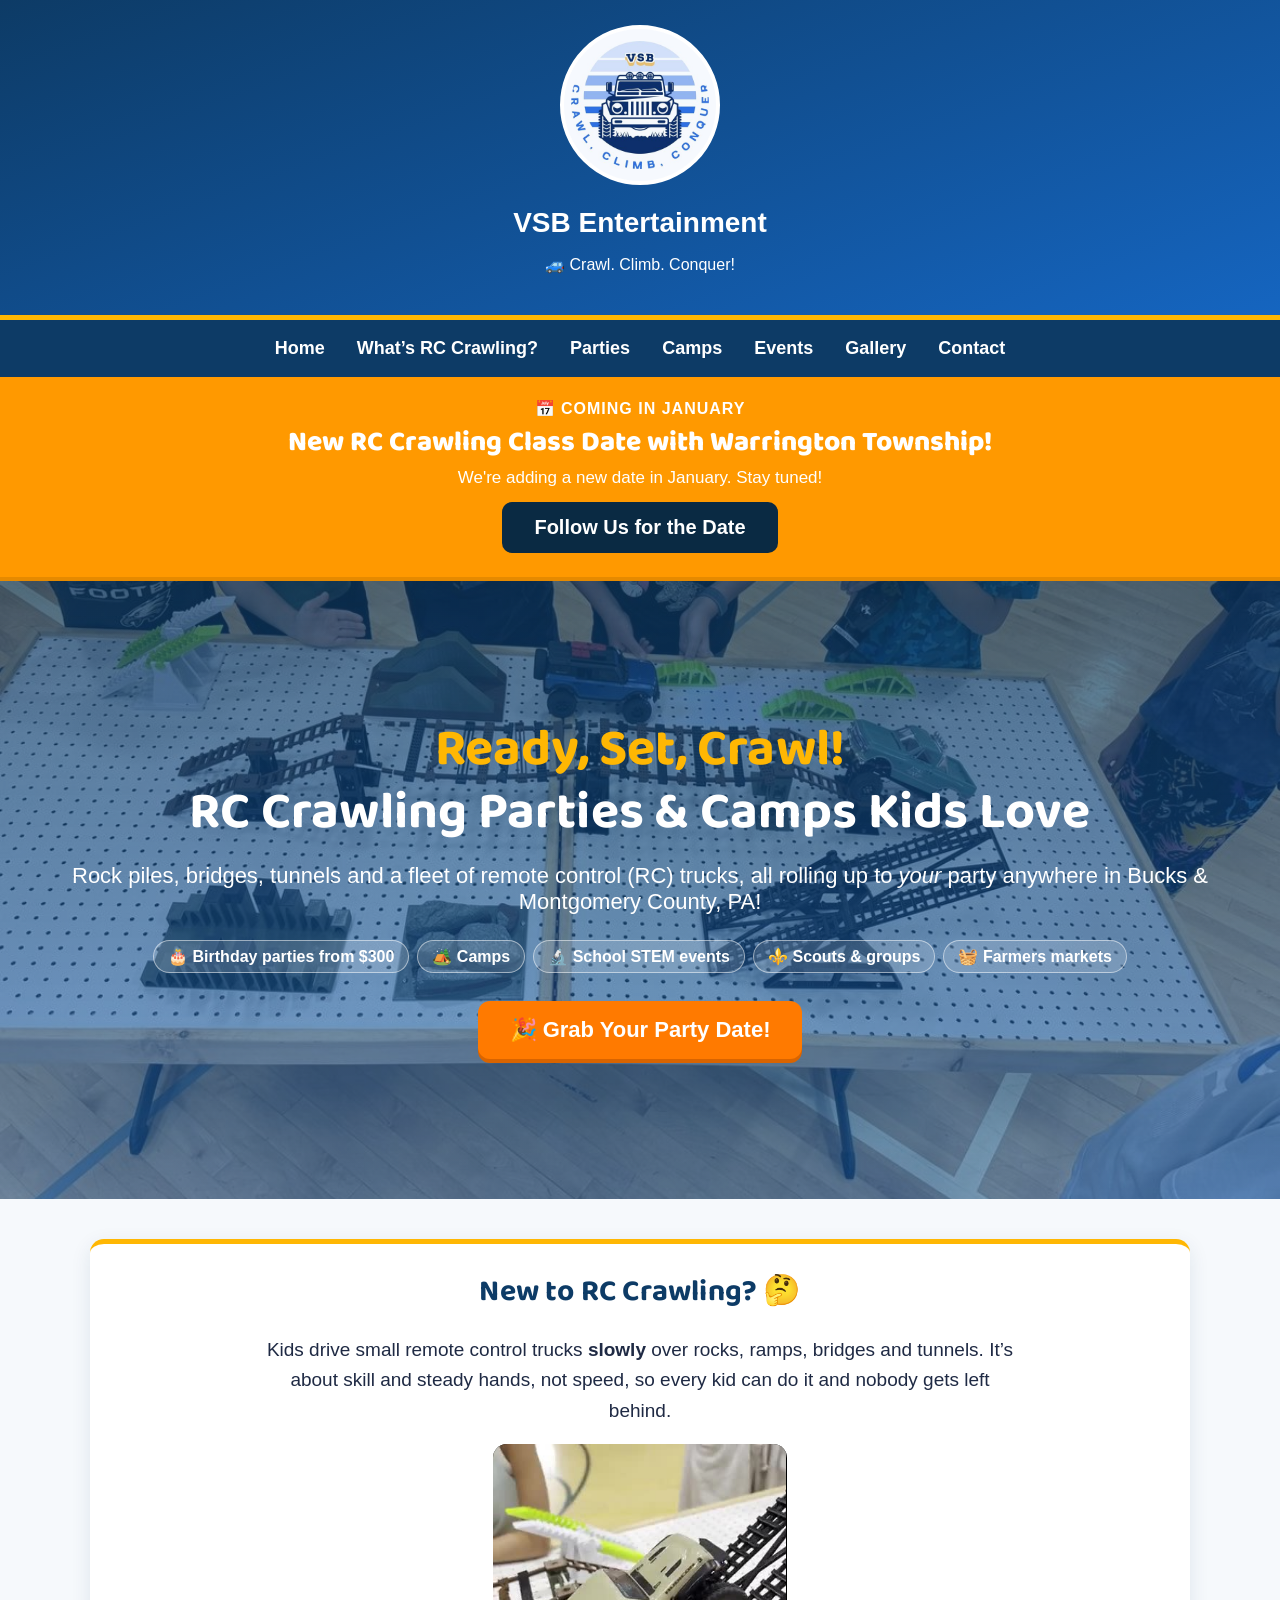
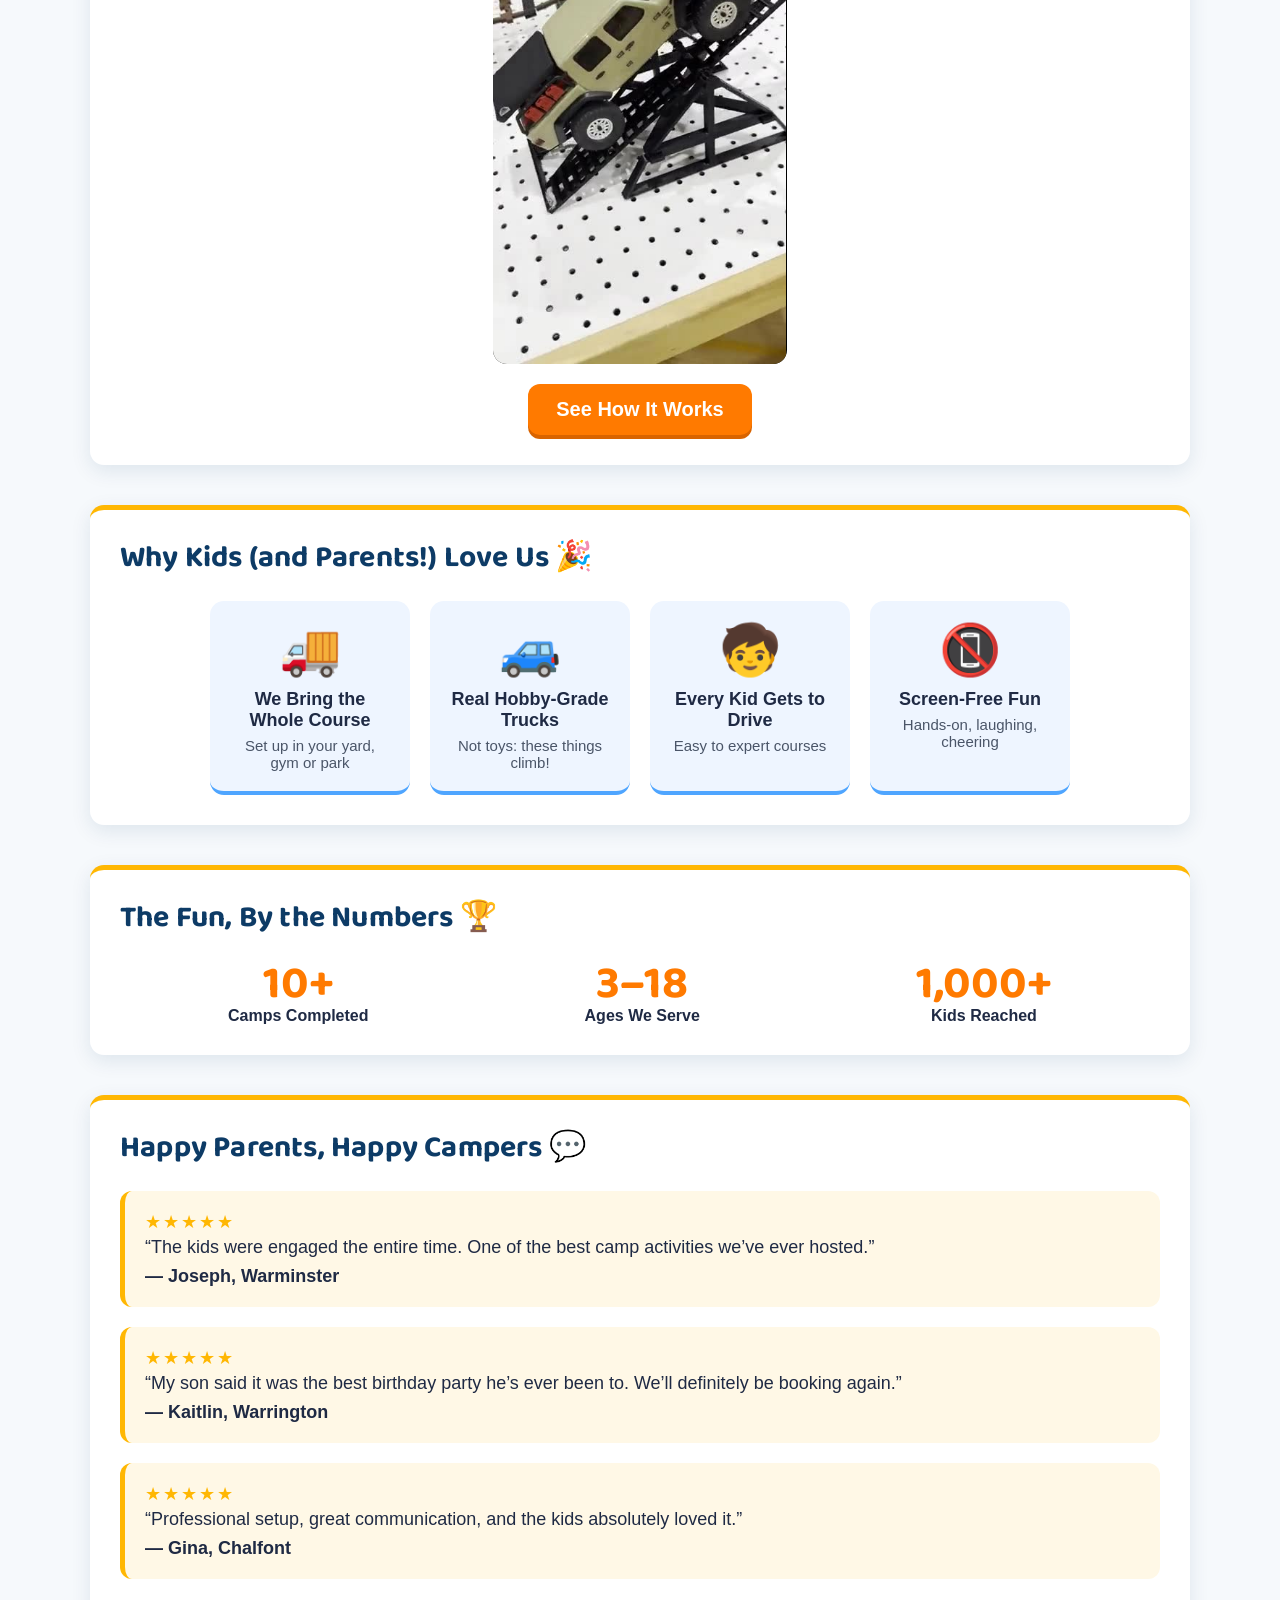
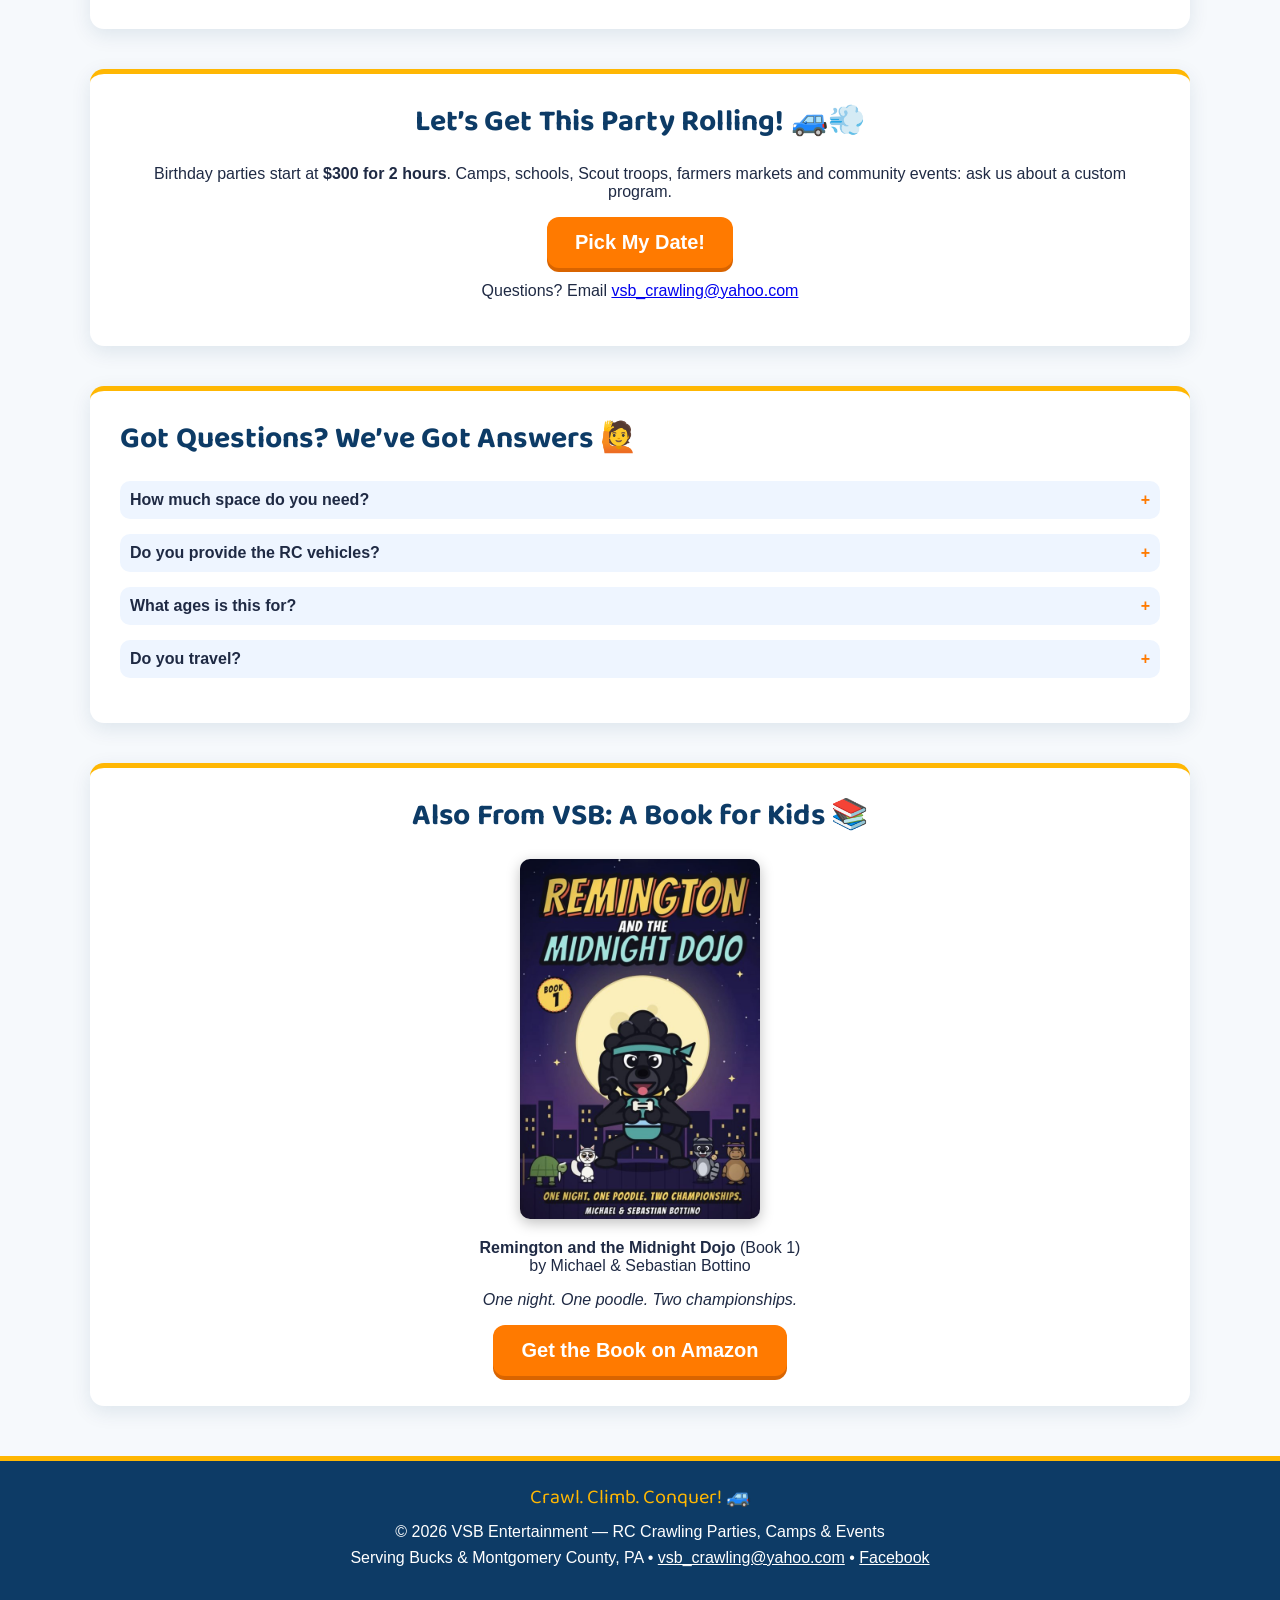
<file: index.html>
<!DOCTYPE html>
<html lang="en">
<head>
  <meta charset="UTF-8" />
  <meta name="viewport" content="width=device-width, initial-scale=1.0" />
  <title>RC Crawling Birthday Parties & Camps in Bucks County, PA | VSB Entertainment</title>
  <meta name="description" content="Mobile remote control (RC) crawling birthday parties, summer camp programs and school STEM events in Bucks & Montgomery County, PA. We bring the trucks and obstacle courses. Parties from $300." />
  <link rel="canonical" href="https://vsbcrawling.github.io/" />
  <link rel="icon" href="logo-192.png" />
  <meta property="og:type" content="website" />
  <meta property="og:site_name" content="VSB Entertainment" />
  <meta property="og:title" content="RC Crawling Birthday Parties & Camps in Bucks County, PA | VSB Entertainment" />
  <meta property="og:description" content="Mobile remote control (RC) crawling birthday parties, summer camp programs and school STEM events in Bucks & Montgomery County, PA. We bring the trucks and obstacle courses. Parties from $300." />
  <meta property="og:url" content="https://vsbcrawling.github.io/" />
  <meta property="og:image" content="https://vsbcrawling.github.io/og-image.jpg" />
  <meta name="twitter:card" content="summary_large_image" />

  <style>
    :root {
      --dark-blue: #0a2a43;
      --mid-blue: #0f4c75;
      --light-blue: #3282b8;
      --sand: #d9c29c;
      --white: #f5f5f5;
      --grit: #222;
    }

    body {
      margin: 0;
      font-family: Arial, sans-serif;
      background: var(--white);
      color: var(--grit);
      scroll-behavior: smooth;
    }

    header {
      text-align: center;
      padding: 25px;
      background: var(--dark-blue);
      color: white;
      border-bottom: 6px solid var(--light-blue);
      animation: fadeIn 1.2s ease;
    }

    header img {
      width: 200px;
      margin-bottom: 10px;
    }

    nav {
      background: var(--mid-blue);
      padding: 12px;
      text-align: center;
      border-bottom: 4px solid var(--sand);
    }

    nav a {
      color: white;
      margin: 0 18px;
      text-decoration: none;
      font-weight: bold;
      font-size: 18px;
      transition: 0.3s;
    }

    nav a:hover {
      color: var(--sand);
    }

    /* HERO */
    .hero {
      background: linear-gradient(rgba(10,42,67,0.78), rgba(10,42,67,0.78)), url("og-image.jpg") center / cover no-repeat, #0a2a43;
      padding: 140px 20px;
      text-align: center;
      color: white;
      animation: fadeInUp 1.2s ease;
    }

    .hero h1 {
      font-size: 48px;
      margin-bottom: 10px;
    }

    .hero p {
      font-size: 22px;
      margin-bottom: 25px;
    }

    .hero a {
      background: var(--light-blue);
      padding: 16px 32px;
      color: white;
      font-size: 22px;
      font-weight: bold;
      border-radius: 10px;
      text-decoration: none;
      border: 3px solid var(--mid-blue);
      transition: 0.2s;
    }

    .hero a:hover {
      background: var(--mid-blue);
      transform: scale(1.05);
    }

    /* SECTION */
    .section {
      max-width: 1100px;
      margin: 40px auto;
      background: white;
      padding: 30px;
      border-radius: 8px;
      box-shadow: 0 0 10px rgba(0,0,0,0.15);
      border-left: 6px solid var(--light-blue);
      animation: fadeIn 1s ease;
    }

    .section h2 {
      margin-top: 0;
      color: var(--mid-blue);
    }

    /* ICON FEATURES */
    .features {
      display: flex;
      gap: 20px;
      flex-wrap: wrap;
      justify-content: center;
      text-align: center;
    }

    .feature-box {
      width: 200px;
      padding: 20px;
      background: #f0f8ff;
      border-radius: 10px;
      border: 2px solid var(--light-blue);
      animation: fadeInUp 1s ease;
      font-size: 18px;
    }

    .feature-box span {
      font-size: 50px;
      display: block;
      margin-bottom: 10px;
    }

    /* STATS */
    .stats {
      display: flex;
      justify-content: space-around;
      text-align: center;
      margin-top: 20px;
    }

    .stat {
      font-size: 32px;
      font-weight: bold;
      color: var(--mid-blue);
    }

    .stat-label {
      font-size: 16px;
      color: var(--grit);
    }

    /* TESTIMONIALS */
    .testimonial {
      background: #f0f8ff;
      padding: 20px;
      border-radius: 10px;
      margin-bottom: 20px;
      border-left: 5px solid var(--mid-blue);
      animation: fadeIn 1s ease;
    }

    /* FAQ */
    .faq-item {
      margin-bottom: 15px;
    }

    .faq-question {
      font-weight: bold;
      cursor: pointer;
      padding: 10px;
      background: #e8f4ff;
      border-radius: 6px;
    }

    .faq-answer {
      display: none;
      padding: 10px;
      border-left: 4px solid var(--mid-blue);
      margin-top: 5px;
      background: #f9f9f9;
    }

    /* FLOATING BUTTON */
    .floating-book {
      position: fixed;
      bottom: 25px;
      right: 25px;
      background: var(--light-blue);
      color: white;
      padding: 16px 26px;
      font-size: 20px;
      font-weight: bold;
      border-radius: 50px;
      text-decoration: none;
      box-shadow: 0 0 12px rgba(0,0,0,0.3);
      border: 3px solid var(--mid-blue);
      transition: transform 0.2s, background 0.2s;
      z-index: 9999;
    }

    .floating-book:hover {
      background: var(--mid-blue);
      transform: scale(1.08);
    }

    footer {
      background: var(--dark-blue);
      color: white;
      text-align: center;
      padding: 20px;
      margin-top: 50px;
      border-top: 4px solid var(--light-blue);
    }

    /* ANIMATIONS */
    @keyframes fadeIn {
      from { opacity: 0; }
      to { opacity: 1; }
    }

    @keyframes fadeInUp {
      from { opacity: 0; transform: translateY(30px); }
      to { opacity: 1; transform: translateY(0); }
    }

    /* Mobile + shared fixes */
    *, *::before, *::after { box-sizing: border-box; }
    img { max-width: 100%; height: auto; }
    .cta-btn {
      display: inline-block; background: #ff9900; color: #fff; padding: 14px 28px;
      font-size: 20px; font-weight: bold; border-radius: 10px; text-decoration: none;
    }
    .cta-btn:hover { background: #e68a00; }
    @media (max-width: 600px) {
      header { padding: 14px 12px; }
      header img { width: 110px !important; height: auto; margin-bottom: 4px; }
      header h1 { font-size: 26px; margin: 6px 0; }
      nav { padding: 8px 4px; display: flex; flex-wrap: wrap; justify-content: center; }
      nav a { margin: 4px 10px; font-size: 16px; }
      .hero { padding: 48px 16px !important; }
      .hero h1 { font-size: 32px !important; }
      .hero p { font-size: 18px !important; }
      .section { margin: 20px 12px !important; padding: 20px 16px !important; }
      .stats { flex-wrap: wrap; gap: 16px; }
      .floating-book { bottom: 14px !important; right: 14px !important; padding: 12px 18px !important; font-size: 17px !important; }
      .calendar td { height: 52px !important; padding: 4px !important; font-size: 14px !important; }
      .calendar th { padding: 6px 2px !important; font-size: 13px !important; }
      .banner-cta { font-size: 17px !important; padding: 14px 12px !important; }
      .vsb-announcement { margin: 20px 12px !important; padding: 20px 14px !important; }
      .vsb-announcement h2 { font-size: 1.5rem !important; }
      .vsb-announcement p { font-size: 1.05rem !important; }
      .booking-container { margin: 12px !important; padding: 18px !important; }
    }
    @media (prefers-reduced-motion: reduce) {
      * { animation: none !important; transition: none !important; }
    }
    .class-banner {
      background: #ff9900; color: #fff; text-align: center; padding: 22px 16px 24px;
      border-bottom: 4px solid #e68a00;
    }
    .class-banner p { margin: 0 0 8px; }
    .class-banner-kicker { font-size: 16px; font-weight: bold; text-transform: uppercase; letter-spacing: 1px; }
    .class-banner-title { font-family: 'Baloo 2', sans-serif; font-size: 28px; font-weight: 800; line-height: 1.2; }
    .class-banner-sub { font-size: 17px; }
    .class-banner-btn {
      display: inline-block; margin-top: 6px; background: #0a2a43; color: #fff; padding: 14px 32px;
      font-size: 20px; font-weight: bold; border-radius: 10px; text-decoration: none;
    }
    .class-banner-btn:hover { background: #0f4c75; }
    @media (max-width: 600px) {
      .class-banner-title { font-size: 23px; }
      .class-banner-btn { display: block; max-width: 320px; margin: 8px auto 0; }
    }
    .home-video { display: block; width: auto; max-width: 100%; max-height: 520px; margin: 0 auto 20px; border-radius: 14px; background: #000; }
  </style>
  <link rel="preconnect" href="https://fonts.googleapis.com" />
  <link rel="preconnect" href="https://fonts.gstatic.com" crossorigin />
  <link rel="stylesheet" href="https://fonts.googleapis.com/css2?family=Baloo+2:wght@700;800&display=swap" />
  <link rel="stylesheet" href="fun.css" />
</head>

<body>

<header>
  <img src="logo.jpg" width="200" height="185" alt="VSB Entertainment Logo">
  <p style="font-size:28px;font-weight:bold;margin:8px 0;">VSB Entertainment</p>
  <p>🚙 Crawl. Climb. Conquer!</p>
</header>

<nav>
  <a href="index.html">Home</a>
  <a href="what-is-rc-crawling.html">What’s RC Crawling?</a>
  <a href="parties.html">Parties</a>
  <a href="camps.html">Camps</a>
  <a href="events.html">Events</a>
  <a href="gallery.html">Gallery</a>
  <a href="contact.html">Contact</a>
</nav>

<!-- JANUARY WARRINGTON CLASS ANNOUNCEMENT -->
<div id="janWarrington" class="class-banner">
  <p class="class-banner-kicker">📅 Coming in January</p>
  <p class="class-banner-title">New RC Crawling Class Date with Warrington Township!</p>
  <p class="class-banner-sub">We're adding a new date in January. Stay tuned!</p>
  <a class="class-banner-btn" href="https://www.facebook.com/share/1KHKme5Yqi/" target="_blank" rel="noopener">Follow Us for the Date</a>
</div>

<!-- HERO -->
<div class="hero">
  <h1><span class="pop">Ready, Set, Crawl!</span><br>RC Crawling Parties &amp; Camps Kids Love</h1>
  <p>Rock piles, bridges, tunnels and a fleet of remote control (RC) trucks, all rolling up to <em>your</em> party anywhere in Bucks &amp; Montgomery County, PA!</p>
  <ul class="tags">
    <li>🎂 Birthday parties from $300</li>
    <li>🏕️ Camps</li>
    <li>🔬 School STEM events</li>
    <li>⚜️ Scouts &amp; groups</li>
    <li>🧺 Farmers markets</li>
  </ul>
  <a href="booking.html">🎉 Grab Your Party Date!</a>
</div>

<!-- NEW TO RC CRAWLING -->
<div class="section" style="text-align:center;">
  <h2>New to RC Crawling? 🤔</h2>
  <p style="font-size:19px;line-height:1.6;max-width:760px;margin:0 auto 18px;">
    Kids drive small remote control trucks <strong>slowly</strong> over rocks, ramps, bridges and tunnels.
    It’s about skill and steady hands, not speed, so every kid can do it and nobody gets left behind.
  </p>
  <video class="home-video" src="media/crawler-bridge.mp4" poster="media/crawler-bridge.jpg" autoplay muted loop playsinline preload="metadata" aria-label="RC crawler truck climbing a bridge obstacle"></video>
  <a class="cta-btn" href="what-is-rc-crawling.html">See How It Works</a>
</div>

<!-- FEATURES -->
<div class="section">
  <h2>Why Kids (and Parents!) Love Us 🎉</h2>

  <div class="features">
    <div class="feature-box">
      <span>🚚</span>
      We Bring the Whole Course
      <small>Set up in your yard, gym or park</small>
    </div>
    <div class="feature-box">
      <span>🚙</span>
      Real Hobby-Grade Trucks
      <small>Not toys: these things climb!</small>
    </div>
    <div class="feature-box">
      <span>🧒</span>
      Every Kid Gets to Drive
      <small>Easy to expert courses</small>
    </div>
    <div class="feature-box">
      <span>📵</span>
      Screen-Free Fun
      <small>Hands-on, laughing, cheering</small>
    </div>
  </div>
</div>

<!-- STATS -->
<div class="section">
  <h2>The Fun, By the Numbers 🏆</h2>

  <div class="stats">
    <div>
      <div class="stat">10+</div>
      <div class="stat-label">Camps Completed</div>
    </div>
    <div>
      <div class="stat">3–18</div>
      <div class="stat-label">Ages We Serve</div>
    </div>
    <div>
      <div class="stat">1,000+</div>
      <div class="stat-label">Kids Reached</div>
    </div>
  </div>
</div>

<!-- TESTIMONIALS -->
<div class="section">
  <h2>Happy Parents, Happy Campers 💬</h2>

  <div class="testimonial">
    “The kids were engaged the entire time. One of the best camp activities we’ve ever hosted.”
    <div style="margin-top:8px;font-weight:bold;">— Joseph, Warminster</div>
  </div>

  <div class="testimonial">
    “My son said it was the best birthday party he’s ever been to. We’ll definitely be booking again.”
    <div style="margin-top:8px;font-weight:bold;">— Kaitlin, Warrington</div>
  </div>

  <div class="testimonial">
    “Professional setup, great communication, and the kids absolutely loved it.”
    <div style="margin-top:8px;font-weight:bold;">— Gina, Chalfont</div>
  </div>
</div>

<div class="section" style="text-align:center;">
  <h2>Let’s Get This Party Rolling! 🚙💨</h2>
  <p>Birthday parties start at <strong>$300 for 2 hours</strong>. Camps, schools, Scout troops, farmers markets and community events: ask us about a custom program.</p>
  <a class="cta-btn" href="booking.html">Pick My Date!</a>
  <p style="margin-top:14px;">Questions? Email <a href="mailto:vsb_crawling@yahoo.com">vsb_crawling@yahoo.com</a></p>
</div>

<!-- FAQ -->
<div class="section">
  <h2>Got Questions? We’ve Got Answers 🙋</h2>

  <div class="faq-item">
    <div class="faq-question">How much space do you need?</div>
    <div class="faq-answer">A driveway, gym, field, or open indoor space works great.</div>
  </div>

  <div class="faq-item">
    <div class="faq-question">Do you provide the RC vehicles?</div>
    <div class="faq-answer">Yes — we bring multiple high-quality RC crawlers for all skill levels.</div>
  </div>

  <div class="faq-item">
    <div class="faq-question">What ages is this for?</div>
    <div class="faq-answer">We work with kids ages 3–18. Courses run from easy to expert, so every age gets to drive.</div>
  </div>

  <div class="faq-item">
    <div class="faq-question">Do you travel?</div>
    <div class="faq-answer">Yes — we serve Bucks & Montgomery County and surrounding areas.</div>
  </div>
</div>

<!-- BOOK -->
<div class="section" style="text-align:center;">
  <h2>Also From VSB: A Book for Kids 📚</h2>
  <a href="https://a.co/d/0ehJCFwD" target="_blank" rel="noopener">
    <img src="remington-book-cover.jpg" alt="Cover of Remington and the Midnight Dojo, Book 1, by Michael and Sebastian Bottino" width="600" height="900" loading="lazy" style="width:100%;max-width:240px;height:auto;border-radius:10px;box-shadow:0 4px 14px rgba(0,0,0,0.25);">
  </a>
  <p><strong>Remington and the Midnight Dojo</strong> (Book 1)<br>
  by Michael &amp; Sebastian Bottino</p>
  <p><em>One night. One poodle. Two championships.</em></p>
  <a class="cta-btn" href="https://a.co/d/0ehJCFwD" target="_blank" rel="noopener">Get the Book on Amazon</a>
</div>

<!-- FLOATING BUTTON -->
<a class="floating-book" href="booking.html">🚙 Book the Fun!</a>
<script>
  // Show the floating Book button only after the visitor scrolls past the top of the page (so it never covers the opening text)
  (function () {
    var b = document.querySelector(".floating-book");
    if (!b) return;
    function upd() { b.classList.toggle("fb-hide", window.scrollY < 250); }
    upd(); window.addEventListener("scroll", upd, { passive: true });
  })();
</script>

<footer>
  <span class="tagline">Crawl. Climb. Conquer! 🚙</span>
  © 2026 VSB Entertainment — RC Crawling Parties, Camps &amp; Events<br>
  Serving Bucks &amp; Montgomery County, PA • <a href="mailto:vsb_crawling@yahoo.com" style="color:white;">vsb_crawling@yahoo.com</a> • <a href="https://www.facebook.com/share/1KHKme5Yqi/" target="_blank" rel="noopener" style="color:white;">Facebook</a>
</footer>

<script>
  // FAQ toggle
  document.querySelectorAll('.faq-question').forEach(q => {
    q.addEventListener('click', () => {
      const answer = q.nextElementSibling;
      answer.style.display = answer.style.display === 'block' ? 'none' : 'block';
    });
  });
</script>
<script type="application/ld+json">
{
  "@context": "https://schema.org",
  "@type": "LocalBusiness",
  "name": "VSB Entertainment",
  "alternateName": "VSB RC Crawling",
  "description": "Mobile RC crawling birthday parties, summer camp programs, and school STEM events.",
  "url": "https://vsbcrawling.github.io/",
  "logo": "https://vsbcrawling.github.io/logo.jpg",
  "image": "https://vsbcrawling.github.io/og-image.jpg",
  "email": "vsb_crawling@yahoo.com",
  "priceRange": "$300+",
  "address": { "@type": "PostalAddress", "addressRegion": "PA", "addressCountry": "US" },
  "areaServed": [
    { "@type": "AdministrativeArea", "name": "Bucks County, PA" },
    { "@type": "AdministrativeArea", "name": "Montgomery County, PA" }
  ],
  "sameAs": ["https://www.facebook.com/profile.php?id=61555052742708"]
}
</script>

<script data-goatcounter="https://vsbcrawling.goatcounter.com/count" async src="//gc.zgo.at/count.js"></script>
</body>
</html>
</file>
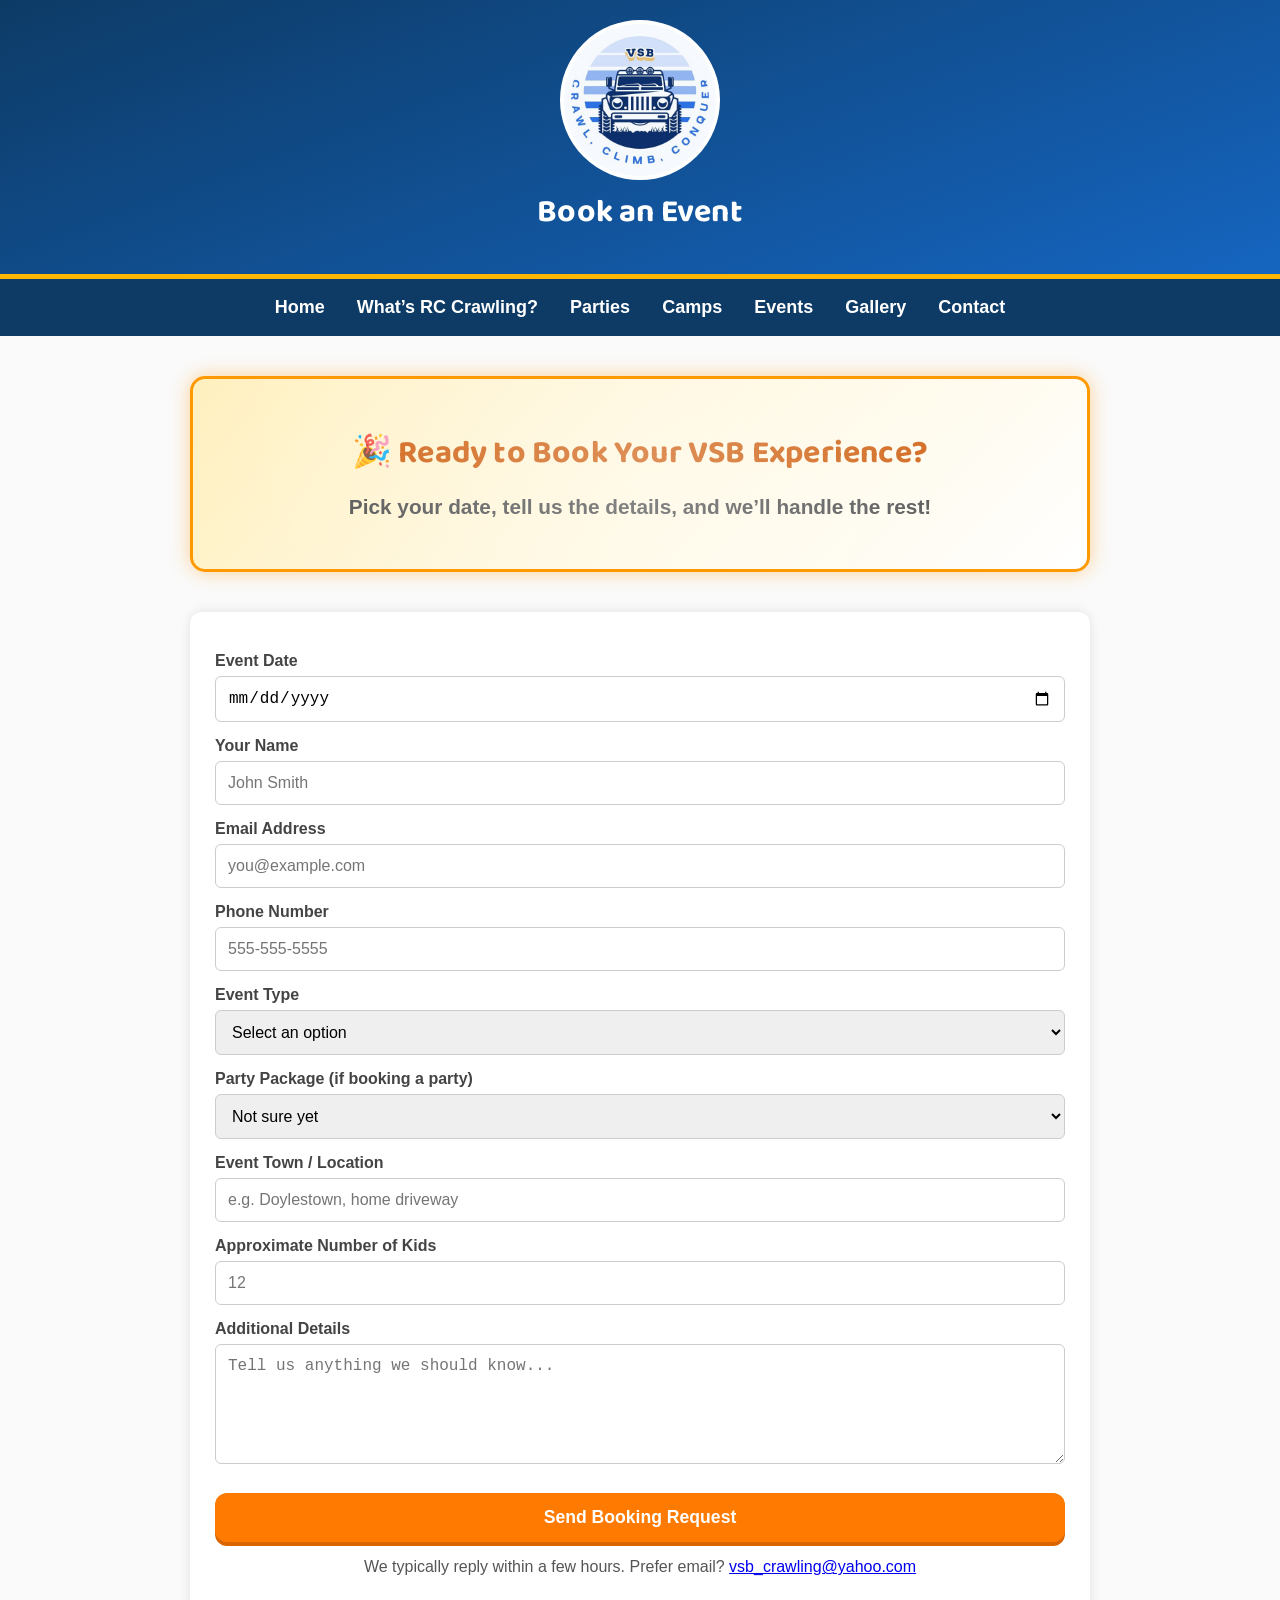
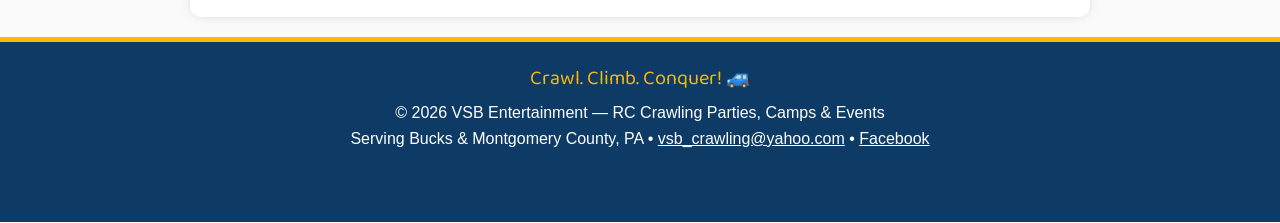
<file: booking.html>
<!DOCTYPE html>
<html lang="en">
<head>
  <meta charset="UTF-8">
  <meta name="viewport" content="width=device-width, initial-scale=1.0">
  <title>Book an RC Crawling Party or Camp | VSB Entertainment</title>
  <meta name="description" content="Request a date for an RC crawling birthday party, camp, school or community event in Bucks & Montgomery County, PA. We usually reply within a few hours." />
  <link rel="canonical" href="https://vsbcrawling.github.io/booking.html" />
  <link rel="icon" href="logo-192.png" />
  <meta property="og:type" content="website" />
  <meta property="og:site_name" content="VSB Entertainment" />
  <meta property="og:title" content="Book an RC Crawling Party or Camp | VSB Entertainment" />
  <meta property="og:description" content="Request a date for an RC crawling birthday party, camp, school or community event in Bucks & Montgomery County, PA. We usually reply within a few hours." />
  <meta property="og:url" content="https://vsbcrawling.github.io/booking.html" />
  <meta property="og:image" content="https://vsbcrawling.github.io/og-image.jpg" />
  <meta name="twitter:card" content="summary_large_image" />

  
  <style>
    body {
      font-family: Arial, sans-serif;
      margin: 0;
      background: #fafafa;
    }

    header {
      text-align: center;
      padding: 20px 0;
      background: #0a2a43;
      color: white;
      border-bottom: 6px solid #3282b8;
    }

    .logo {
      height: 90px;
      margin-bottom: 10px;
    }

    nav {
      background: #0f4c75;
      padding: 12px;
      text-align: center;
      border-bottom: 4px solid #d9c29c;
    }

    nav a {
      color: white;
      margin: 0 18px;
      text-decoration: none;
      font-weight: bold;
      font-size: 18px;
    }

    nav a:hover {
      color: #d9c29c;
    }

    h1 {
      color: #ffffff;
      margin-top: 0;
    }

    .booking-container {
      max-width: 900px;
      margin: 20px auto;
      padding: 25px;
      background: #fff;
      border-radius: 12px;
      box-shadow: 0 0 12px rgba(0,0,0,0.1);
    }

    label {
      font-weight: bold;
      display: block;
      margin-top: 15px;
      color: #444;
    }

    input, select, textarea {
      width: 100%;
      padding: 12px;
      margin-top: 6px;
      border: 1px solid #ccc;
      border-radius: 6px;
      font-size: 1rem;
    }

    textarea {
      height: 120px;
    }

    .submit-btn {
      margin-top: 25px;
      background: #ff9900;
      color: white;
      padding: 14px 20px;
      border: none;
      border-radius: 8px;
      font-size: 1.1rem;
      cursor: pointer;
      width: 100%;
      font-weight: bold;
    }

    .submit-btn:hover {
      background: #e68a00;
    }

    /* Spotlight Announcement */
    .vsb-announcement {
      position: relative;
      margin: 40px auto;
      padding: 30px;
      max-width: 900px;
      background: linear-gradient(135deg, #ffefba, #ffffff);
      border: 3px solid #ff9900;
      border-radius: 15px;
      text-align: center;
      box-shadow: 0 0 20px rgba(255, 153, 0, 0.4);
      animation: pulseGlow 3s infinite ease-in-out;
      overflow: hidden;
    }

    .vsb-announcement h2 {
      font-size: 2rem;
      margin-bottom: 10px;
      color: #cc5500;
      font-weight: 700;
    }

    .vsb-announcement p {
      font-size: 1.3rem;
      color: #444;
      font-weight: 600;
    }

    .vsb-announcement.spotlight::before {
      content: "";
      position: absolute;
      top: -50%;
      left: -50%;
      width: 200%;
      height: 200%;
      background: radial-gradient(
        circle at center,
        rgba(255, 255, 255, 0.35) 0%,
        rgba(255, 255, 255, 0) 60%
      );
      transform: rotate(0deg);
      animation: spotlightSweep 12s infinite linear;
      pointer-events: none;
    }

    @keyframes spotlightSweep {
      0% { transform: rotate(0deg); }
      100% { transform: rotate(360deg); }
    }

    @keyframes pulseGlow {
      0% { box-shadow: 0 0 15px rgba(255, 153, 0, 0.3); }
      50% { box-shadow: 0 0 30px rgba(255, 153, 0, 0.6); }
      100% { box-shadow: 0 0 15px rgba(255, 153, 0, 0.3); }
    }

    /* Mobile + shared fixes */
    *, *::before, *::after { box-sizing: border-box; }
    img { max-width: 100%; height: auto; }
    .cta-btn {
      display: inline-block; background: #ff9900; color: #fff; padding: 14px 28px;
      font-size: 20px; font-weight: bold; border-radius: 10px; text-decoration: none;
    }
    .cta-btn:hover { background: #e68a00; }
    @media (max-width: 600px) {
      header { padding: 14px 12px; }
      header img { width: 110px !important; height: auto; margin-bottom: 4px; }
      header h1 { font-size: 26px; margin: 6px 0; }
      nav { padding: 8px 4px; display: flex; flex-wrap: wrap; justify-content: center; }
      nav a { margin: 4px 10px; font-size: 16px; }
      .hero { padding: 48px 16px !important; }
      .hero h1 { font-size: 32px !important; }
      .hero p { font-size: 18px !important; }
      .section { margin: 20px 12px !important; padding: 20px 16px !important; }
      .stats { flex-wrap: wrap; gap: 16px; }
      .floating-book { bottom: 14px !important; right: 14px !important; padding: 12px 18px !important; font-size: 17px !important; }
      .calendar td { height: 52px !important; padding: 4px !important; font-size: 14px !important; }
      .calendar th { padding: 6px 2px !important; font-size: 13px !important; }
      .banner-cta { font-size: 17px !important; padding: 14px 12px !important; }
      .vsb-announcement { margin: 20px 12px !important; padding: 20px 14px !important; }
      .vsb-announcement h2 { font-size: 1.5rem !important; }
      .vsb-announcement p { font-size: 1.05rem !important; }
      .booking-container { margin: 12px !important; padding: 18px !important; }
    }
    @media (prefers-reduced-motion: reduce) {
      * { animation: none !important; transition: none !important; }
    }
  </style>
  <link rel="preconnect" href="https://fonts.googleapis.com" />
  <link rel="preconnect" href="https://fonts.gstatic.com" crossorigin />
  <link rel="stylesheet" href="https://fonts.googleapis.com/css2?family=Baloo+2:wght@700;800&display=swap" />
  <link rel="stylesheet" href="fun.css" />
</head>

<body>

  <header>
    <img src="logo.jpg" width="200" height="185" alt="VSB Logo" class="logo">
    <h1>Book an Event</h1>
  </header>

  <nav>
  <a href="index.html">Home</a>
  <a href="what-is-rc-crawling.html">What’s RC Crawling?</a>
  <a href="parties.html">Parties</a>
  <a href="camps.html">Camps</a>
  <a href="events.html">Events</a>
  <a href="gallery.html">Gallery</a>
  <a href="contact.html">Contact</a>
</nav>

  <!-- Spotlight Banner -->
  <div class="vsb-announcement spotlight">
    <h2>🎉 Ready to Book Your VSB Experience?</h2>
    <p>Pick your date, tell us the details, and we’ll handle the rest!</p>
  </div>

  <div class="booking-container">
    <!-- Opens the visitor's email app with the booking filled in, addressed to the business
         (GitHub Pages can't receive forms, and FormSubmit's activation email never reached Yahoo) -->
    <form id="bookingForm">

      <label for="eventDate">Event Date</label>
      <input type="date" id="eventDate" name="eventDate" required>

      <label for="name">Your Name</label>
      <input type="text" id="name" name="name" autocomplete="name" placeholder="John Smith" required>

      <label for="email">Email Address</label>
      <input type="email" id="email" name="email" autocomplete="email" placeholder="you@example.com" required>

      <label for="phone">Phone Number</label>
      <input type="tel" id="phone" name="phone" autocomplete="tel" placeholder="555-555-5555" required>

      <label for="eventType">Event Type</label>
      <select id="eventType" name="eventType" required>
        <option value="">Select an option</option>
        <option>Birthday Party</option>
        <option>Camp Program</option>
        <option>School Event</option>
        <option>Scout Troop / Youth Group</option>
        <option>Community Event</option>
        <option>Farmers Market</option>
        <option>Corporate Event</option>
        <option>Private Rental</option>
      </select>

      <label for="package">Party Package (if booking a party)</label>
      <select id="package" name="package">
        <option value="">Not sure yet</option>
        <option>Trail Crawler (2 hrs, $300)</option>
        <option>Rock Climber (2.5 hrs, $370)</option>
        <option>Summit King (3 hrs, $440)</option>
      </select>

      <label for="location">Event Town / Location</label>
      <input type="text" id="location" name="location" placeholder="e.g. Doylestown, home driveway" required>

      <label for="kids">Approximate Number of Kids</label>
      <input type="number" id="kids" name="kids" min="1" max="200" placeholder="12">

      <label for="details">Additional Details</label>
      <textarea id="details" name="details" placeholder="Tell us anything we should know..."></textarea>

      <button type="submit" class="submit-btn">Send Booking Request</button>
      <div id="sentNote" style="display:none;margin-top:18px;padding:16px;background:#e8f7e8;border:2px solid #4caf50;border-radius:8px;text-align:center;">
        <strong>Almost done! Your email app should now be open with your request filled in. Just press Send.</strong><br>
        If nothing opened, email us at <a href="mailto:vsb_crawling@yahoo.com">vsb_crawling@yahoo.com</a>.
      </div>
      <p style="text-align:center;color:#555;">We typically reply within a few hours. Prefer email? <a href="mailto:vsb_crawling@yahoo.com">vsb_crawling@yahoo.com</a></p>
    </form>
  </div>

<footer>
  <span class="tagline">Crawl. Climb. Conquer! 🚙</span>
  © 2026 VSB Entertainment — RC Crawling Parties, Camps &amp; Events<br>
  Serving Bucks &amp; Montgomery County, PA • <a href="mailto:vsb_crawling@yahoo.com" style="color:white;">vsb_crawling@yahoo.com</a> • <a href="https://www.facebook.com/share/1KHKme5Yqi/" target="_blank" rel="noopener" style="color:white;">Facebook</a>
</footer>

  <script>
    // Don't allow past dates
    const dateInput = document.getElementById("eventDate");
    const t = new Date();
    dateInput.min = `${t.getFullYear()}-${String(t.getMonth()+1).padStart(2,"0")}-${String(t.getDate()).padStart(2,"0")}`;

    // Auto-fill date from calendar redirect (accepts 2026-11-09 or 11/9/2026)
    const params = new URLSearchParams(window.location.search);
    const d = params.get("date");
    if (d) {
      const us = d.match(/^(\d{1,2})\/(\d{1,2})\/(\d{4})$/);
      dateInput.value = us ? `${us[3]}-${us[1].padStart(2,"0")}-${us[2].padStart(2,"0")}` : d;
    }

    // Preselect a party package when coming from the Parties page (?package=Name)
    const pkg = new URLSearchParams(location.search).get("package");
    if (pkg) {
      const opt = [...document.querySelectorAll("#package option")].find(o => o.text.startsWith(pkg));
      if (opt) {
        document.getElementById("package").value = opt.value || opt.text;
        document.getElementById("eventType").value = "Birthday Party";
      }
    }

    // Build an email with the booking details and open the visitor's email app
    document.getElementById("bookingForm").addEventListener("submit", (e) => {
      e.preventDefault();
      const f = e.target;
      const v = (id) => (f.querySelector("#" + id).value || "").trim();
      const body = [
        "Hi VSB! I'd like to book an event.",
        "",
        "Event date: " + v("eventDate"),
        "Event type: " + v("eventType"),
        "Package: " + (v("package") || "not sure yet"),
        "Location: " + v("location"),
        "Number of kids: " + (v("kids") || "not sure yet"),
        "",
        "Name: " + v("name"),
        "Email: " + v("email"),
        "Phone: " + v("phone"),
        "",
        "Details: " + (v("details") || "-")
      ].join("\n");
      const subject = "Booking request: " + v("eventType") + " on " + v("eventDate");
      window.location.href = "mailto:vsb_crawling@yahoo.com?subject=" +
        encodeURIComponent(subject) + "&body=" + encodeURIComponent(body);
      document.getElementById("sentNote").style.display = "block";
    });
  </script>

<script data-goatcounter="https://vsbcrawling.goatcounter.com/count" async src="//gc.zgo.at/count.js"></script>
</body>
</html>
</file>
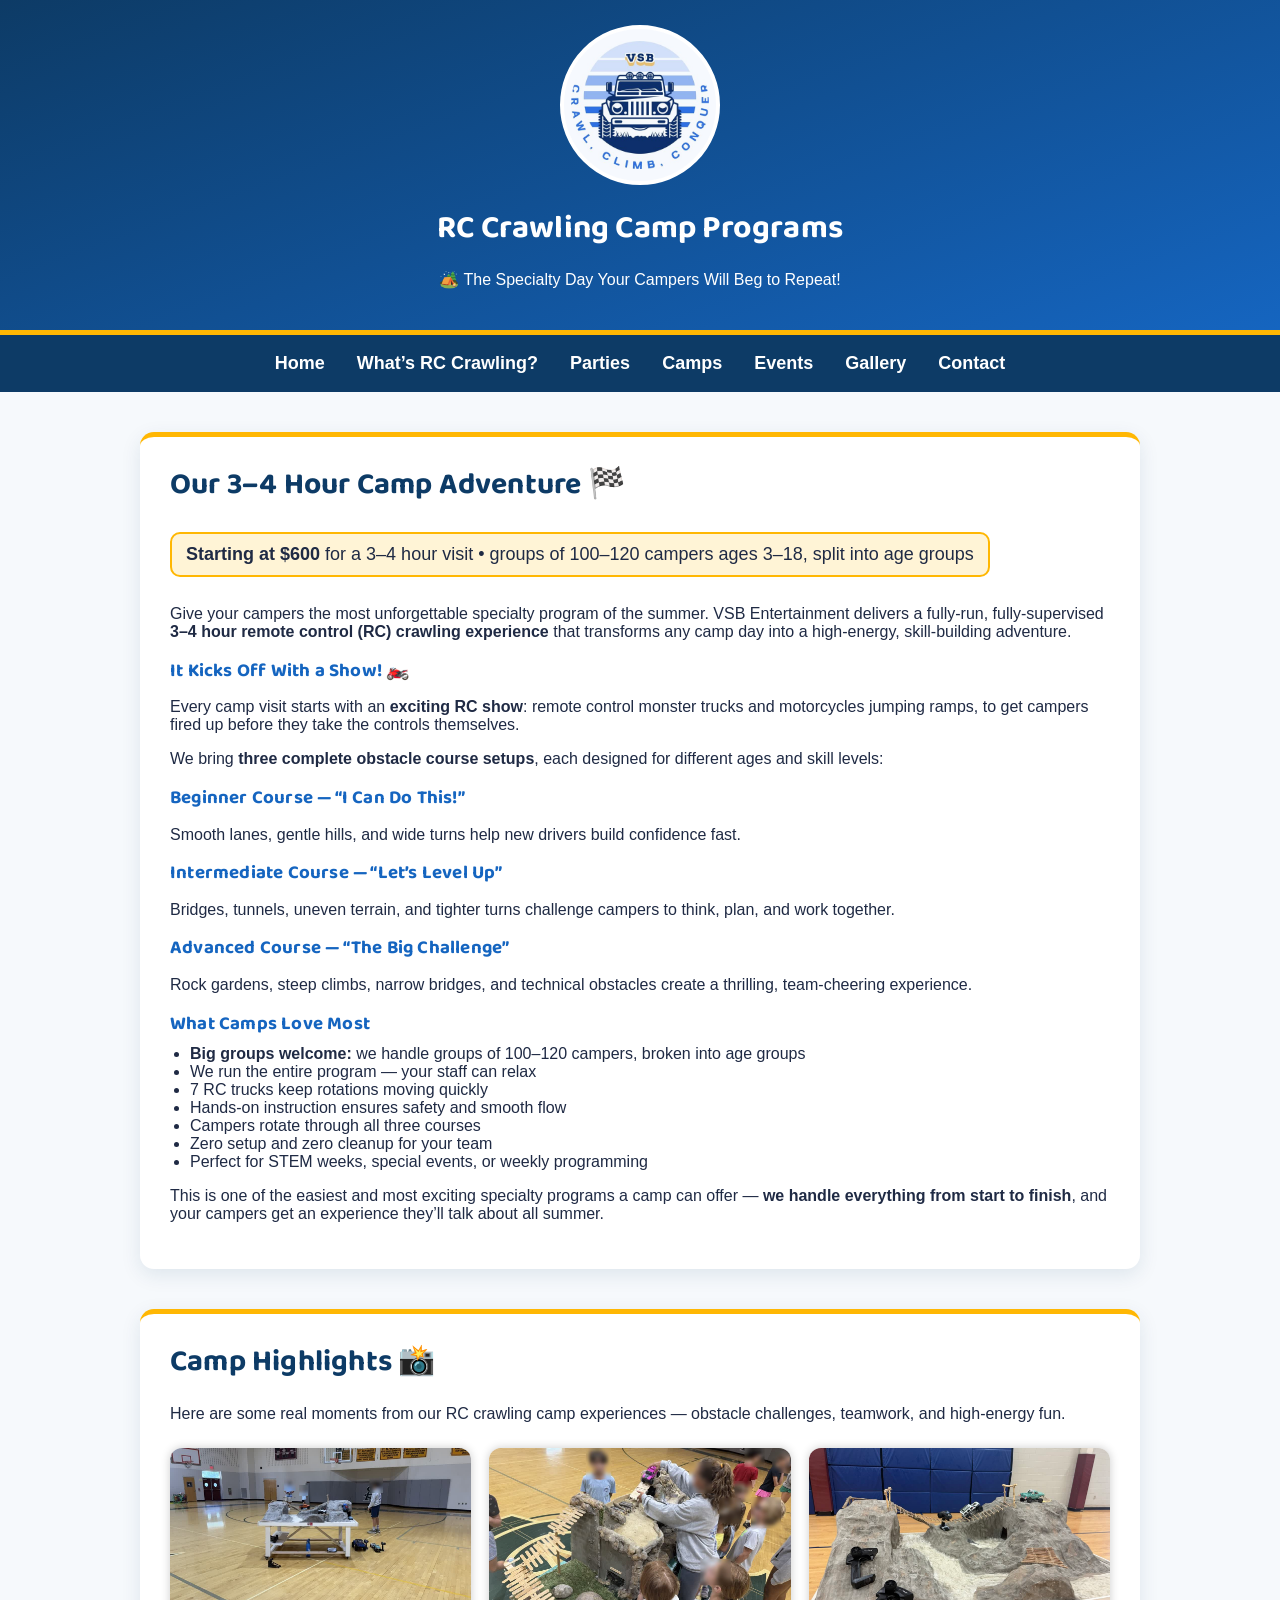
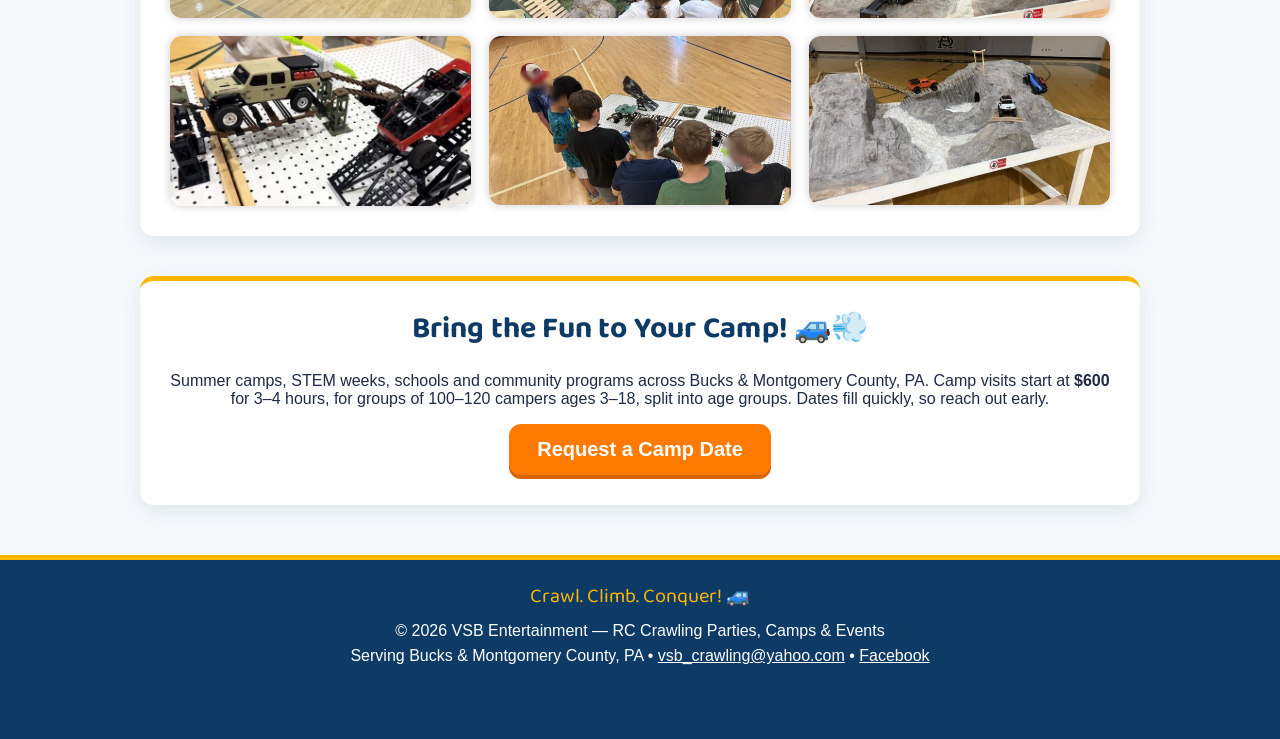
<file: camps.html>
<!DOCTYPE html>
<html lang="en">
<head>
  <meta charset="UTF-8" />
  <meta name="viewport" content="width=device-width, initial-scale=1.0" />
  <title>RC Crawling Summer Camp & STEM Programs in Bucks County, PA | VSB</title>
  <meta name="description" content="A fully run 3–4 hour RC crawling program, starting at $600, for summer camps, STEM weeks and schools: 3 obstacle courses, 7 RC trucks, zero setup for your staff. Bucks & Montgomery County, PA." />
  <link rel="canonical" href="https://vsbcrawling.github.io/camps.html" />
  <link rel="icon" href="logo-192.png" />
  <meta property="og:type" content="website" />
  <meta property="og:site_name" content="VSB Entertainment" />
  <meta property="og:title" content="RC Crawling Summer Camp & STEM Programs in Bucks County, PA | VSB" />
  <meta property="og:description" content="A fully run 3–4 hour RC crawling program, starting at $600, for summer camps, STEM weeks and schools: 3 obstacle courses, 7 RC trucks, zero setup for your staff. Bucks & Montgomery County, PA." />
  <meta property="og:url" content="https://vsbcrawling.github.io/camps.html" />
  <meta property="og:image" content="https://vsbcrawling.github.io/og-image.jpg" />
  <meta name="twitter:card" content="summary_large_image" />

  <style>
    :root {
      --dark-blue: #0a2a43;
      --mid-blue: #0f4c75;
      --light-blue: #3282b8;
      --sand: #d9c29c;
      --white: #f5f5f5;
      --grit: #222;
    }

    body {
      margin: 0;
      font-family: Arial, sans-serif;
      background: var(--white);
      color: var(--grit);
    }

    header {
      text-align: center;
      padding: 25px;
      background: var(--dark-blue);
      color: white;
      border-bottom: 6px solid var(--light-blue);
    }

    nav {
      background: var(--mid-blue);
      padding: 12px;
      text-align: center;
      border-bottom: 4px solid var(--sand);
    }

    nav a {
      color: white;
      margin: 0 18px;
      text-decoration: none;
      font-weight: bold;
      font-size: 18px;
    }

    nav a:hover {
      color: var(--sand);
    }

    .section {
      max-width: 1000px;
      margin: 40px auto;
      background: white;
      padding: 30px;
      border-radius: 8px;
      box-shadow: 0 0 10px rgba(0,0,0,0.15);
      border-left: 6px solid var(--light-blue);
    }

    .section h2 {
      margin-top: 0;
      color: var(--mid-blue);
    }

    .section h3 {
      color: var(--mid-blue);
      margin-bottom: 8px;
    }

    ul {
      margin-top: 10px;
      padding-left: 20px;
    }

    /* Camp Highlights Grid */
    .camp-grid {
      display: grid;
      grid-template-columns: repeat(auto-fit, minmax(250px, 1fr));
      gap: 18px;
      margin-top: 25px;
    }

    .camp-grid img {
      width: 100%;
      border-radius: 10px;
      box-shadow: 0 0 10px rgba(0,0,0,0.2);
      cursor: pointer;
      transition: transform 0.2s;
    }

    .camp-grid img:hover {
      transform: scale(1.03);
    }

    /* Lightbox */
    #lightbox {
      display: none;
      position: fixed;
      z-index: 9999;
      top: 0;
      left: 0;
      width: 100%;
      height: 100%;
      background: rgba(0,0,0,0.85);
      justify-content: center;
      align-items: center;
    }

    #lightbox img {
      max-width: 90%;
      max-height: 90%;
      border-radius: 10px;
      box-shadow: 0 0 20px rgba(255,255,255,0.3);
    }

    footer {
      background: var(--dark-blue);
      color: white;
      text-align: center;
      padding: 20px;
      margin-top: 50px;
      border-top: 4px solid var(--light-blue);
    }


    .floating-book {
      position: fixed; bottom: 25px; right: 25px; background: var(--light-blue); color: white;
      padding: 16px 26px; font-size: 20px; font-weight: bold; border-radius: 50px; text-decoration: none;
      box-shadow: 0 0 12px rgba(0,0,0,0.3); border: 3px solid var(--mid-blue); z-index: 9999;
    }
    .floating-book:hover { background: var(--mid-blue); }
    /* Mobile + shared fixes */
    *, *::before, *::after { box-sizing: border-box; }
    img { max-width: 100%; height: auto; }
    .cta-btn {
      display: inline-block; background: #ff9900; color: #fff; padding: 14px 28px;
      font-size: 20px; font-weight: bold; border-radius: 10px; text-decoration: none;
    }
    .cta-btn:hover { background: #e68a00; }
    @media (max-width: 600px) {
      header { padding: 14px 12px; }
      header img { width: 110px !important; height: auto; margin-bottom: 4px; }
      header h1 { font-size: 26px; margin: 6px 0; }
      nav { padding: 8px 4px; display: flex; flex-wrap: wrap; justify-content: center; }
      nav a { margin: 4px 10px; font-size: 16px; }
      .hero { padding: 48px 16px !important; }
      .hero h1 { font-size: 32px !important; }
      .hero p { font-size: 18px !important; }
      .section { margin: 20px 12px !important; padding: 20px 16px !important; }
      .stats { flex-wrap: wrap; gap: 16px; }
      .floating-book { bottom: 14px !important; right: 14px !important; padding: 12px 18px !important; font-size: 17px !important; }
      .calendar td { height: 52px !important; padding: 4px !important; font-size: 14px !important; }
      .calendar th { padding: 6px 2px !important; font-size: 13px !important; }
      .banner-cta { font-size: 17px !important; padding: 14px 12px !important; }
      .vsb-announcement { margin: 20px 12px !important; padding: 20px 14px !important; }
      .vsb-announcement h2 { font-size: 1.5rem !important; }
      .vsb-announcement p { font-size: 1.05rem !important; }
      .booking-container { margin: 12px !important; padding: 18px !important; }
    }
    @media (prefers-reduced-motion: reduce) {
      * { animation: none !important; transition: none !important; }
    }
    .camp-price { display:inline-block; background:#fff4d6; border:2px solid #ffb703; border-radius:10px; padding:10px 14px; font-size:18px; margin:4px 0 12px; }
  </style>
  <link rel="preconnect" href="https://fonts.googleapis.com" />
  <link rel="preconnect" href="https://fonts.gstatic.com" crossorigin />
  <link rel="stylesheet" href="https://fonts.googleapis.com/css2?family=Baloo+2:wght@700;800&display=swap" />
  <link rel="stylesheet" href="fun.css" />
</head>

<body>

<header>
  <img src="logo.jpg" width="200" height="185" alt="VSB Entertainment Logo" style="width:150px;">
  <h1>RC Crawling Camp Programs</h1>
  <p>🏕️ The Specialty Day Your Campers Will Beg to Repeat!</p>
</header>

<nav>
  <a href="index.html">Home</a>
  <a href="what-is-rc-crawling.html">What’s RC Crawling?</a>
  <a href="parties.html">Parties</a>
  <a href="camps.html">Camps</a>
  <a href="events.html">Events</a>
  <a href="gallery.html">Gallery</a>
  <a href="contact.html">Contact</a>
</nav>

<div class="section">
  <h2>Our 3–4 Hour Camp Adventure 🏁</h2>
  <p class="camp-price"><strong>Starting at $600</strong> for a 3–4 hour visit • groups of 100–120 campers <span style="white-space:nowrap;">ages 3–18</span>, split into age groups</p>
  <p>
    Give your campers the most unforgettable specialty program of the summer. 
    VSB Entertainment delivers a fully‑run, fully‑supervised 
    <strong>3–4 hour remote control (RC) crawling experience</strong> that transforms any camp day into a 
    high‑energy, skill‑building adventure.
  </p>

  <h3>It Kicks Off With a Show! 🏍️</h3>
  <p>
    Every camp visit starts with an <strong>exciting RC show</strong>: remote control monster trucks and
    motorcycles jumping ramps, to get campers fired up before they take the controls themselves.
  </p>
  <p>
    We bring <strong>three complete obstacle course setups</strong>, each designed for 
    different ages and skill levels:
  </p>

  <h3>Beginner Course — “I Can Do This!”</h3>
  <p>
    Smooth lanes, gentle hills, and wide turns help new drivers build confidence fast.
  </p>

  <h3>Intermediate Course — “Let’s Level Up”</h3>
  <p>
    Bridges, tunnels, uneven terrain, and tighter turns challenge campers to think, plan, 
    and work together.
  </p>

  <h3>Advanced Course — “The Big Challenge”</h3>
  <p>
    Rock gardens, steep climbs, narrow bridges, and technical obstacles create a thrilling, 
    team‑cheering experience.
  </p>

  <h3>What Camps Love Most</h3>
  <ul>
    <li><strong>Big groups welcome:</strong> we handle groups of 100–120 campers, broken into age groups</li>
    <li>We run the entire program — your staff can relax</li>
    <li>7 RC trucks keep rotations moving quickly</li>
    <li>Hands‑on instruction ensures safety and smooth flow</li>
    <li>Campers rotate through all three courses</li>
    <li>Zero setup and zero cleanup for your team</li>
    <li>Perfect for STEM weeks, special events, or weekly programming</li>
  </ul>

  <p>
    This is one of the easiest and most exciting specialty programs a camp can offer — 
    <strong>we handle everything from start to finish</strong>, and your campers get an 
    experience they’ll talk about all summer.
  </p>
</div>

<!-- CAMP HIGHLIGHTS GRID -->
<div class="section">
  <h2>Camp Highlights 📸</h2>
  <p>Here are some real moments from our RC crawling camp experiences — obstacle challenges, teamwork, and high‑energy fun.</p>

  <div class="camp-grid">
    <img src="media/course-school-gym.jpg" alt="Full RC crawling obstacle course set up in a school gym" loading="lazy" decoding="async" onclick="openLightbox(this.src)">
    <img src="media/kids-castle-course.jpg" alt="Kids driving an RC crawler up the castle obstacle course (faces blurred)" loading="lazy" decoding="async" onclick="openLightbox(this.src)">
    <img src="media/course-mountain-bridges.jpg" alt="Mountain course with rope bridges, RC trucks and controllers" loading="lazy" decoding="async" onclick="openLightbox(this.src)">
    <img src="422B57DE-A2F4-4555-865F-F19A4B077EF4_4_5005_c.jpeg" alt="RC crawlers on the pegboard ramp and bridge course" loading="lazy" decoding="async" onclick="openLightbox(this.src)">
    <img src="media/kids-pegboard-course.jpg" alt="Campers driving RC crawlers on the pegboard obstacle course" loading="lazy" decoding="async" onclick="openLightbox(this.src)">
    <img src="7E16D234-F942-4194-84F8-322DEDD753B5_4_5005_c.jpeg" alt="Rock mountain obstacle course with RC crawlers" loading="lazy" decoding="async" onclick="openLightbox(this.src)">
  </div>
</div>

<div class="section" style="text-align:center;">
  <h2>Bring the Fun to Your Camp! 🚙💨</h2>
  <p>Summer camps, STEM weeks, schools and community programs across Bucks &amp; Montgomery County, PA. Camp visits start at <strong>$600</strong> for 3–4 hours, for groups of 100–120 campers <span style="white-space:nowrap;">ages 3–18</span>, split into age groups. Dates fill quickly, so reach out early.</p>
  <a class="cta-btn" href="booking.html">Request a Camp Date</a>
</div>

<a class="floating-book" href="booking.html">🚙 Book the Fun!</a>
<script>
  // Show the floating Book button only after the visitor scrolls past the top of the page (so it never covers the opening text)
  (function () {
    var b = document.querySelector(".floating-book");
    if (!b) return;
    function upd() { b.classList.toggle("fb-hide", window.scrollY < 250); }
    upd(); window.addEventListener("scroll", upd, { passive: true });
  })();
</script>

<!-- LIGHTBOX -->
<div id="lightbox" onclick="closeLightbox()">
  <img id="lightbox-img" alt="Enlarged camp photo">
</div>

<footer>
  <span class="tagline">Crawl. Climb. Conquer! 🚙</span>
  © 2026 VSB Entertainment — RC Crawling Parties, Camps &amp; Events<br>
  Serving Bucks &amp; Montgomery County, PA • <a href="mailto:vsb_crawling@yahoo.com" style="color:white;">vsb_crawling@yahoo.com</a> • <a href="https://www.facebook.com/share/1KHKme5Yqi/" target="_blank" rel="noopener" style="color:white;">Facebook</a>
</footer>

<script>
function openLightbox(src) {
  document.getElementById("lightbox-img").src = src;
  document.getElementById("lightbox").style.display = "flex";
}

function closeLightbox() {
  document.getElementById("lightbox").style.display = "none";
}
</script>

<script data-goatcounter="https://vsbcrawling.goatcounter.com/count" async src="//gc.zgo.at/count.js"></script>
</body>
</html>
</file>
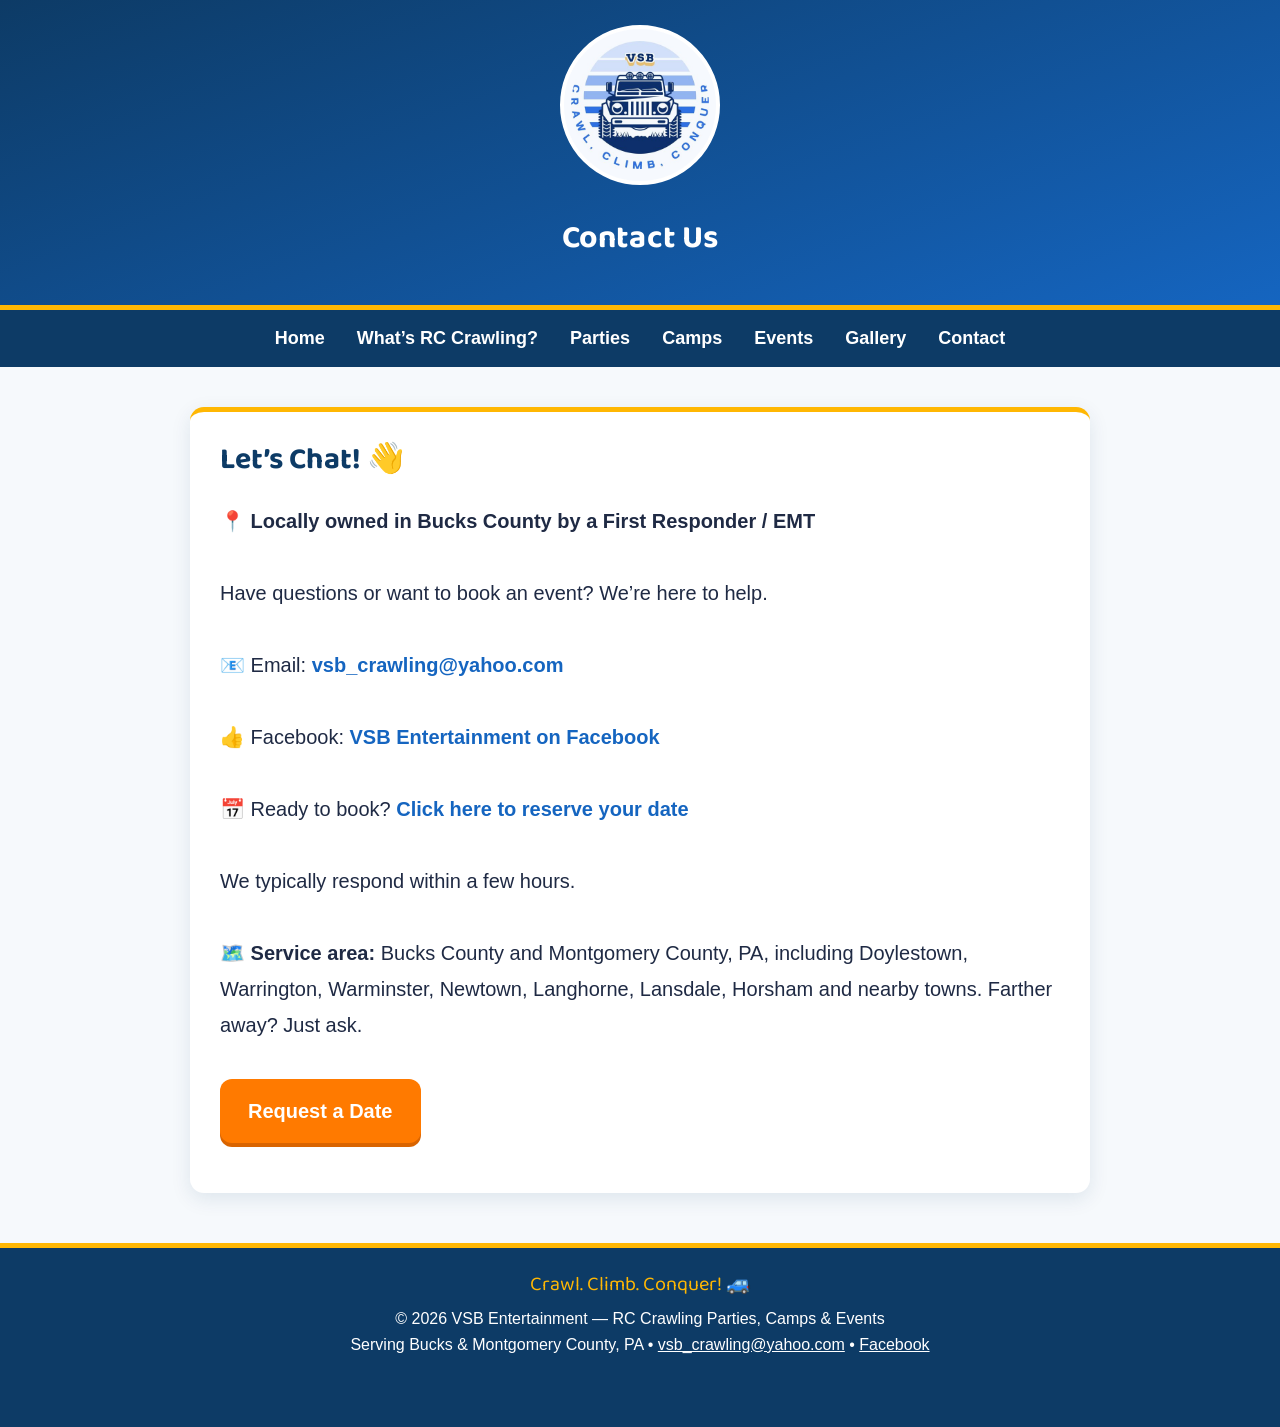
<file: contact.html>
<!DOCTYPE html>
<html lang="en">
<head>
  <meta charset="UTF-8" />
  <meta name="viewport" content="width=device-width, initial-scale=1.0" />
  <title>Contact VSB Entertainment | RC Crawling Parties in Bucks County, PA</title>
  <meta name="description" content="Questions about an RC crawling party, camp or school event? Email VSB Entertainment, locally owned in Bucks County, PA by a first responder / EMT." />
  <link rel="canonical" href="https://vsbcrawling.github.io/contact.html" />
  <link rel="icon" href="logo-192.png" />
  <meta property="og:type" content="website" />
  <meta property="og:site_name" content="VSB Entertainment" />
  <meta property="og:title" content="Contact VSB Entertainment | RC Crawling Parties in Bucks County, PA" />
  <meta property="og:description" content="Questions about an RC crawling party, camp or school event? Email VSB Entertainment, locally owned in Bucks County, PA by a first responder / EMT." />
  <meta property="og:url" content="https://vsbcrawling.github.io/contact.html" />
  <meta property="og:image" content="https://vsbcrawling.github.io/og-image.jpg" />
  <meta name="twitter:card" content="summary_large_image" />

  <style>
    :root {
      --dark-blue: #0a2a43;
      --mid-blue: #0f4c75;
      --light-blue: #3282b8;
      --sand: #d9c29c;
      --white: #f5f5f5;
      --grit: #222;
    }

    body {
      margin: 0;
      font-family: Arial, sans-serif;
      background: var(--white);
      color: var(--grit);
    }

    header {
      text-align: center;
      padding: 25px;
      background: var(--dark-blue);
      color: white;
      border-bottom: 6px solid var(--light-blue);
    }

    header img {
      width: 180px;
      margin-bottom: 10px;
    }

    /* NAVIGATION */
    nav {
      background: var(--mid-blue);
      padding: 12px;
      text-align: center;
      border-bottom: 4px solid var(--sand);
    }

    nav a {
      color: white;
      margin: 0 18px;
      text-decoration: none;
      font-weight: bold;
      font-size: 18px;
      transition: 0.3s;
    }

    nav a:hover {
      color: var(--sand);
    }

    /* CONTACT SECTION */
    .section {
      max-width: 900px;
      margin: 40px auto;
      background: white;
      padding: 30px;
      border-radius: 8px;
      box-shadow: 0 0 10px rgba(0,0,0,0.15);
      border-left: 6px solid var(--light-blue);
    }

    .section h2 {
      margin-top: 0;
      color: var(--mid-blue);
    }

    .contact-info {
      font-size: 20px;
      line-height: 1.8;
    }

    .contact-info a {
      color: var(--mid-blue);
      font-weight: bold;
      text-decoration: none;
    }

    .contact-info a:hover {
      text-decoration: underline;
    }

    /* FLOATING BOOK NOW BUTTON */
    .floating-book {
      position: fixed;
      bottom: 25px;
      right: 25px;
      background: var(--light-blue);
      color: white;
      padding: 16px 26px;
      font-size: 20px;
      font-weight: bold;
      border-radius: 50px;
      text-decoration: none;
      box-shadow: 0 0 12px rgba(0,0,0,0.3);
      border: 3px solid var(--mid-blue);
      transition: transform 0.2s, background 0.2s;
      z-index: 9999;
    }

    .floating-book:hover {
      background: var(--mid-blue);
      transform: scale(1.08);
    }

    footer {
      background: var(--dark-blue);
      color: white;
      text-align: center;
      padding: 20px;
      margin-top: 50px;
      border-top: 4px solid var(--light-blue);
    }

    /* Mobile + shared fixes */
    *, *::before, *::after { box-sizing: border-box; }
    img { max-width: 100%; height: auto; }
    .cta-btn {
      display: inline-block; background: #ff9900; color: #fff; padding: 14px 28px;
      font-size: 20px; font-weight: bold; border-radius: 10px; text-decoration: none;
    }
    .cta-btn:hover { background: #e68a00; }
    @media (max-width: 600px) {
      header { padding: 14px 12px; }
      header img { width: 110px !important; height: auto; margin-bottom: 4px; }
      header h1 { font-size: 26px; margin: 6px 0; }
      nav { padding: 8px 4px; display: flex; flex-wrap: wrap; justify-content: center; }
      nav a { margin: 4px 10px; font-size: 16px; }
      .hero { padding: 48px 16px !important; }
      .hero h1 { font-size: 32px !important; }
      .hero p { font-size: 18px !important; }
      .section { margin: 20px 12px !important; padding: 20px 16px !important; }
      .stats { flex-wrap: wrap; gap: 16px; }
      .floating-book { bottom: 14px !important; right: 14px !important; padding: 12px 18px !important; font-size: 17px !important; }
      .calendar td { height: 52px !important; padding: 4px !important; font-size: 14px !important; }
      .calendar th { padding: 6px 2px !important; font-size: 13px !important; }
      .banner-cta { font-size: 17px !important; padding: 14px 12px !important; }
      .vsb-announcement { margin: 20px 12px !important; padding: 20px 14px !important; }
      .vsb-announcement h2 { font-size: 1.5rem !important; }
      .vsb-announcement p { font-size: 1.05rem !important; }
      .booking-container { margin: 12px !important; padding: 18px !important; }
    }
    @media (prefers-reduced-motion: reduce) {
      * { animation: none !important; transition: none !important; }
    }
  </style>
  <link rel="preconnect" href="https://fonts.googleapis.com" />
  <link rel="preconnect" href="https://fonts.gstatic.com" crossorigin />
  <link rel="stylesheet" href="https://fonts.googleapis.com/css2?family=Baloo+2:wght@700;800&display=swap" />
  <link rel="stylesheet" href="fun.css" />
</head>

<body>

<header>
  <img src="logo.jpg" width="200" height="185" alt="VSB Entertainment Logo">
  <h1>Contact Us</h1>
</header>

<nav>
  <a href="index.html">Home</a>
  <a href="what-is-rc-crawling.html">What’s RC Crawling?</a>
  <a href="parties.html">Parties</a>
  <a href="camps.html">Camps</a>
  <a href="events.html">Events</a>
  <a href="gallery.html">Gallery</a>
  <a href="contact.html">Contact</a>
</nav>

<div class="section">
  <h2>Let’s Chat! 👋</h2>
  <p class="contact-info">

    📍 <strong>Locally owned in Bucks County by a First Responder / EMT</strong><br><br>

    Have questions or want to book an event? We’re here to help.<br><br>

    📧 Email:  
    <a href="mailto:vsb_crawling@yahoo.com">vsb_crawling@yahoo.com</a><br><br>

    👍 Facebook:  
    <a href="https://www.facebook.com/share/1KHKme5Yqi/" target="_blank" rel="noopener">VSB Entertainment on Facebook</a><br><br>

    📅 Ready to book?  
    <a href="booking.html">Click here to reserve your date</a><br><br>

    We typically respond within a few hours.<br><br>

    🗺️ <strong>Service area:</strong> Bucks County and Montgomery County, PA, including Doylestown, Warrington, Warminster, Newtown, Langhorne, Lansdale, Horsham and nearby towns. Farther away? Just ask.<br><br>

    <a class="cta-btn" href="booking.html">Request a Date</a>
  </p>
</div>

<!-- FLOATING BOOK NOW BUTTON -->
<a class="floating-book" href="booking.html">🚙 Book the Fun!</a>
<script>
  // Show the floating Book button only after the visitor scrolls past the top of the page (so it never covers the opening text)
  (function () {
    var b = document.querySelector(".floating-book");
    if (!b) return;
    function upd() { b.classList.toggle("fb-hide", window.scrollY < 250); }
    upd(); window.addEventListener("scroll", upd, { passive: true });
  })();
</script>

<footer>
  <span class="tagline">Crawl. Climb. Conquer! 🚙</span>
  © 2026 VSB Entertainment — RC Crawling Parties, Camps &amp; Events<br>
  Serving Bucks &amp; Montgomery County, PA • <a href="mailto:vsb_crawling@yahoo.com" style="color:white;">vsb_crawling@yahoo.com</a> • <a href="https://www.facebook.com/share/1KHKme5Yqi/" target="_blank" rel="noopener" style="color:white;">Facebook</a>
</footer>

<script data-goatcounter="https://vsbcrawling.goatcounter.com/count" async src="//gc.zgo.at/count.js"></script>
</body>
</html>
</file>
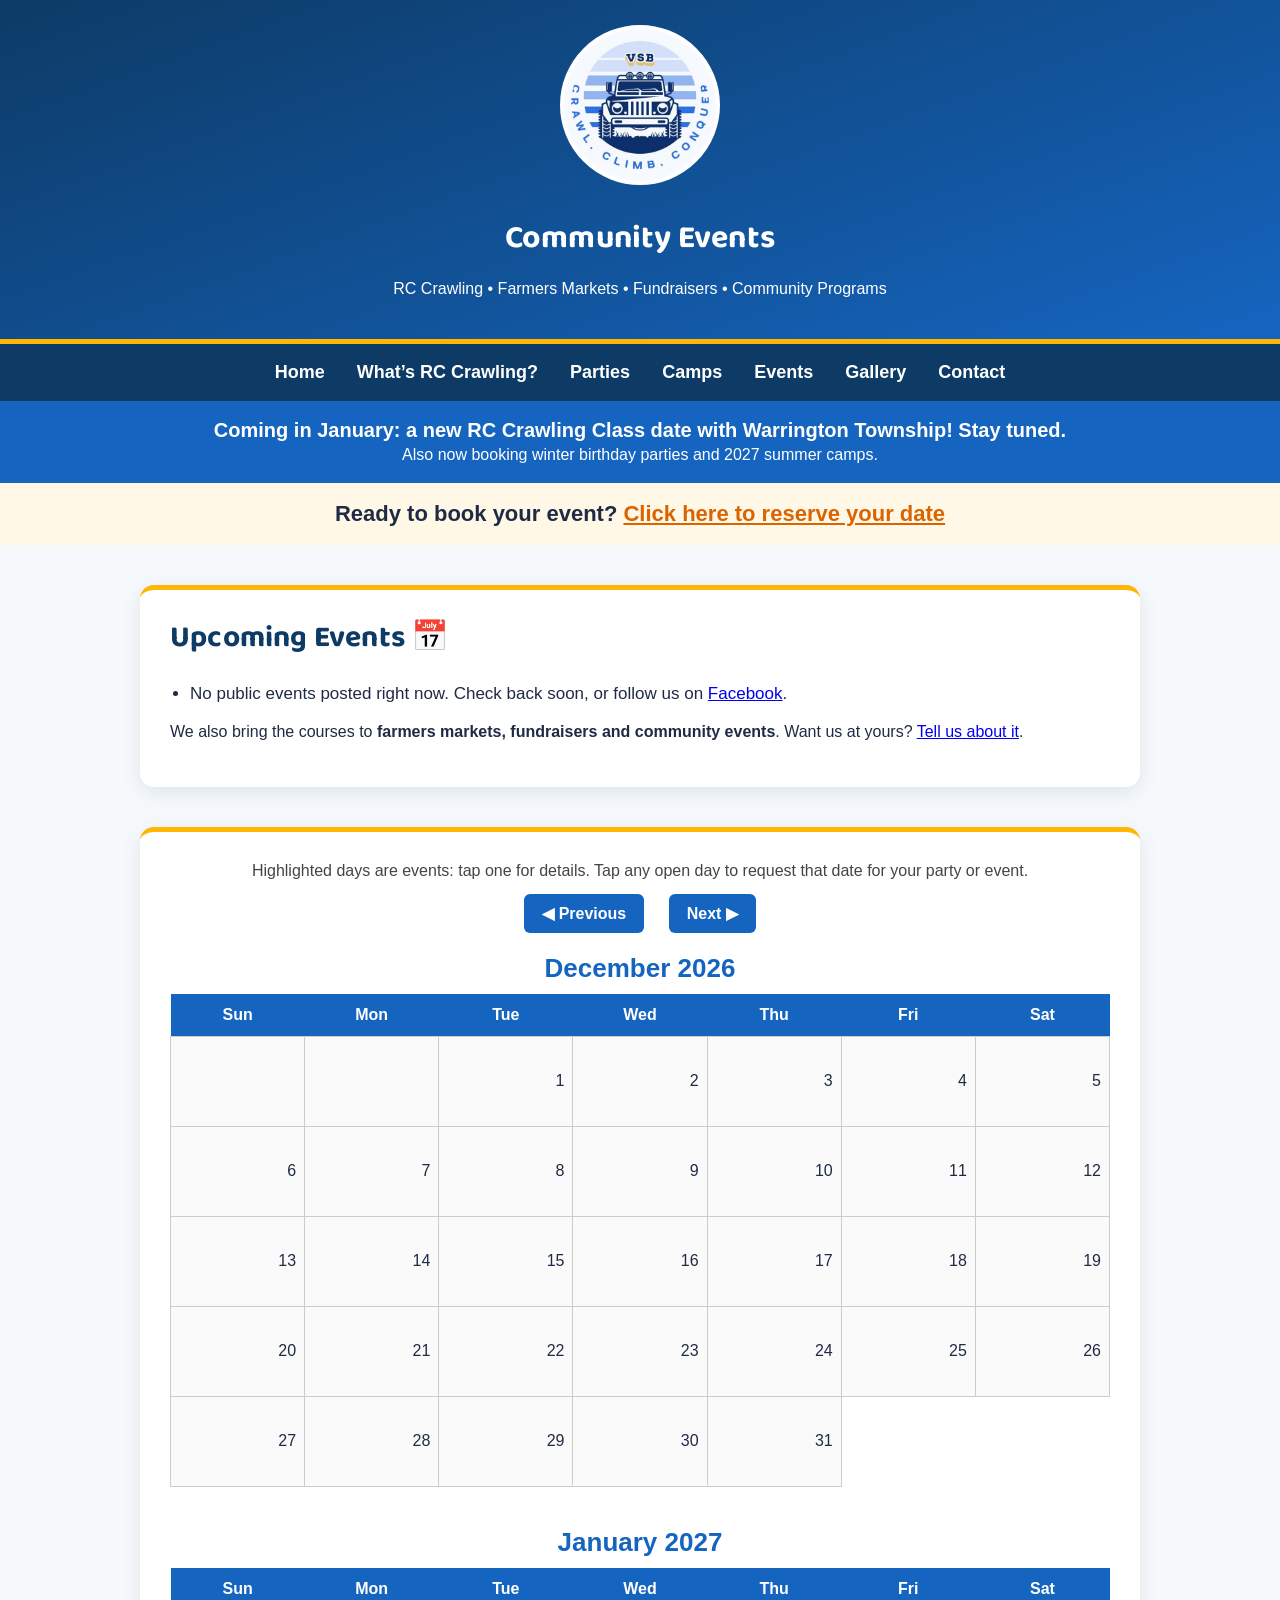
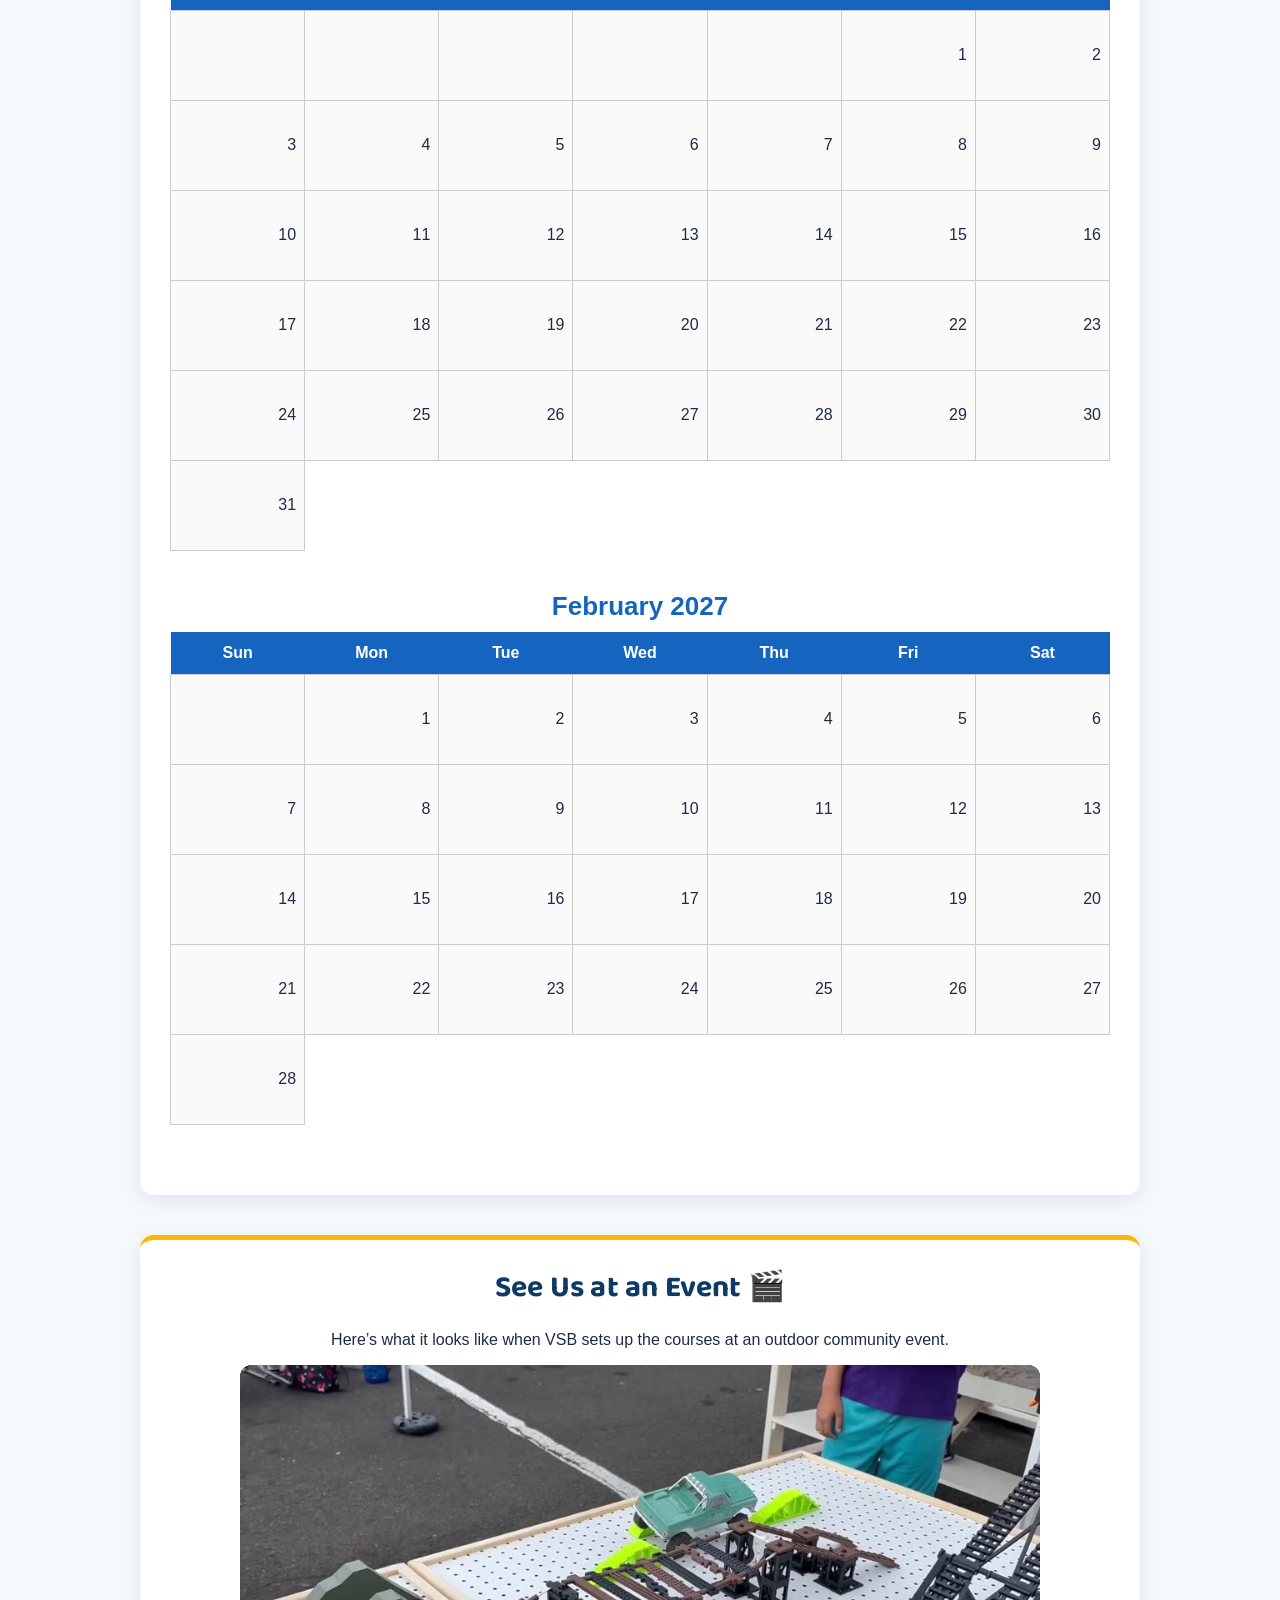
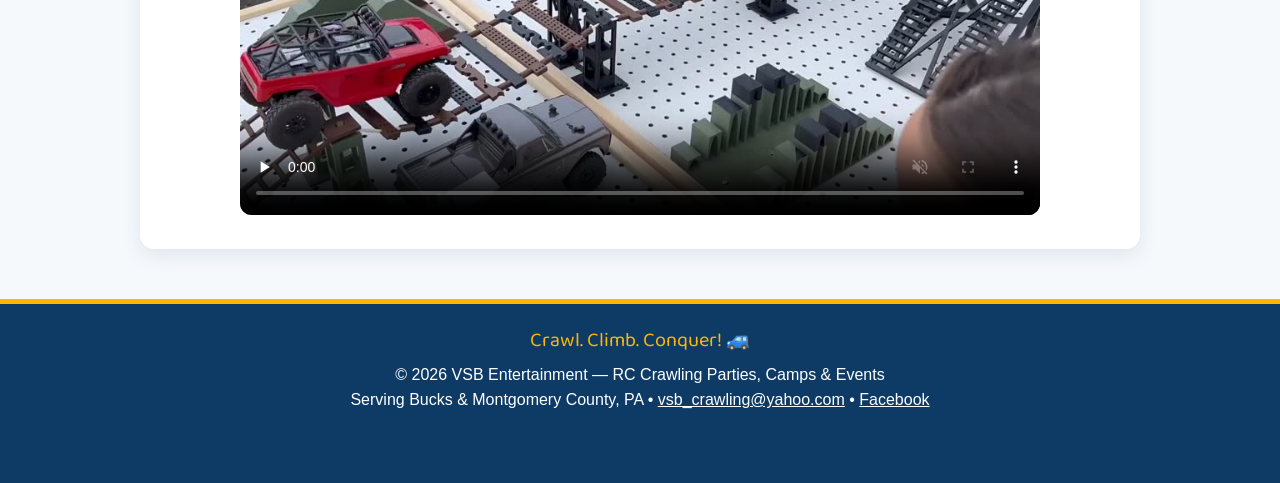
<file: events.html>
<!DOCTYPE html>
<html lang="en">
<head>
  <meta charset="UTF-8" />
  <meta name="viewport" content="width=device-width, initial-scale=1.0" />
  <title>RC Crawling Events Calendar & Availability | VSB Entertainment</title>
  <meta name="description" content="See upcoming VSB Entertainment RC crawling events and check open dates for birthday parties, camps, school and community events in Bucks County, PA." />
  <link rel="canonical" href="https://vsbcrawling.github.io/events.html" />
  <link rel="icon" href="logo-192.png" />
  <meta property="og:type" content="website" />
  <meta property="og:site_name" content="VSB Entertainment" />
  <meta property="og:title" content="RC Crawling Events Calendar & Availability | VSB Entertainment" />
  <meta property="og:description" content="See upcoming VSB Entertainment RC crawling events and check open dates for birthday parties, camps, school and community events in Bucks County, PA." />
  <meta property="og:url" content="https://vsbcrawling.github.io/events.html" />
  <meta property="og:image" content="https://vsbcrawling.github.io/og-image.jpg" />
  <meta name="twitter:card" content="summary_large_image" />

  <style>
    :root {
      --dark-blue: #0a2a43;
      --mid-blue: #0f4c75;
      --light-blue: #3282b8;
      --sand: #d9c29c;
      --white: #f5f5f5;
      --grit: #222;
      --event-bg: #ffdd9b;
      --event-border: #e6a84a;
    }

    body {
      margin: 0;
      font-family: Arial, sans-serif;
      background: var(--white);
      color: var(--grit);
    }

    header {
      text-align: center;
      padding: 25px;
      background: var(--dark-blue);
      color: white;
      border-bottom: 6px solid var(--light-blue);
    }

    header img {
      width: 180px;
      margin-bottom: 10px;
    }

    nav {
      background: var(--mid-blue);
      padding: 12px;
      text-align: center;
      border-bottom: 4px solid var(--sand);
    }

    nav a {
      color: white;
      margin: 0 18px;
      text-decoration: none;
      font-weight: bold;
      font-size: 18px;
    }

    nav a:hover {
      color: var(--sand);
    }

    .banner-cta a { color: #fff; }
    .banner-cta {
      background: var(--light-blue);
      color: white;
      padding: 18px;
      text-align: center;
      font-size: 22px;
      font-weight: bold;
      border-bottom: 4px solid var(--mid-blue);
    }

    .section {
      max-width: 1000px;
      margin: 40px auto;
      background: white;
      padding: 30px;
      border-radius: 8px;
      box-shadow: 0 0 10px rgba(0,0,0,0.15);
      border-left: 6px solid var(--light-blue);
    }

    .section h2 {
      margin-top: 0;
      color: var(--mid-blue);
    }

    /* Month Header */
    .month-header {
      text-align: center;
      font-size: 26px;
      font-weight: bold;
      margin-bottom: 10px;
      color: var(--mid-blue);
    }

    /* Navigation Buttons */
    .nav-buttons {
      text-align: center;
      margin-bottom: 20px;
    }

    .nav-buttons button {
      background: var(--mid-blue);
      color: white;
      border: none;
      padding: 10px 18px;
      margin: 0 10px;
      font-size: 16px;
      border-radius: 6px;
      cursor: pointer;
      font-weight: bold;
    }

    .nav-buttons button:hover {
      background: var(--light-blue);
    }

    /* Calendar */
    .calendar {
      width: 100%;
      border-collapse: collapse;
      margin-bottom: 40px;
    }

    .calendar th {
      background: var(--mid-blue);
      color: white;
      padding: 12px;
      font-size: 16px;
    }

    .calendar td {
      width: 14.28%;
      height: 90px;
      border: 1px solid #ccc;
      text-align: right;
      padding: 8px;
      font-size: 16px;
      background: #fafafa;
      cursor: pointer;
      position: relative;
    }

    .calendar td:hover {
      background: #e8f4ff;
    }

    .event-day {
      background: var(--event-bg) !important;
      border: 2px solid var(--event-border);
      font-weight: bold;
      color: #000;
    }

    /* Tooltip */
    .tooltip {
      position: absolute;
      top: -40px;
      left: 50%;
      transform: translateX(-50%);
      background: var(--mid-blue);
      color: white;
      padding: 6px 10px;
      border-radius: 6px;
      font-size: 14px;
      white-space: nowrap;
      display: none;
      z-index: 10;
    }

    .event-day:hover .tooltip {
      display: block;
    }


    /* Floating Book Button */
    .floating-book {
      position: fixed;
      bottom: 25px;
      right: 25px;
      background: var(--light-blue);
      color: white;
      padding: 16px 26px;
      font-size: 20px;
      font-weight: bold;
      border-radius: 50px;
      text-decoration: none;
      box-shadow: 0 0 12px rgba(0,0,0,0.3);
      border: 3px solid var(--mid-blue);
      transition: transform 0.2s, background 0.2s;
      z-index: 9999;
    }

    .floating-book:hover {
      background: var(--mid-blue);
      transform: scale(1.08);
    }

    footer {
      background: var(--dark-blue);
      color: white;
      text-align: center;
      padding: 20px;
      margin-top: 50px;
      border-top: 4px solid var(--light-blue);
    }

    /* Popup */
    .event-popup {
      position: fixed;
      top: 50%;
      left: 50%;
      transform: translate(-50%, -50%);
      background: white;
      padding: 25px;
      border-radius: 10px;
      box-shadow: 0 0 15px rgba(0,0,0,0.3);
      z-index: 99999;
      display: none;
      width: 300px;
      text-align: center;
    }

    .event-popup h3 {
      margin-top: 0;
      color: var(--mid-blue);
    }

    .event-popup button {
      margin-top: 15px;
      padding: 10px 18px;
      background: var(--mid-blue);
      color: white;
      border: none;
      border-radius: 6px;
      cursor: pointer;
    }

    /* Mobile + shared fixes */
    *, *::before, *::after { box-sizing: border-box; }
    img { max-width: 100%; height: auto; }
    .cta-btn {
      display: inline-block; background: #ff9900; color: #fff; padding: 14px 28px;
      font-size: 20px; font-weight: bold; border-radius: 10px; text-decoration: none;
    }
    .cta-btn:hover { background: #e68a00; }
    @media (max-width: 600px) {
      header { padding: 14px 12px; }
      header img { width: 110px !important; height: auto; margin-bottom: 4px; }
      header h1 { font-size: 26px; margin: 6px 0; }
      nav { padding: 8px 4px; display: flex; flex-wrap: wrap; justify-content: center; }
      nav a { margin: 4px 10px; font-size: 16px; }
      .hero { padding: 48px 16px !important; }
      .hero h1 { font-size: 32px !important; }
      .hero p { font-size: 18px !important; }
      .section { margin: 20px 12px !important; padding: 20px 16px !important; }
      .stats { flex-wrap: wrap; gap: 16px; }
      .floating-book { bottom: 14px !important; right: 14px !important; padding: 12px 18px !important; font-size: 17px !important; }
      .calendar td { height: 52px !important; padding: 4px !important; font-size: 14px !important; }
      .calendar th { padding: 6px 2px !important; font-size: 13px !important; }
      .banner-cta a { color: #fff; }
    .banner-cta { font-size: 17px !important; padding: 14px 12px !important; }
      .vsb-announcement { margin: 20px 12px !important; padding: 20px 14px !important; }
      .vsb-announcement h2 { font-size: 1.5rem !important; }
      .vsb-announcement p { font-size: 1.05rem !important; }
      .booking-container { margin: 12px !important; padding: 18px !important; }
    }
    @media (prefers-reduced-motion: reduce) {
      * { animation: none !important; transition: none !important; }
    }
    .upcoming ul { padding-left: 20px; margin: 10px 0 14px; }
    .upcoming li { margin-bottom: 10px; line-height: 1.5; font-size: 17px; }
    .cal-hint { text-align: center; color: #444; font-size: 16px; margin: 0 0 14px; }
  </style>
  <link rel="preconnect" href="https://fonts.googleapis.com" />
  <link rel="preconnect" href="https://fonts.gstatic.com" crossorigin />
  <link rel="stylesheet" href="https://fonts.googleapis.com/css2?family=Baloo+2:wght@700;800&display=swap" />
  <link rel="stylesheet" href="fun.css" />
</head>

<body>

<header>
  <img src="logo.jpg" width="200" height="185" alt="VSB Entertainment Logo">
  <h1>Community Events</h1>
  <p>RC Crawling • Farmers Markets • Fundraisers • Community Programs</p>
</header>

<nav>
  <a href="index.html">Home</a>
  <a href="what-is-rc-crawling.html">What’s RC Crawling?</a>
  <a href="parties.html">Parties</a>
  <a href="camps.html">Camps</a>
  <a href="events.html">Events</a>
  <a href="gallery.html">Gallery</a>
  <a href="contact.html">Contact</a>
</nav>

<!-- ⭐ NEW UPCOMING EVENTS BANNER -->
<div id="warringtonBanner" class="banner-cta" style="
  background: #3282b8;
  color: white;
  padding: 18px;
  text-align: center;
  font-size: 20px;
  font-weight: bold;
  border-bottom: 4px solid #0f4c75;
">
  Coming in January: a new RC Crawling Class date with Warrington Township! Stay tuned.<br>
  <span style="font-size:16px;font-weight:normal;">Also now booking winter birthday parties and 2027 summer camps.</span>
</div>

<div class="banner-cta">
  Ready to book your event?  
  <a href="booking.html">Click here to reserve your date</a>
</div>

<div class="section upcoming">
  <h2>Upcoming Events 📅</h2>
  <ul id="upcomingList"></ul>
  <p>We also bring the courses to <strong>farmers markets, fundraisers and community events</strong>. Want us at yours? <a href="booking.html">Tell us about it</a>.</p>
</div>

<div class="section">

  <p class="cal-hint">Highlighted days are events: tap one for details. Tap any open day to request that date for your party or event.</p>

  <div class="nav-buttons">
    <button onclick="prevWindow()">◀ Previous</button>
    <button onclick="nextWindow()">Next ▶</button>
  </div>

  <div id="calendarContainer"></div>

</div>

<div class="section" style="text-align:center;">
  <h2>See Us at an Event 🎬</h2>
  <p>Here’s what it looks like when VSB sets up the courses at an outdoor community event.</p>
  <video src="media/outdoor-event.mp4" poster="media/outdoor-event.jpg" controls muted playsinline preload="none"
    style="width:100%;max-width:800px;aspect-ratio:16/9;border-radius:12px;background:#000;"
    aria-label="Kids driving RC crawlers on the VSB courses at an outdoor community event"></video>
</div>

<a class="floating-book" href="booking.html">🚙 Book the Fun!</a>
<script>
  // Show the floating Book button only after the visitor scrolls past the top of the page (so it never covers the opening text)
  (function () {
    var b = document.querySelector(".floating-book");
    if (!b) return;
    function upd() { b.classList.toggle("fb-hide", window.scrollY < 250); }
    upd(); window.addEventListener("scroll", upd, { passive: true });
  })();
</script>

<footer>
  <span class="tagline">Crawl. Climb. Conquer! 🚙</span>
  © 2026 VSB Entertainment — RC Crawling Parties, Camps &amp; Events<br>
  Serving Bucks &amp; Montgomery County, PA • <a href="mailto:vsb_crawling@yahoo.com" style="color:white;">vsb_crawling@yahoo.com</a> • <a href="https://www.facebook.com/share/1KHKme5Yqi/" target="_blank" rel="noopener" style="color:white;">Facebook</a>
</footer>

<div class="event-popup" id="eventPopup">
  <h3 id="popupTitle"></h3>
  <p id="popupDesc"></p>
  <p><a id="popupLink" href="#" target="_blank" rel="noopener" style="display:none;font-weight:bold;">Sign up for this class</a></p>
  <button onclick="closePopup()">Close</button>
</div>

<script>
  const events = [
    {
      date: "2026-08-04",
      title: "Day Camp",
      description: "Full-day camp event"
    },
    {
      date: "2026-11-19",
      title: "RC Crawling Class with Warrington Township",
      description: "In Warrington, PA. Register through Warrington Township Parks & Rec.",
      link: "https://warringtonpa.myrec.com/info/activities/program_details.aspx?ProgramID=30160"
    }
  ];

  let windowStart = new Date();

  const selectedDateSpan = document.getElementById("selectedDate");
  const calendarContainer = document.getElementById("calendarContainer");

  function buildMonth(year, month) {
    const wrapper = document.createElement("div");

    const header = document.createElement("div");
    header.className = "month-header";
    header.textContent = new Date(year, month).toLocaleString("default", {
      month: "long",
      year: "numeric"
    });

    const table = document.createElement("table");
    table.className = "calendar";

    table.innerHTML = `
      <thead>
        <tr>
          <th>Sun</th><th>Mon</th><th>Tue</th><th>Wed</th>
          <th>Thu</th><th>Fri</th><th>Sat</th>
        </tr>
      </thead>
      <tbody></tbody>
    `;

    const body = table.querySelector("tbody");

    const firstDay = new Date(year, month, 1).getDay();
    const totalDays = new Date(year, month + 1, 0).getDate();

    let row = document.createElement("tr");

    for (let i = 0; i < firstDay; i++) {
      row.appendChild(document.createElement("td"));
    }

    for (let day = 1; day <= totalDays; day++) {
      const cell = document.createElement("td");
      cell.textContent = day;

      const dateStr = `${year}-${String(month+1).padStart(2,"0")}-${String(day).padStart(2,"0")}`;
      const event = events.find(e => e.date === dateStr);

      if (event) {
        cell.classList.add("event-day");

        const tooltip = document.createElement("div");
        tooltip.className = "tooltip";
        tooltip.textContent = event.title;
        cell.appendChild(tooltip);

        cell.onclick = () => openPopup(event);
      } else {
        cell.onclick = () => {
          const fullDate = `${month + 1}/${day}/${year}`;
          if (selectedDateSpan) selectedDateSpan.textContent = fullDate;
          window.location.href = `booking.html?date=${encodeURIComponent(dateStr)}`;
        };
      }

      row.appendChild(cell);

      if ((firstDay + day) % 7 === 0) {
        body.appendChild(row);
        row = document.createElement("tr");
      }
    }

    body.appendChild(row);

    wrapper.appendChild(header);
    wrapper.appendChild(table);

    return wrapper;
  }

  function renderWindow() {
    calendarContainer.innerHTML = "";

    const startYear = windowStart.getFullYear();
    const startMonth = windowStart.getMonth();

    for (let i = 0; i < 3; i++) {
      const monthDate = new Date(startYear, startMonth + i);
      calendarContainer.appendChild(
        buildMonth(monthDate.getFullYear(), monthDate.getMonth())
      );
    }
  }

  function prevWindow() {
    windowStart.setMonth(windowStart.getMonth() - 3);
    renderWindow();
  }

  function nextWindow() {
    windowStart.setMonth(windowStart.getMonth() + 3);
    renderWindow();
  }

  function openPopup(event) {
    document.getElementById("popupTitle").innerText = event.title;
    document.getElementById("popupDesc").innerText = event.description;
    const link = document.getElementById("popupLink");
    if (event.link) { link.href = event.link; link.style.display = "inline"; } else { link.style.display = "none"; }
    document.getElementById("eventPopup").style.display = "block";
  }

  function closePopup() {
    document.getElementById("eventPopup").style.display = "none";
  }

  renderWindow();

  // Upcoming events list (only future events)
  (function () {
    const today = new Date(); today.setHours(0,0,0,0);
    const toDate = (d) => { const [y,m,dd] = d.split("-").map(Number); return new Date(y, m-1, dd); };
    const list = document.getElementById("upcomingList");
    const upcoming = events.filter(e => toDate(e.date) >= today).sort((a,b) => a.date.localeCompare(b.date));
    if (!upcoming.length) {
      list.innerHTML = '<li>No public events posted right now. Check back soon, or follow us on <a href="https://www.facebook.com/share/1KHKme5Yqi/" target="_blank" rel="noopener">Facebook</a>.</li>';
    }
    upcoming.forEach(e => {
      const li = document.createElement("li");
      const when = document.createElement("strong");
      when.textContent = toDate(e.date).toLocaleDateString("en-US", { weekday: "long", month: "long", day: "numeric" }) + ": ";
      li.appendChild(when);
      li.appendChild(document.createTextNode(e.title + ". " + e.description + " "));
      if (e.link) {
        const a = document.createElement("a");
        a.href = e.link; a.target = "_blank"; a.rel = "noopener"; a.textContent = "Sign up";
        li.appendChild(a);
      }
      list.appendChild(li);
    });
  })();
</script>

<script data-goatcounter="https://vsbcrawling.goatcounter.com/count" async src="//gc.zgo.at/count.js"></script>
</body>
</html>
</file>
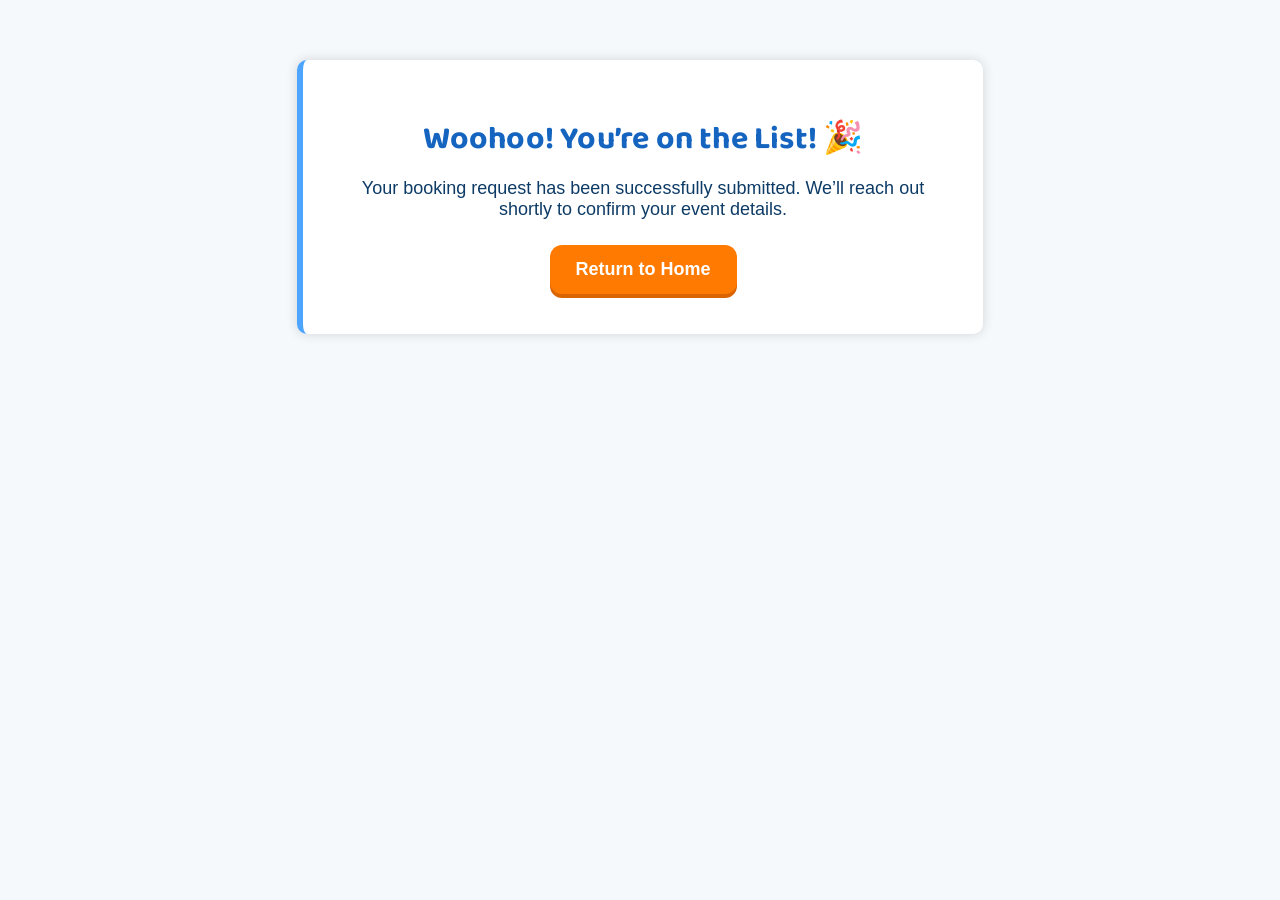
<file: file.html>
<!DOCTYPE html>
<html lang="en">
<head>
  <meta charset="UTF-8" />
  <meta name="viewport" content="width=device-width, initial-scale=1.0" />
  <meta name="robots" content="noindex" />
  <title>Success | VSB Entertainment</title>

  <style>
    :root {
      --dark-blue: #0a2a43;
      --mid-blue: #0f4c75;
      --light-blue: #3282b8;
      --white: #f5f5f5;
    }

    body {
      margin: 0;
      font-family: Arial, sans-serif;
      background: var(--white);
      text-align: center;
      padding: 60px 20px;
      color: var(--dark-blue);
    }

    .box {
      max-width: 600px;
      margin: auto;
      background: white;
      padding: 40px;
      border-radius: 10px;
      box-shadow: 0 0 12px rgba(0,0,0,0.15);
      border-left: 6px solid var(--light-blue);
    }

    h1 {
      color: var(--mid-blue);
      margin-bottom: 10px;
    }

    p {
      font-size: 18px;
      margin-bottom: 25px;
    }

    a {
      display: inline-block;
      background: var(--light-blue);
      color: white;
      padding: 14px 26px;
      font-size: 18px;
      font-weight: bold;
      border-radius: 8px;
      text-decoration: none;
      border: 3px solid var(--mid-blue);
      transition: background 0.2s, transform 0.2s;
    }

    a:hover {
      background: var(--mid-blue);
      transform: scale(1.05);
    }
  </style>
  <link rel="preconnect" href="https://fonts.googleapis.com" />
  <link rel="preconnect" href="https://fonts.gstatic.com" crossorigin />
  <link rel="stylesheet" href="https://fonts.googleapis.com/css2?family=Baloo+2:wght@700;800&display=swap" />
  <link rel="stylesheet" href="fun.css" />
</head>

<body>

<div class="box">
  <h1>Woohoo! You’re on the List! 🎉</h1>
  <p>Your booking request has been successfully submitted.  
     We’ll reach out shortly to confirm your event details.</p>

  <a href="index.html">Return to Home</a>
</div>

<script data-goatcounter="https://vsbcrawling.goatcounter.com/count" async src="//gc.zgo.at/count.js"></script>
</body>
</html>
</file>
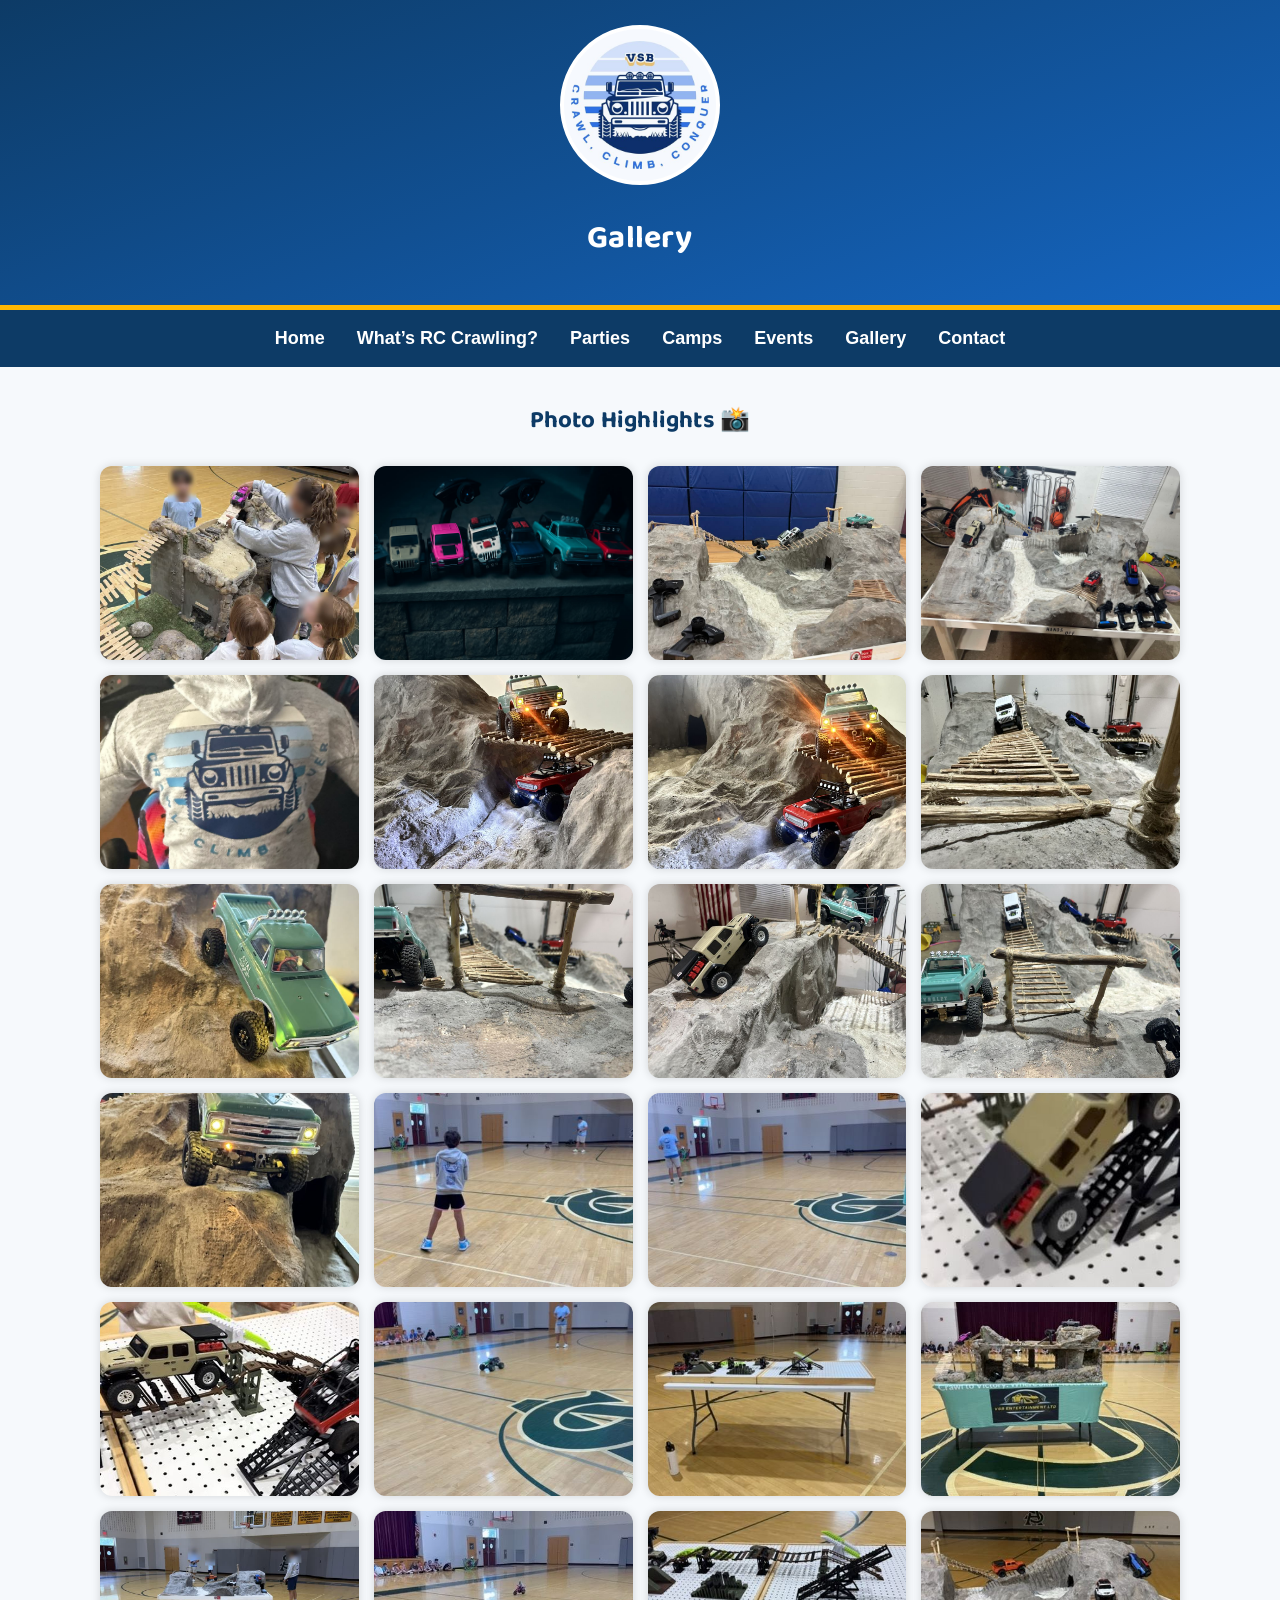
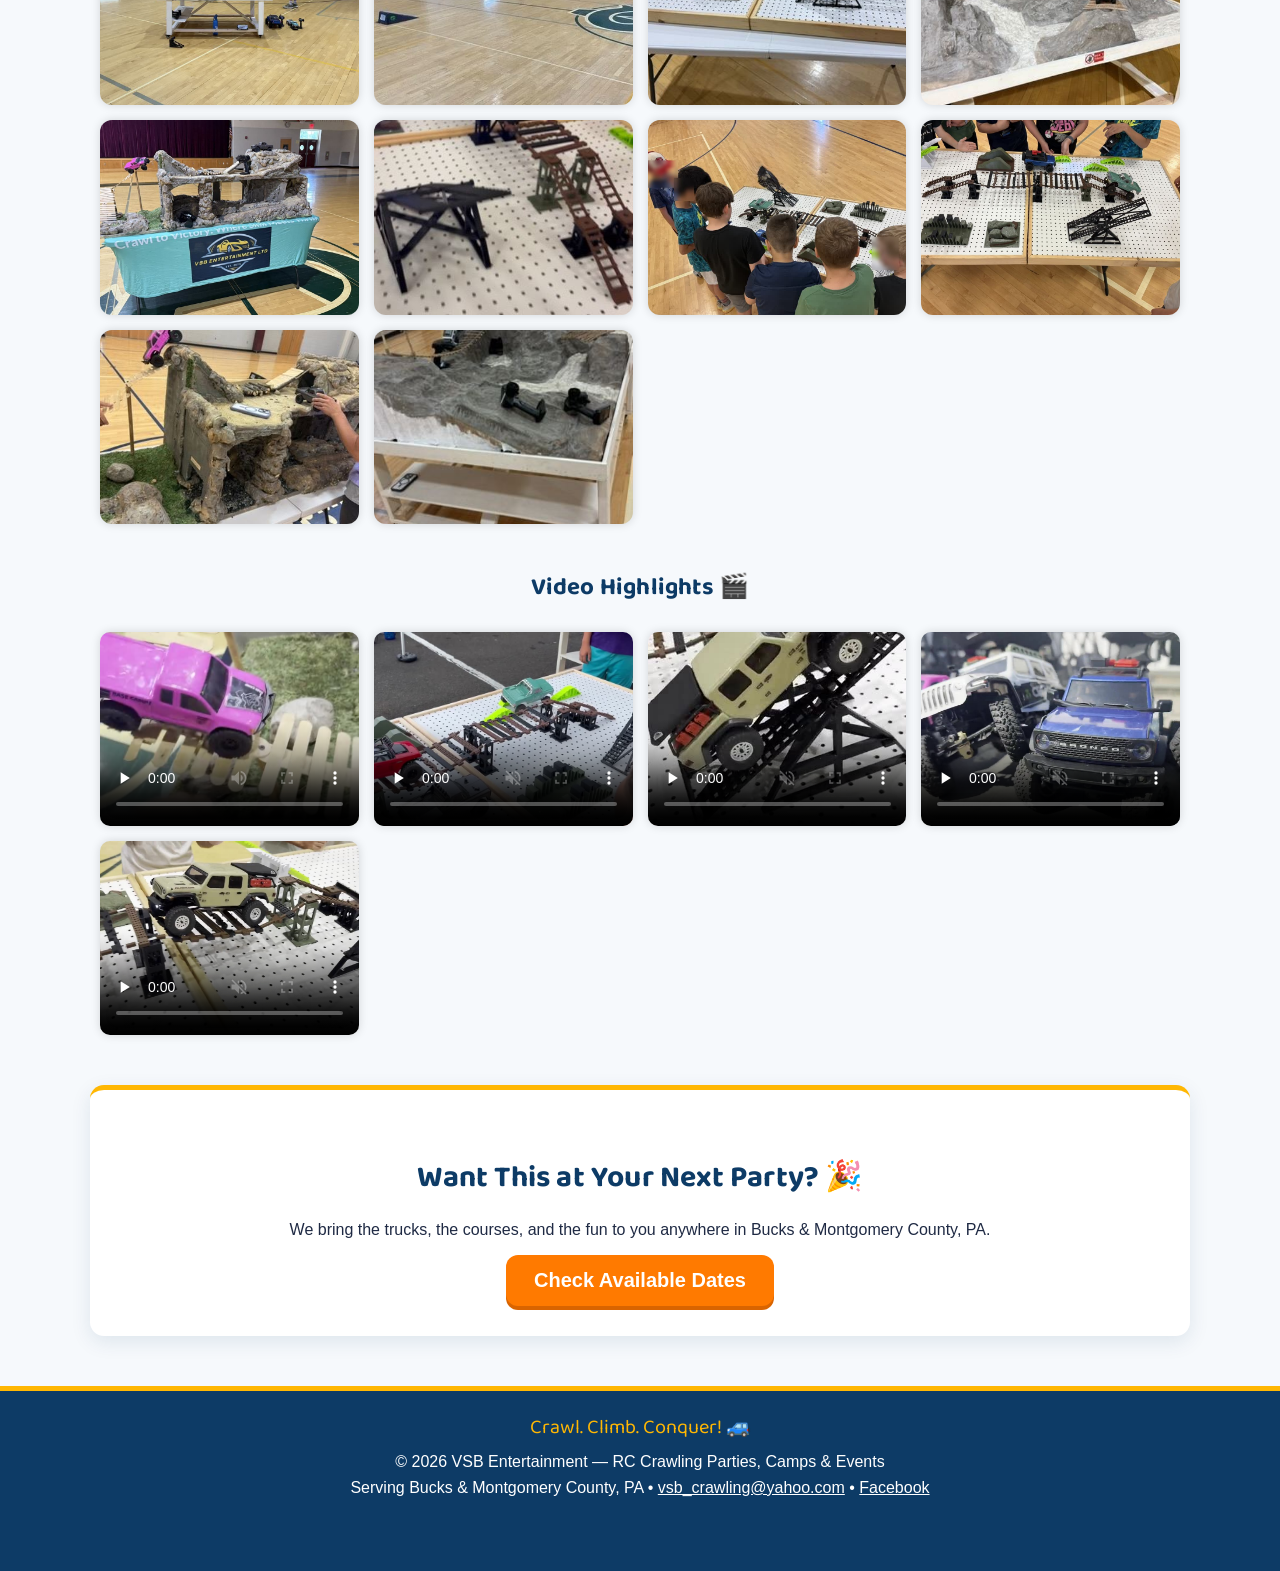
<file: gallery.html>
<!DOCTYPE html>
<html lang="en">
<head>
  <meta charset="UTF-8" />
  <meta name="viewport" content="width=device-width, initial-scale=1.0" />
  <title>Photos & Videos of RC Crawling Parties and Camps | VSB Entertainment</title>
  <meta name="description" content="Photos and videos from VSB Entertainment RC crawling birthday parties, camps and community events in Bucks & Montgomery County, PA." />
  <link rel="canonical" href="https://vsbcrawling.github.io/gallery.html" />
  <link rel="icon" href="logo-192.png" />
  <meta property="og:type" content="website" />
  <meta property="og:site_name" content="VSB Entertainment" />
  <meta property="og:title" content="Photos & Videos of RC Crawling Parties and Camps | VSB Entertainment" />
  <meta property="og:description" content="Photos and videos from VSB Entertainment RC crawling birthday parties, camps and community events in Bucks & Montgomery County, PA." />
  <meta property="og:url" content="https://vsbcrawling.github.io/gallery.html" />
  <meta property="og:image" content="https://vsbcrawling.github.io/og-image.jpg" />
  <meta name="twitter:card" content="summary_large_image" />

  <style>
    :root {
      --dark-blue: #0a2a43;
      --mid-blue: #0f4c75;
      --light-blue: #3282b8;
      --sand: #d9c29c;
      --white: #f5f5f5;
      --grit: #222;
    }

    body {
      margin: 0;
      font-family: Arial, sans-serif;
      background: var(--white);
      color: var(--grit);
    }

    header {
      text-align: center;
      padding: 25px;
      background: var(--dark-blue);
      color: white;
      border-bottom: 6px solid var(--light-blue);
    }

    header img {
      width: 180px;
      margin-bottom: 10px;
    }

    /* NAVIGATION */
    nav {
      background: var(--mid-blue);
      padding: 12px;
      text-align: center;
      border-bottom: 4px solid var(--sand);
    }

    nav a {
      color: white;
      margin: 0 18px;
      text-decoration: none;
      font-weight: bold;
      font-size: 18px;
      transition: 0.3s;
    }

    nav a:hover {
      color: var(--sand);
    }

    h2 {
      text-align: center;
      color: var(--mid-blue);
      margin-top: 40px;
    }

    /* GRID */
    .gallery-grid {
      max-width: 1100px;
      margin: 20px auto;
      display: grid;
      grid-template-columns: repeat(auto-fit, minmax(250px, 1fr));
      gap: 15px;
      padding: 10px;
    }

    .gallery-grid img,
    .gallery-grid video,
    .video-frame {
      width: 100%;
      border-radius: 10px;
      object-fit: cover;
      cursor: pointer;
      box-shadow: 0 0 10px rgba(0,0,0,0.15);
      transition: transform 0.2s;
    }

    .gallery-grid img, .gallery-grid video { aspect-ratio: 4 / 3; height: auto; background: #e9eef5; }

    .gallery-grid img:hover,
    .gallery-grid video:hover,
    .video-frame:hover {
      transform: scale(1.03);
    }

    /* FACEBOOK VIDEO WRAPPER */
    .video-frame {
      overflow: hidden;
      background: #000;
      height: 380px;
      position: relative;
    }

    .video-frame iframe {
      width: 100%;
      height: 100%;
      border: none;
    }

    /* LIGHTBOX */
    .lightbox {
      display: none;
      position: fixed;
      top: 0;
      left: 0;
      width: 100%;
      height: 100%;
      background: rgba(0,0,0,0.85);
      justify-content: center;
      align-items: center;
      z-index: 9999;
    }

    .lightbox img {
      max-width: 90%;
      max-height: 90%;
      border-radius: 10px;
    }


    .floating-book {
      position: fixed; bottom: 25px; right: 25px; background: var(--light-blue); color: white;
      padding: 16px 26px; font-size: 20px; font-weight: bold; border-radius: 50px; text-decoration: none;
      box-shadow: 0 0 12px rgba(0,0,0,0.3); border: 3px solid var(--mid-blue); z-index: 9999;
    }
    .floating-book:hover { background: var(--mid-blue); }

    .section {
      max-width: 1100px; margin: 40px auto; background: white; padding: 30px; border-radius: 8px;
      box-shadow: 0 0 10px rgba(0,0,0,0.15); border-left: 6px solid var(--light-blue);
    }
    footer {
      background: var(--dark-blue); color: white; text-align: center; padding: 20px;
      margin-top: 50px; border-top: 4px solid var(--light-blue);
    }
    /* Mobile + shared fixes */
    *, *::before, *::after { box-sizing: border-box; }
    img { max-width: 100%; height: auto; }
    .cta-btn {
      display: inline-block; background: #ff9900; color: #fff; padding: 14px 28px;
      font-size: 20px; font-weight: bold; border-radius: 10px; text-decoration: none;
    }
    .cta-btn:hover { background: #e68a00; }
    @media (max-width: 600px) {
      header { padding: 14px 12px; }
      header img { width: 110px !important; height: auto; margin-bottom: 4px; }
      header h1 { font-size: 26px; margin: 6px 0; }
      nav { padding: 8px 4px; display: flex; flex-wrap: wrap; justify-content: center; }
      nav a { margin: 4px 10px; font-size: 16px; }
      .hero { padding: 48px 16px !important; }
      .hero h1 { font-size: 32px !important; }
      .hero p { font-size: 18px !important; }
      .section { margin: 20px 12px !important; padding: 20px 16px !important; }
      .stats { flex-wrap: wrap; gap: 16px; }
      .floating-book { bottom: 14px !important; right: 14px !important; padding: 12px 18px !important; font-size: 17px !important; }
      .calendar td { height: 52px !important; padding: 4px !important; font-size: 14px !important; }
      .calendar th { padding: 6px 2px !important; font-size: 13px !important; }
      .banner-cta { font-size: 17px !important; padding: 14px 12px !important; }
      .vsb-announcement { margin: 20px 12px !important; padding: 20px 14px !important; }
      .vsb-announcement h2 { font-size: 1.5rem !important; }
      .vsb-announcement p { font-size: 1.05rem !important; }
      .booking-container { margin: 12px !important; padding: 18px !important; }
    }
    @media (prefers-reduced-motion: reduce) {
      * { animation: none !important; transition: none !important; }
    }
  </style>
  <link rel="preconnect" href="https://fonts.googleapis.com" />
  <link rel="preconnect" href="https://fonts.gstatic.com" crossorigin />
  <link rel="stylesheet" href="https://fonts.googleapis.com/css2?family=Baloo+2:wght@700;800&display=swap" />
  <link rel="stylesheet" href="fun.css" />
</head>

<body>

<header>
  <img src="logo.jpg" width="200" height="185" alt="VSB Entertainment Logo">
  <h1>Gallery</h1>
</header>

<nav>
  <a href="index.html">Home</a>
  <a href="what-is-rc-crawling.html">What’s RC Crawling?</a>
  <a href="parties.html">Parties</a>
  <a href="camps.html">Camps</a>
  <a href="events.html">Events</a>
  <a href="gallery.html">Gallery</a>
  <a href="contact.html">Contact</a>
</nav>

<!-- PHOTO HIGHLIGHTS -->
<h2>Photo Highlights 📸</h2>
<div class="gallery-grid">
  <img src="media/kids-castle-course.jpg" alt="Kids driving an RC crawler up the castle obstacle course at a school event (faces blurred)" loading="lazy" decoding="async">
  <img src="media/truck-lineup.jpg" alt="The VSB fleet of RC crawler trucks with their controllers" loading="lazy" decoding="async">
  <img src="media/course-mountain-bridges.jpg" alt="Mountain course with rope bridges, trucks and controllers" loading="lazy" decoding="async">
  <img src="media/course-mountain-workshop.jpg" alt="Mountain course loaded with trucks and controllers" loading="lazy" decoding="async">
  <img src="media/crawl-climb-conquer-hoodie.jpg" alt="Crawl, Climb, Conquer hoodie on an RC crawler driver figure" loading="lazy" decoding="async">

  <!-- YOUR REAL PHOTOS -->
  <img src="3929579B-512C-46A6-9B74-412F7A333D4A_1_105_c.jpeg" alt="RC crawling party or camp in Bucks County, PA — photo 1" loading="lazy" decoding="async">
  <img src="3A57AD8C-6D25-4BF1-9F01-AA49A20C0992_1_105_c.jpeg" alt="RC crawling party or camp in Bucks County, PA — photo 2" loading="lazy" decoding="async">
  <img src="4E145386-AC50-43E1-A0F8-29946A24F11E_1_105_c.jpeg" alt="RC crawling party or camp in Bucks County, PA — photo 3" loading="lazy" decoding="async">
  <img src="5FEA16BE-2D5D-413C-934A-AE21018E661B_1_105_c.jpeg" alt="RC crawling party or camp in Bucks County, PA — photo 4" loading="lazy" decoding="async">
  <img src="7C94C11C-6F04-4226-9F9D-58C56FEDADBB_1_105_c.jpeg" alt="RC crawling party or camp in Bucks County, PA — photo 5" loading="lazy" decoding="async">
  <img src="A7729E0D-DC30-439B-A3A1-C9D8180F343D_1_105_c.jpeg" alt="RC crawling party or camp in Bucks County, PA — photo 6" loading="lazy" decoding="async">
  <img src="D2FF63CB-E43E-4ED8-935A-9A49DE167456_1_105_c.jpeg" alt="RC crawling party or camp in Bucks County, PA — photo 7" loading="lazy" decoding="async">
  <img src="E0293986-FC80-4DB4-9A0C-42446DF37901_1_105_c.jpeg" alt="RC crawling party or camp in Bucks County, PA — photo 8" loading="lazy" decoding="async">
  <img src="05F6E8CA-CB3A-4DBC-BC70-E9CD91392181_4_5005_c.jpeg" alt="RC crawling party or camp in Bucks County, PA — photo 9" loading="lazy" decoding="async">
  <img src="80BC006E-2D27-4BD6-81DC-3A6FFD432FB8_4_5005_c.jpeg" alt="RC crawling party or camp in Bucks County, PA — photo 10" loading="lazy" decoding="async">
  <img src="5F3720D6-0C67-4555-8C24-62F5F0CAD38B_4_5005_c.jpeg" alt="RC crawling party or camp in Bucks County, PA — photo 11" loading="lazy" decoding="async">
  <img src="422B57DE-A2F4-4555-865F-F19A4B077EF4_4_5005_c.jpeg" alt="RC crawling party or camp in Bucks County, PA — photo 12" loading="lazy" decoding="async">
  <img src="9FEEE576-1179-417F-B18C-1D727875861D_4_5005_c.jpeg" alt="RC crawling party or camp in Bucks County, PA — photo 13" loading="lazy" decoding="async">
  <img src="C94615F6-04F3-40D9-BB69-B7B2906C6C6B_4_5005_c.jpeg" alt="RC crawling party or camp in Bucks County, PA — photo 14" loading="lazy" decoding="async">
  <img src="70405DE1-D34A-4C09-954F-E9755BB1EB19_4_5005_c.jpeg" alt="RC crawling party or camp in Bucks County, PA — photo 15" loading="lazy" decoding="async">
  <img src="media/course-school-gym.jpg" alt="RC crawling party or camp in Bucks County, PA — photo 16" loading="lazy" decoding="async">
  <img src="561A3747-6D0B-4FB1-B121-62EF8AFEA0F9_4_5005_c.jpeg" alt="RC crawling party or camp in Bucks County, PA — photo 17" loading="lazy" decoding="async">
  <img src="0A75F426-D95E-49DA-B3DE-6D157D89C6F4_4_5005_c.jpeg" alt="RC crawling party or camp in Bucks County, PA — photo 18" loading="lazy" decoding="async">
  <img src="7E16D234-F942-4194-84F8-322DEDD753B5_4_5005_c.jpeg" alt="RC crawling party or camp in Bucks County, PA — photo 19" loading="lazy" decoding="async">
  <img src="262B77C6-F81A-4C99-BE4C-E00391E13DC5_1_105_c.jpeg" alt="RC crawling party or camp in Bucks County, PA — photo 20" loading="lazy" decoding="async">
  <img src="AD35B29D-6677-41A3-8C31-692A121CEC32_4_5005_c.jpeg" alt="RC crawling party or camp in Bucks County, PA — photo 21" loading="lazy" decoding="async">
  <img src="media/kids-pegboard-course.jpg" alt="RC crawling party or camp in Bucks County, PA — photo 22" loading="lazy" decoding="async">
  <img src="239D93CB-EBBB-4593-8467-E8A84AAC5EB1_1_105_c.jpeg" alt="RC crawling party or camp in Bucks County, PA — photo 23" loading="lazy" decoding="async">
  <img src="BD8D3E20-C850-45D7-98B1-108C4EB1D92E_4_5005_c.jpeg" alt="RC crawling party or camp in Bucks County, PA — photo 24" loading="lazy" decoding="async">
  <img src="D2B6DF92-2B65-492A-8288-36EEE8F4B9B3_4_5005_c.jpeg" alt="RC crawling party or camp in Bucks County, PA — photo 25" loading="lazy" decoding="async">

</div>

<!-- VIDEO HIGHLIGHTS -->
<h2>Video Highlights 🎬</h2>
<div class="gallery-grid">

  <video src="media/pink-crawler-course.mp4" poster="media/pink-crawler-course.jpg" controls playsinline preload="none" aria-label="Pink RC crawler climbing the ladder, bridge and rock course, with music"></video>
  <video src="media/outdoor-event.mp4" poster="media/outdoor-event.jpg" controls muted playsinline preload="none" aria-label="Kids driving RC crawlers on the VSB courses at an outdoor community event"></video>
  <video src="media/crawler-bridge.mp4" poster="media/crawler-bridge.jpg" controls muted playsinline preload="none" aria-label="RC crawler climbing a bridge obstacle"></video>
  <video src="media/truck-lineup.mp4" poster="media/truck-lineup-poster.jpg" controls muted playsinline preload="none" aria-label="The VSB fleet of RC crawler trucks"></video>
  <video src="media/crawler-ramp.mp4" poster="media/crawler-ramp.jpg" controls muted playsinline preload="none" aria-label="RC crawler on the ramp and rail course"></video>

</div>

<div class="section" style="text-align:center;">
  <h2>Want This at Your Next Party? 🎉</h2>
  <p>We bring the trucks, the courses, and the fun to you anywhere in Bucks &amp; Montgomery County, PA.</p>
  <a class="cta-btn" href="booking.html">Check Available Dates</a>
</div>

<footer>
  <span class="tagline">Crawl. Climb. Conquer! 🚙</span>
  © 2026 VSB Entertainment — RC Crawling Parties, Camps &amp; Events<br>
  Serving Bucks &amp; Montgomery County, PA • <a href="mailto:vsb_crawling@yahoo.com" style="color:white;">vsb_crawling@yahoo.com</a> • <a href="https://www.facebook.com/share/1KHKme5Yqi/" target="_blank" rel="noopener" style="color:white;">Facebook</a>
</footer>

<a class="floating-book" href="booking.html">🚙 Book the Fun!</a>
<script>
  // Show the floating Book button only after the visitor scrolls past the top of the page (so it never covers the opening text)
  (function () {
    var b = document.querySelector(".floating-book");
    if (!b) return;
    function upd() { b.classList.toggle("fb-hide", window.scrollY < 250); }
    upd(); window.addEventListener("scroll", upd, { passive: true });
  })();
</script>

<!-- LIGHTBOX -->
<div class="lightbox" id="lightbox">
  <img id="lightbox-img" alt="Enlarged photo">
</div>

<script>
  // Lightbox for images
  const lightbox = document.getElementById('lightbox');
  const lightboxImg = document.getElementById('lightbox-img');

  document.querySelectorAll('.gallery-grid img').forEach(img => {
    img.addEventListener('click', () => {
      lightboxImg.src = img.src;
      lightbox.style.display = 'flex';
    });
  });

  lightbox.addEventListener('click', () => {
    lightbox.style.display = 'none';
  });
</script>

<script data-goatcounter="https://vsbcrawling.goatcounter.com/count" async src="//gc.zgo.at/count.js"></script>
</body>
</html>
</file>
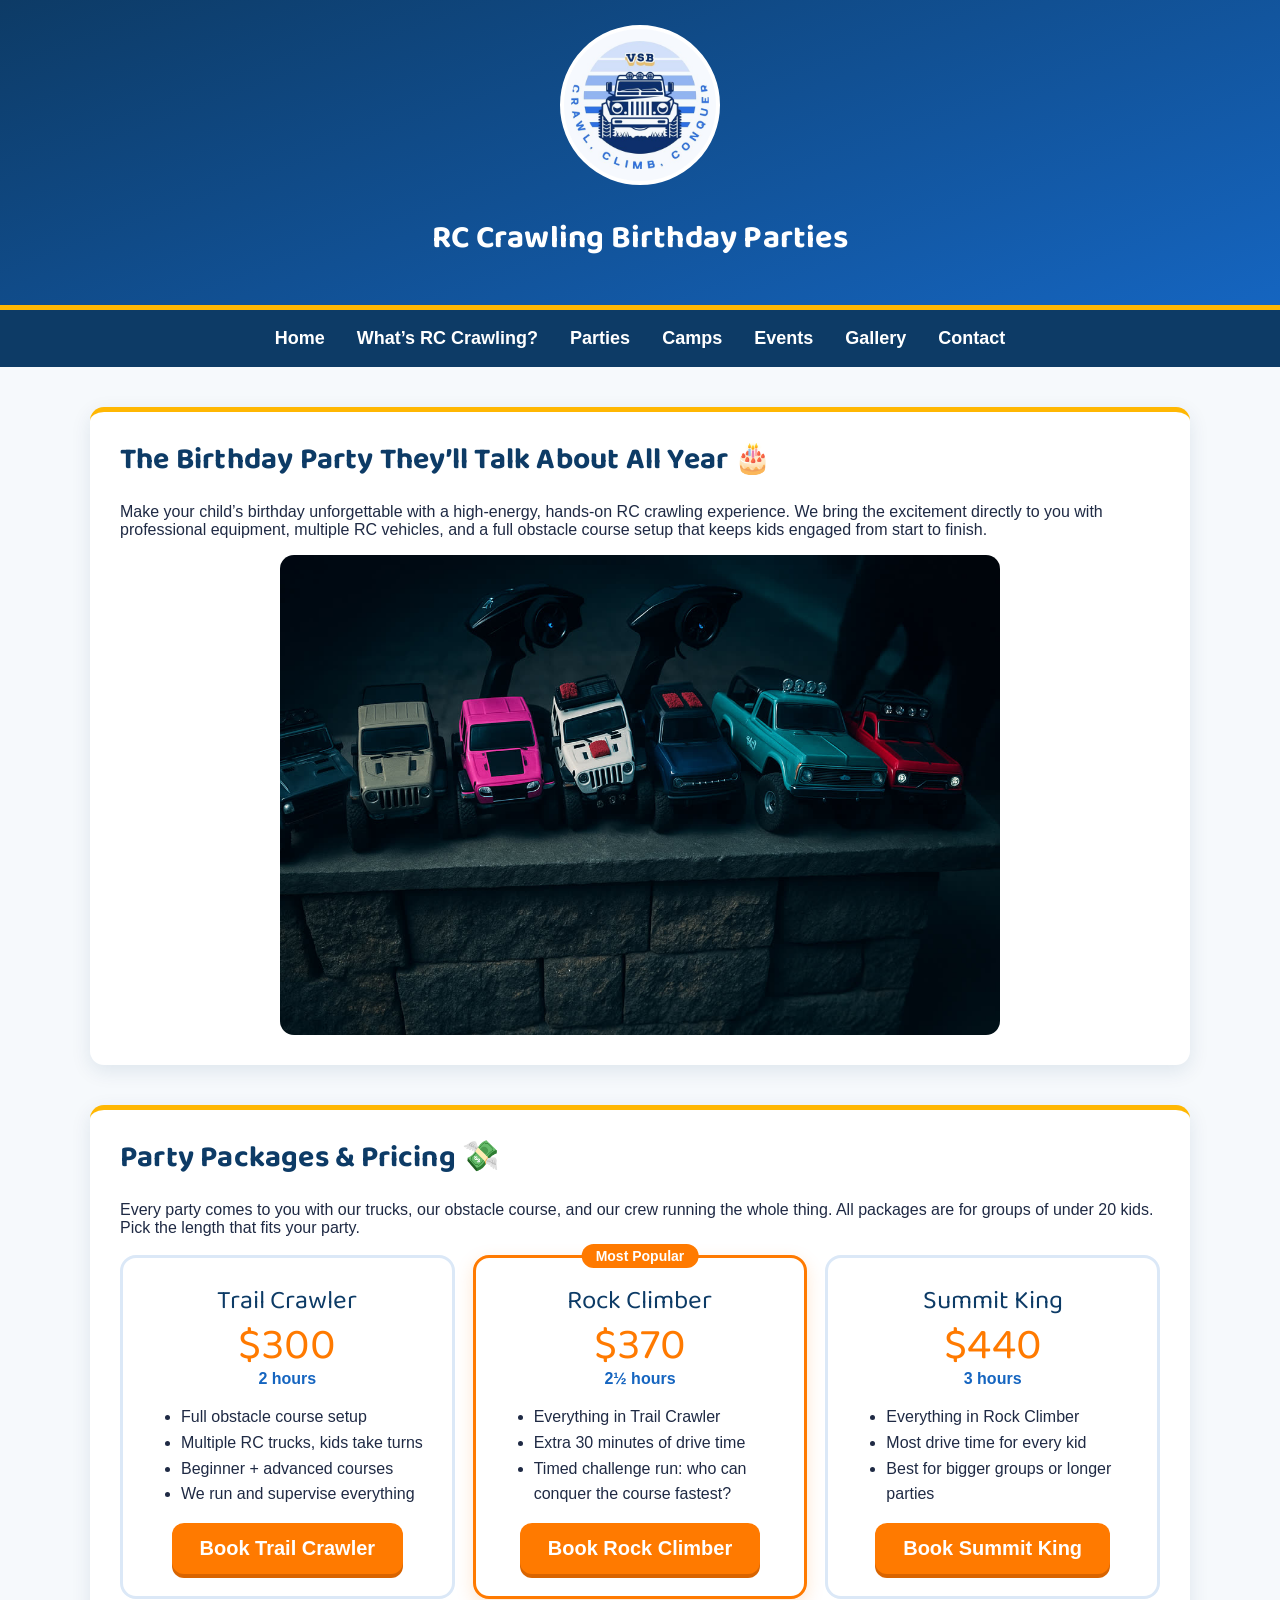
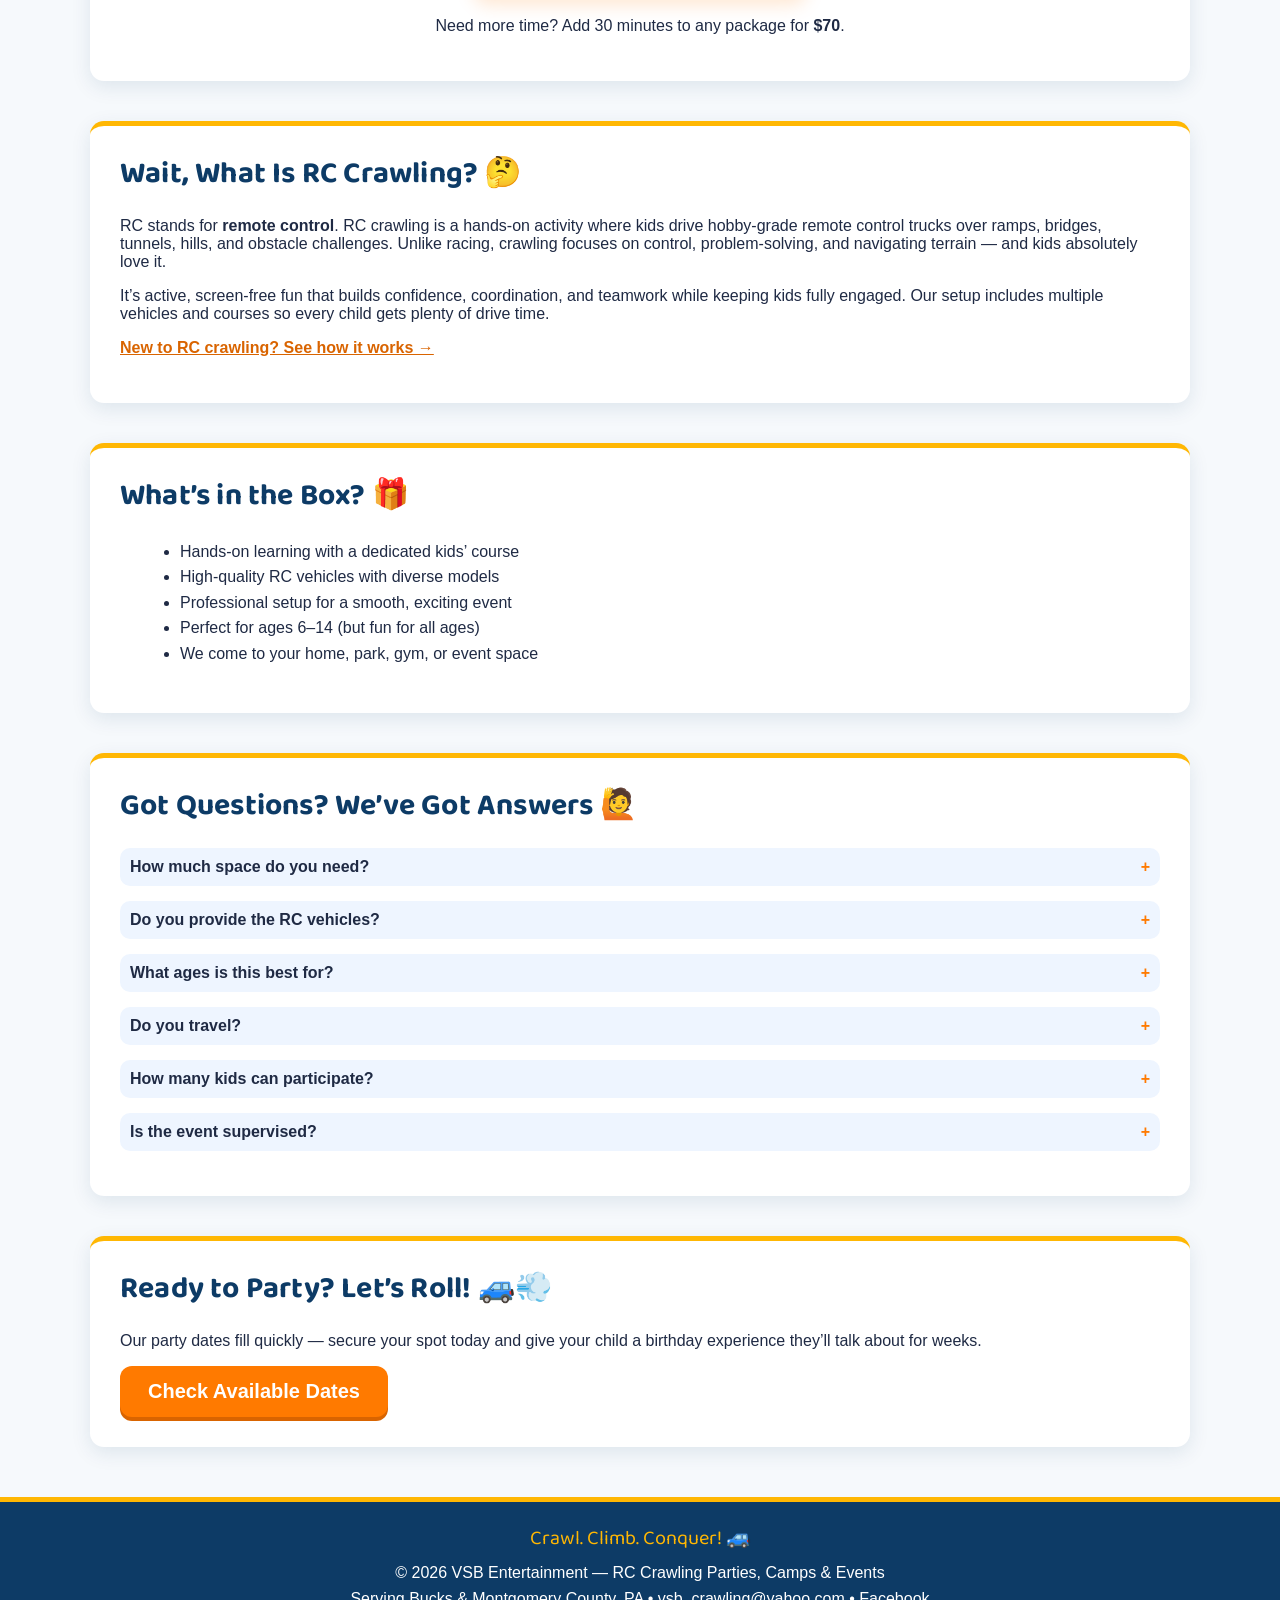
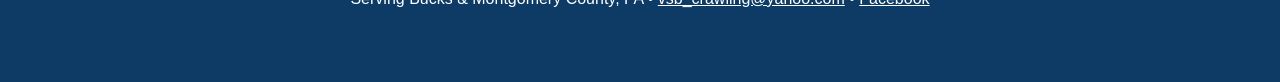
<file: parties.html>
<!DOCTYPE html>
<html lang="en">
<head>
  <meta charset="UTF-8" />
  <meta name="viewport" content="width=device-width, initial-scale=1.0" />
  <title>RC Crawling Birthday Parties in Bucks & Montgomery County, PA | VSB</title>
  <meta name="description" content="A 2-hour RC crawling birthday party at your home, park or gym. Multiple RC trucks, full obstacle course, ages 6-14. Packages from $300. Serving Bucks & Montgomery County, PA." />
  <link rel="canonical" href="https://vsbcrawling.github.io/parties.html" />
  <link rel="icon" href="logo-192.png" />
  <meta property="og:type" content="website" />
  <meta property="og:site_name" content="VSB Entertainment" />
  <meta property="og:title" content="RC Crawling Birthday Parties in Bucks & Montgomery County, PA | VSB" />
  <meta property="og:description" content="A 2-hour RC crawling birthday party at your home, park or gym. Multiple RC trucks, full obstacle course, ages 6-14. Packages from $300. Serving Bucks & Montgomery County, PA." />
  <meta property="og:url" content="https://vsbcrawling.github.io/parties.html" />
  <meta property="og:image" content="https://vsbcrawling.github.io/og-image.jpg" />
  <meta name="twitter:card" content="summary_large_image" />

  <style>
    :root {
      --dark-blue: #0a2a43;
      --mid-blue: #0f4c75;
      --light-blue: #3282b8;
      --sand: #d9c29c;
      --white: #f5f5f5;
      --grit: #222;
    }

    body {
      margin: 0;
      font-family: Arial, sans-serif;
      background: var(--white);
      color: var(--grit);
    }

    header {
      text-align: center;
      padding: 25px;
      background: var(--dark-blue);
      color: white;
      border-bottom: 6px solid var(--light-blue);
    }

    header img {
      width: 180px;
      margin-bottom: 10px;
    }

    nav {
      background: var(--mid-blue);
      padding: 12px;
      text-align: center;
      border-bottom: 4px solid var(--sand);
    }

    nav a {
      color: white;
      margin: 0 18px;
      text-decoration: none;
      font-weight: bold;
      font-size: 18px;
      transition: 0.3s;
    }

    nav a:hover {
      color: var(--sand);
    }

    .section {
      max-width: 1100px;
      margin: 40px auto;
      background: white;
      padding: 30px;
      border-radius: 8px;
      box-shadow: 0 0 10px rgba(0,0,0,0.15);
      border-left: 6px solid var(--light-blue);
    }

    .section h2 {
      margin-top: 0;
      color: var(--mid-blue);
    }

    ul {
      margin-left: 20px;
      line-height: 1.6;
    }

    /* FAQ */
    .faq-item {
      margin-bottom: 15px;
    }

    .faq-question {
      font-weight: bold;
      cursor: pointer;
      padding: 10px;
      background: #e8f4ff;
      border-radius: 6px;
    }

    .faq-answer {
      display: none;
      padding: 10px;
      border-left: 4px solid var(--mid-blue);
      margin-top: 5px;
      background: #f9f9f9;
    }

    /* Floating Book Now */
    .floating-book {
      position: fixed;
      bottom: 25px;
      right: 25px;
      background: var(--light-blue);
      color: white;
      padding: 16px 26px;
      font-size: 20px;
      font-weight: bold;
      border-radius: 50px;
      text-decoration: none;
      box-shadow: 0 0 12px rgba(0,0,0,0.3);
      border: 3px solid var(--mid-blue);
      transition: transform 0.2s, background 0.2s;
      z-index: 9999;
    }

    .floating-book:hover {
      background: var(--mid-blue);
      transform: scale(1.08);
    }

    footer {
      background: var(--dark-blue);
      color: white;
      text-align: center;
      padding: 20px;
      margin-top: 50px;
      border-top: 4px solid var(--light-blue);
    }

    /* Mobile + shared fixes */
    *, *::before, *::after { box-sizing: border-box; }
    img { max-width: 100%; height: auto; }
    .cta-btn {
      display: inline-block; background: #ff9900; color: #fff; padding: 14px 28px;
      font-size: 20px; font-weight: bold; border-radius: 10px; text-decoration: none;
    }
    .cta-btn:hover { background: #e68a00; }
    @media (max-width: 600px) {
      header { padding: 14px 12px; }
      header img { width: 110px !important; height: auto; margin-bottom: 4px; }
      header h1 { font-size: 26px; margin: 6px 0; }
      nav { padding: 8px 4px; display: flex; flex-wrap: wrap; justify-content: center; }
      nav a { margin: 4px 10px; font-size: 16px; }
      .hero { padding: 48px 16px !important; }
      .hero h1 { font-size: 32px !important; }
      .hero p { font-size: 18px !important; }
      .section { margin: 20px 12px !important; padding: 20px 16px !important; }
      .stats { flex-wrap: wrap; gap: 16px; }
      .floating-book { bottom: 14px !important; right: 14px !important; padding: 12px 18px !important; font-size: 17px !important; }
      .calendar td { height: 52px !important; padding: 4px !important; font-size: 14px !important; }
      .calendar th { padding: 6px 2px !important; font-size: 13px !important; }
      .banner-cta { font-size: 17px !important; padding: 14px 12px !important; }
      .vsb-announcement { margin: 20px 12px !important; padding: 20px 14px !important; }
      .vsb-announcement h2 { font-size: 1.5rem !important; }
      .vsb-announcement p { font-size: 1.05rem !important; }
      .booking-container { margin: 12px !important; padding: 18px !important; }
    }
    @media (prefers-reduced-motion: reduce) {
      * { animation: none !important; transition: none !important; }
    }
    .pkg-grid { display: grid; grid-template-columns: repeat(auto-fit, minmax(240px, 1fr)); gap: 18px; margin-top: 18px; }
    .pkg { position: relative; background: #fff; border: 3px solid #dbe8f7; border-radius: 16px; padding: 22px 18px; text-align: center; display: flex; flex-direction: column; }
    .pkg-popular { border-color: var(--orange); box-shadow: 0 6px 18px rgba(255,122,0,.18); }
    .pkg-badge { position: absolute; top: -14px; left: 50%; transform: translateX(-50%); background: var(--orange); color: #fff; font-weight: bold; font-size: 14px; padding: 4px 14px; border-radius: 999px; white-space: nowrap; }
    .pkg-name { font-family: var(--fun-font); font-size: 26px; color: var(--dark-blue); }
    .pkg-price { font-family: var(--fun-font); font-size: 44px; line-height: 1.1; color: var(--orange); }
    .pkg-meta { font-weight: bold; color: var(--mid-blue); margin-bottom: 8px; }
    .pkg ul { text-align: left; flex: 1; margin: 8px 0 16px; }
    .pkg .cta-btn { align-self: center; }
    .pkg-note { text-align: center; margin-top: 18px; }
  </style>
  <link rel="preconnect" href="https://fonts.googleapis.com" />
  <link rel="preconnect" href="https://fonts.gstatic.com" crossorigin />
  <link rel="stylesheet" href="https://fonts.googleapis.com/css2?family=Baloo+2:wght@700;800&display=swap" />
  <link rel="stylesheet" href="fun.css" />
</head>

<body>

<header>
  <img src="logo.jpg" width="200" height="185" alt="VSB Entertainment Logo">
  <h1>RC Crawling Birthday Parties</h1>
</header>

<nav>
  <a href="index.html">Home</a>
  <a href="what-is-rc-crawling.html">What’s RC Crawling?</a>
  <a href="parties.html">Parties</a>
  <a href="camps.html">Camps</a>
  <a href="events.html">Events</a>
  <a href="gallery.html">Gallery</a>
  <a href="contact.html">Contact</a>
</nav>

<!-- PARTY INTRO -->
<div class="section">
  <h2>The Birthday Party They’ll Talk About All Year 🎂</h2>
  <p>
    Make your child’s birthday unforgettable with a high‑energy, hands‑on RC crawling experience. 
    We bring the excitement directly to you with professional equipment, multiple RC vehicles, 
    and a full obstacle course setup that keeps kids engaged from start to finish.
  </p>  <img src="media/truck-lineup.jpg" alt="The VSB fleet of RC crawler trucks with their controllers" loading="lazy" decoding="async" style="display:block;width:100%;max-width:720px;margin:16px auto 0;border-radius:14px;">
</div>

<!-- PRICING -->
<div class="section">
  <h2>Party Packages &amp; Pricing 💸</h2>
  <p>Every party comes to you with our trucks, our obstacle course, and our crew running the whole thing. All packages are for groups of under 20 kids. Pick the length that fits your party.</p>

  <div class="pkg-grid">
    <div class="pkg">
      <div class="pkg-name">Trail Crawler</div>
      <div class="pkg-price">$300</div>
      <div class="pkg-meta">2 hours</div>
      <ul>
        <li>Full obstacle course setup</li>
        <li>Multiple RC trucks, kids take turns</li>
        <li>Beginner + advanced courses</li>
        <li>We run and supervise everything</li>
      </ul>
      <a class="cta-btn" href="booking.html?package=Trail%20Crawler">Book Trail Crawler</a>
    </div>

    <div class="pkg pkg-popular">
      <div class="pkg-badge">Most Popular</div>
      <div class="pkg-name">Rock Climber</div>
      <div class="pkg-price">$370</div>
      <div class="pkg-meta">2½ hours</div>
      <ul>
        <li>Everything in Trail Crawler</li>
        <li>Extra 30 minutes of drive time</li>
        <li>Timed challenge run: who can conquer the course fastest?</li>
      </ul>
      <a class="cta-btn" href="booking.html?package=Rock%20Climber">Book Rock Climber</a>
    </div>

    <div class="pkg">
      <div class="pkg-name">Summit King</div>
      <div class="pkg-price">$440</div>
      <div class="pkg-meta">3 hours</div>
      <ul>
        <li>Everything in Rock Climber</li>
        <li>Most drive time for every kid</li>
        <li>Best for bigger groups or longer parties</li>
      </ul>
      <a class="cta-btn" href="booking.html?package=Summit%20King">Book Summit King</a>
    </div>
  </div>

  <p class="pkg-note">Need more time? Add 30 minutes to any package for <strong>$70</strong>.</p>
</div>

<!-- WHAT IS RC CRAWLING -->
<div class="section">
  <h2>Wait, What Is RC Crawling? 🤔</h2>
  <p>
    RC stands for <strong>remote control</strong>. RC crawling is a hands‑on activity where kids drive
    hobby‑grade remote control trucks over ramps, bridges, tunnels, hills, and obstacle challenges. Unlike racing, crawling
    focuses on control, problem‑solving, and navigating terrain — and kids absolutely love it.
  </p>
  <p>
    It’s active, screen‑free fun that builds confidence, coordination, and teamwork while 
    keeping kids fully engaged. Our setup includes multiple vehicles and courses so every 
    child gets plenty of drive time.
  </p>
  <p><a href="what-is-rc-crawling.html" style="font-weight:bold;color:var(--orange-dark);">New to RC crawling? See how it works →</a></p>
</div>

<!-- HIGHLIGHTS -->
<div class="section">
  <h2>What’s in the Box? 🎁</h2>
  <ul>
    <li>Hands‑on learning with a dedicated kids’ course</li>
    <li>High‑quality RC vehicles with diverse models</li>
    <li>Professional setup for a smooth, exciting event</li>
    <li>Perfect for ages 6–14 (but fun for all ages)</li>
    <li>We come to your home, park, gym, or event space</li>
  </ul>
</div>

<!-- FAQ -->
<div class="section">
  <h2>Got Questions? We’ve Got Answers 🙋</h2>

  <div class="faq-item">
    <div class="faq-question">How much space do you need?</div>
    <div class="faq-answer">A driveway, gym, field, basement, or open indoor space works great.</div>
  </div>

  <div class="faq-item">
    <div class="faq-question">Do you provide the RC vehicles?</div>
    <div class="faq-answer">Yes — we bring multiple high‑quality RC crawlers for all skill levels.</div>
  </div>

  <div class="faq-item">
    <div class="faq-question">What ages is this best for?</div>
    <div class="faq-answer">Most parties are perfect for ages 6–14, but all ages can enjoy.</div>
  </div>

  <div class="faq-item">
    <div class="faq-question">Do you travel?</div>
    <div class="faq-answer">Yes — we serve Bucks & Montgomery County and surrounding areas.</div>
  </div>

  <div class="faq-item">
    <div class="faq-question">How many kids can participate?</div>
    <div class="faq-answer">Groups of under 20 kids work best, with everyone taking turns driving.</div>
  </div>

  <div class="faq-item">
    <div class="faq-question">Is the event supervised?</div>
    <div class="faq-answer">Yes — we run the entire event, guide the kids, and keep everything safe.</div>
  </div>

</div>

<!-- CALL TO ACTION -->
<div class="section">
  <h2>Ready to Party? Let’s Roll! 🚙💨</h2>
  <p>
    Our party dates fill quickly — secure your spot today and give your child a birthday 
    experience they’ll talk about for weeks.
  </p>
  <a class="cta-btn" href="booking.html">Check Available Dates</a>
</div>

<!-- FLOATING BUTTON -->
<a class="floating-book" href="booking.html">🚙 Book the Fun!</a>
<script>
  // Show the floating Book button only after the visitor scrolls past the top of the page (so it never covers the opening text)
  (function () {
    var b = document.querySelector(".floating-book");
    if (!b) return;
    function upd() { b.classList.toggle("fb-hide", window.scrollY < 250); }
    upd(); window.addEventListener("scroll", upd, { passive: true });
  })();
</script>

<footer>
  <span class="tagline">Crawl. Climb. Conquer! 🚙</span>
  © 2026 VSB Entertainment — RC Crawling Parties, Camps &amp; Events<br>
  Serving Bucks &amp; Montgomery County, PA • <a href="mailto:vsb_crawling@yahoo.com" style="color:white;">vsb_crawling@yahoo.com</a> • <a href="https://www.facebook.com/share/1KHKme5Yqi/" target="_blank" rel="noopener" style="color:white;">Facebook</a>
</footer>

<script>
  // FAQ toggle
  document.querySelectorAll('.faq-question').forEach(q => {
    q.addEventListener('click', () => {
      const answer = q.nextElementSibling;
      answer.style.display = answer.style.display === 'block' ? 'none' : 'block';
    });
  });
</script>

<script data-goatcounter="https://vsbcrawling.goatcounter.com/count" async src="//gc.zgo.at/count.js"></script>
</body>
</html>
</file>
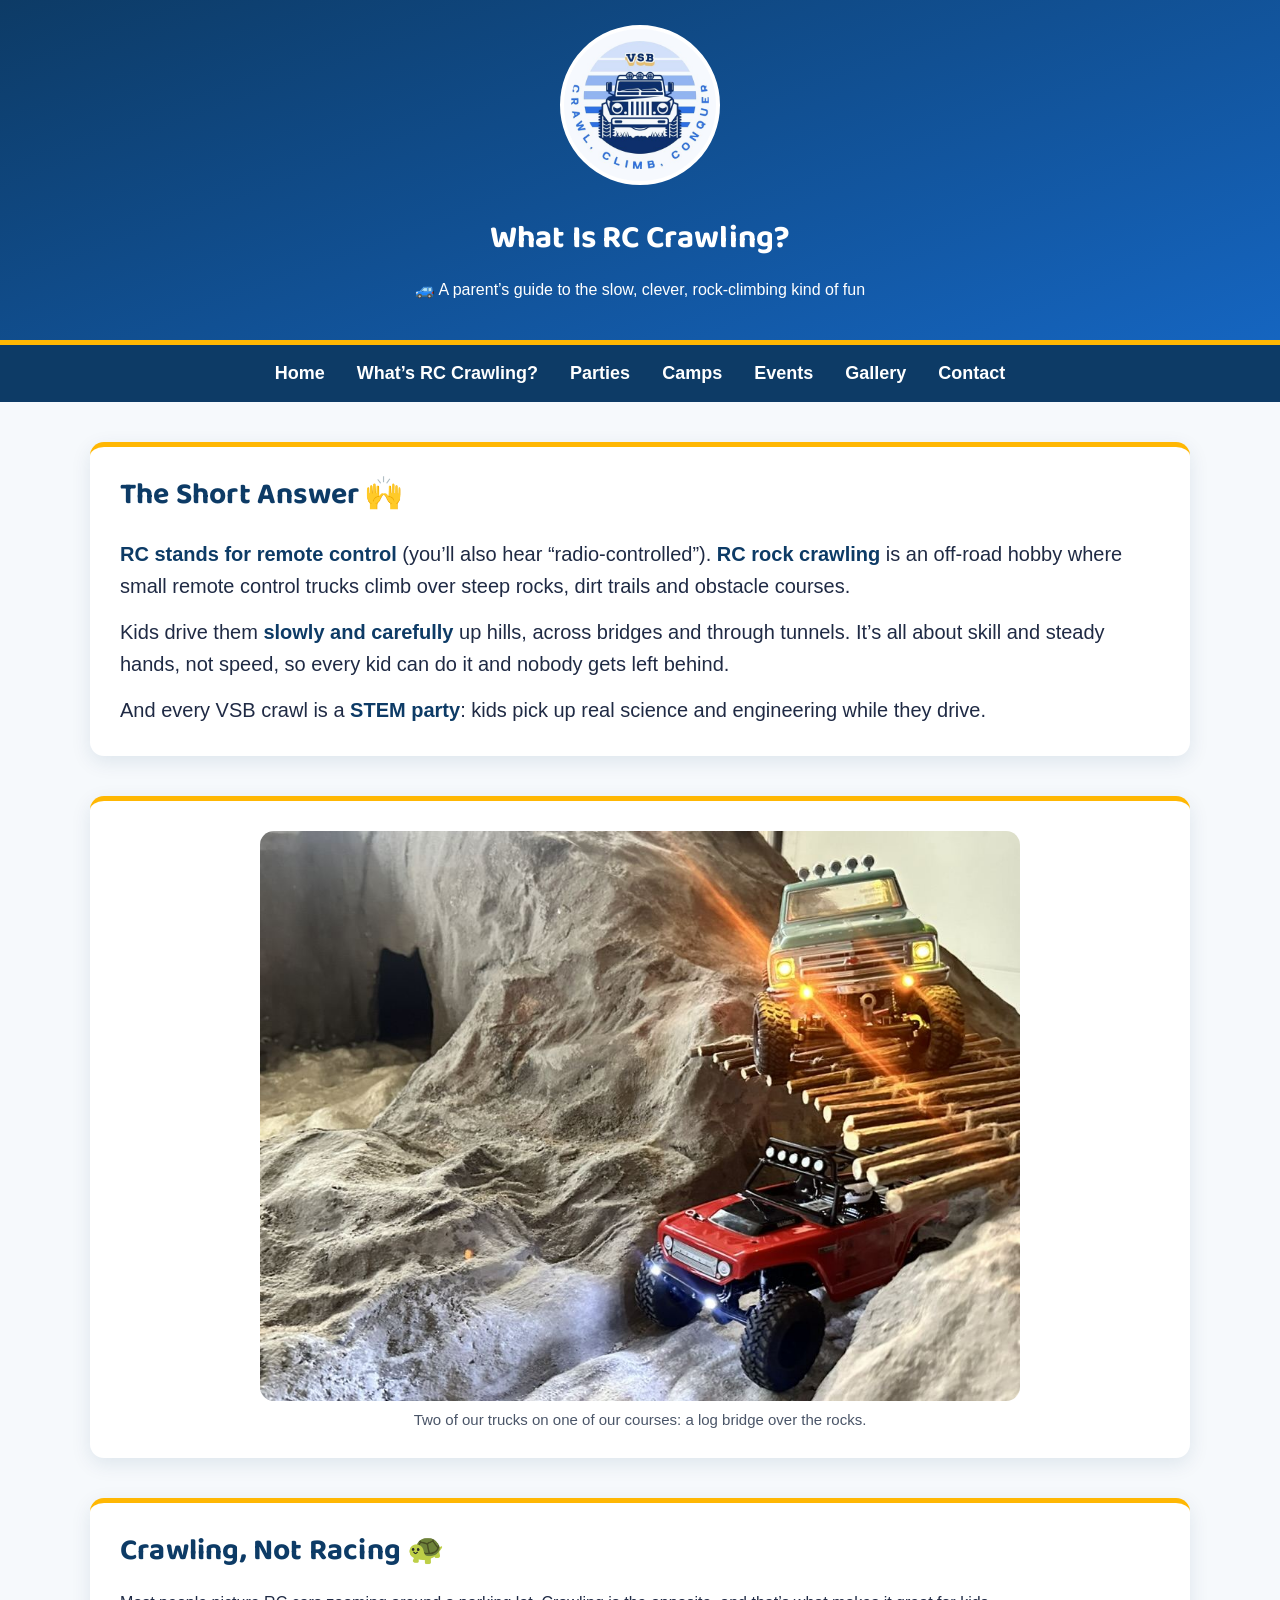
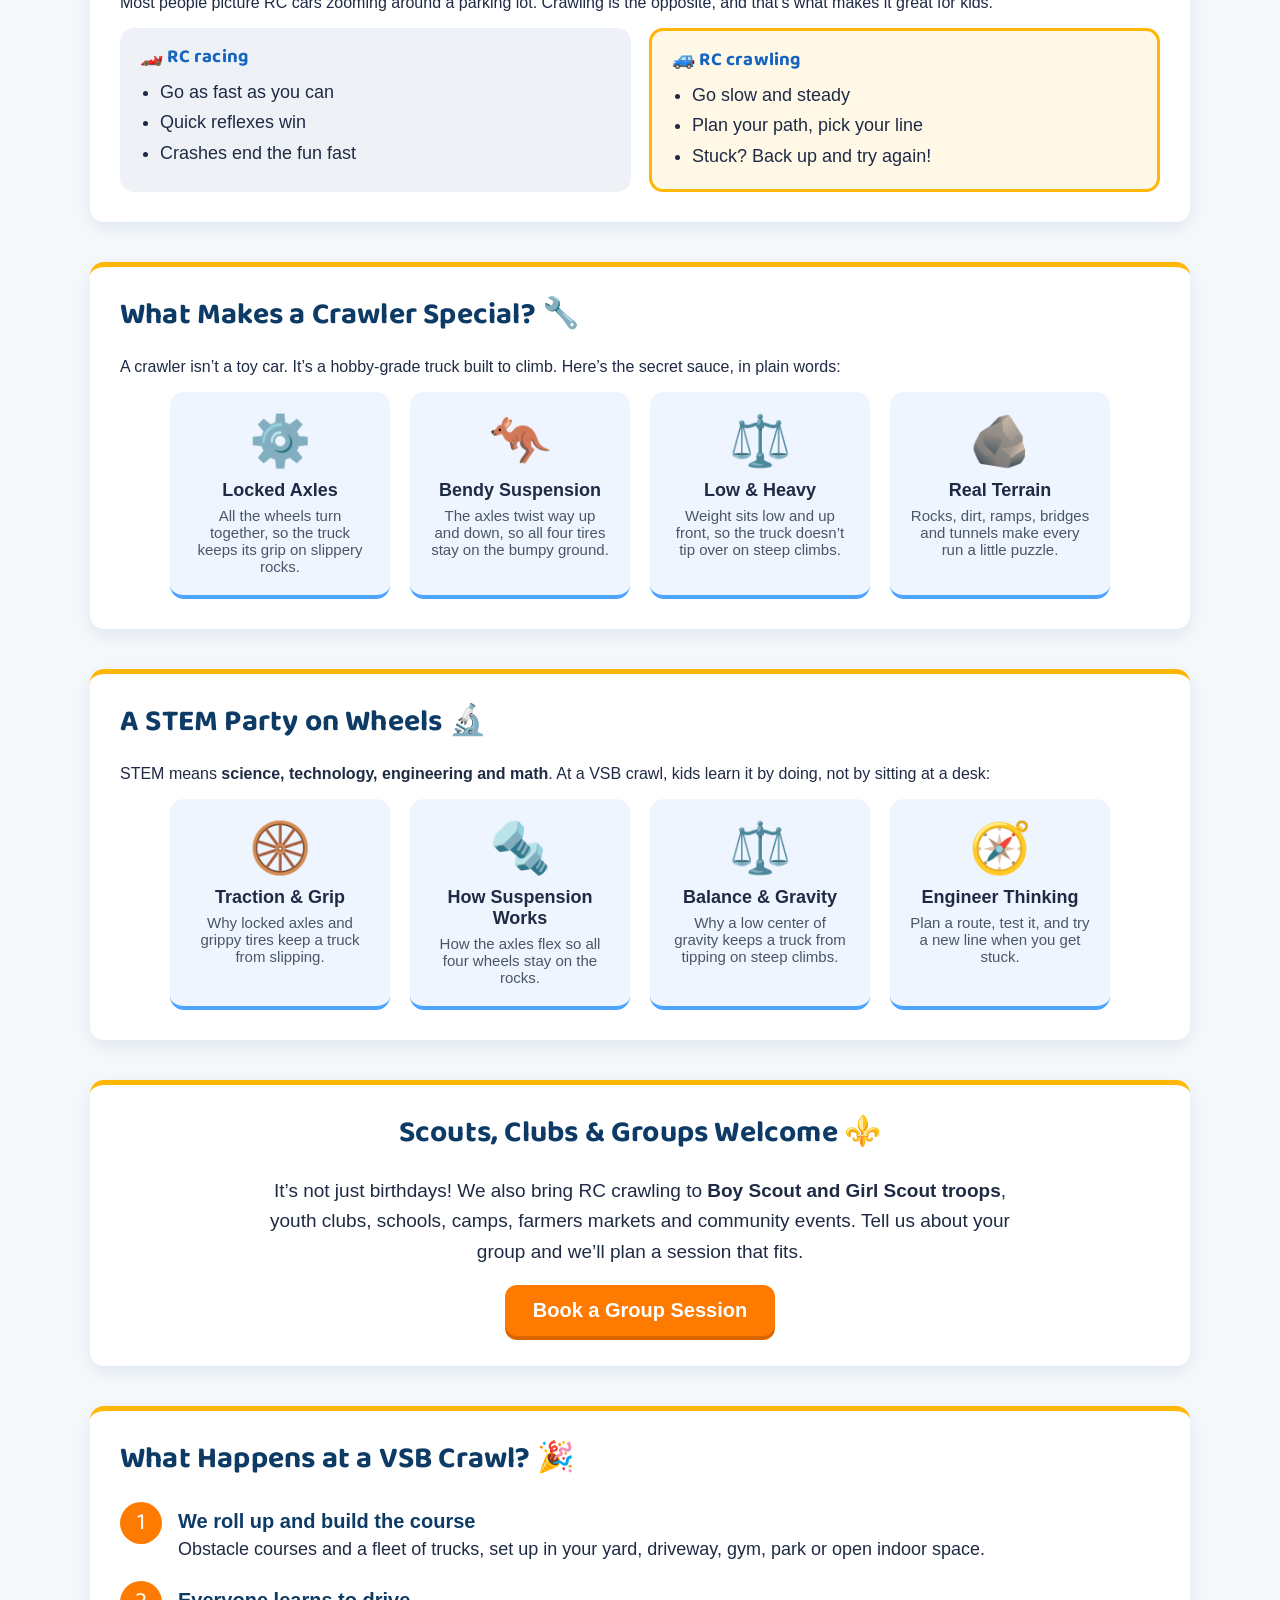
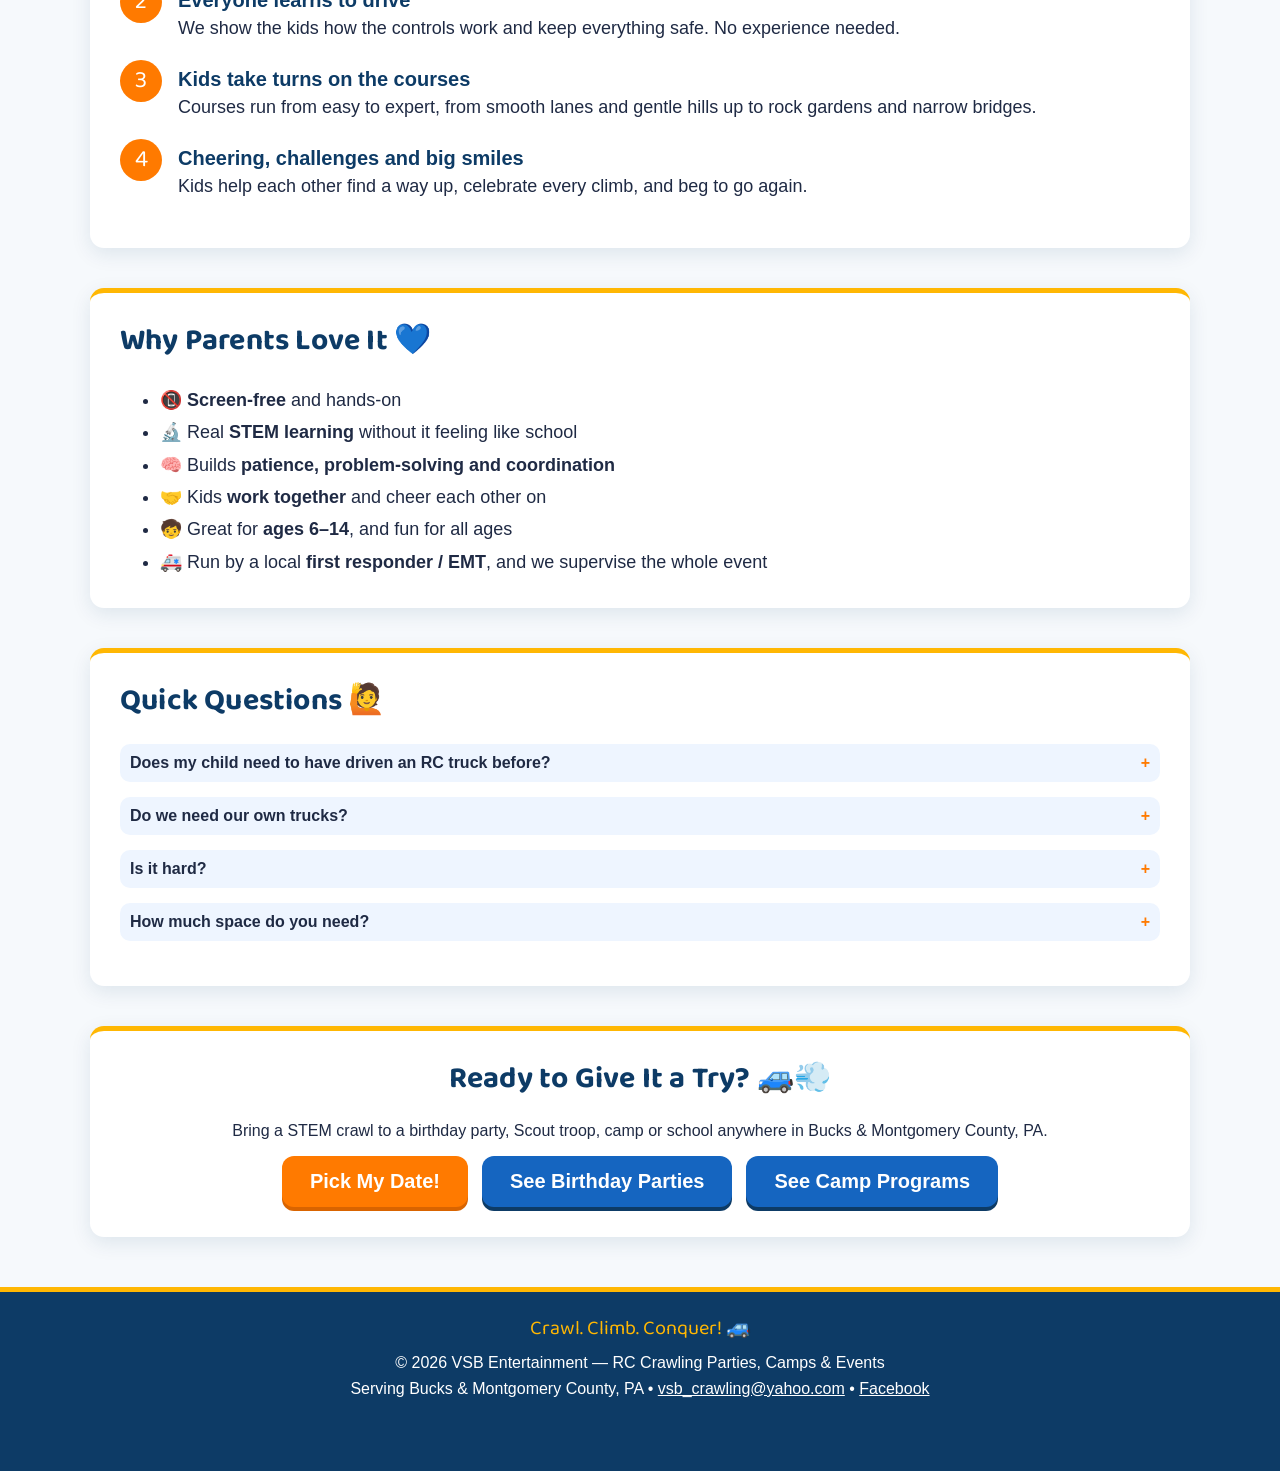
<file: what-is-rc-crawling.html>
<!DOCTYPE html>
<html lang="en">
<head>
  <meta charset="UTF-8" />
  <meta name="viewport" content="width=device-width, initial-scale=1.0" />
  <title>What Is RC Crawling? A Parent's Guide | VSB Entertainment</title>
  <meta name="description" content="New to RC crawling? RC means remote control. Kids drive small off-road trucks slowly over rocks, ramps and bridges. A hands-on STEM party for birthdays, Scout troops and groups." />
  <link rel="canonical" href="https://vsbcrawling.github.io/what-is-rc-crawling.html" />
  <link rel="icon" href="logo-192.png" />
  <meta property="og:type" content="website" />
  <meta property="og:site_name" content="VSB Entertainment" />
  <meta property="og:title" content="What Is RC Crawling? A Parent's Guide | VSB Entertainment" />
  <meta property="og:description" content="New to RC crawling? RC means remote control. Kids drive small off-road trucks slowly over rocks, ramps and bridges. A hands-on STEM party for birthdays, Scout troops and groups." />
  <meta property="og:url" content="https://vsbcrawling.github.io/what-is-rc-crawling.html" />
  <meta property="og:image" content="https://vsbcrawling.github.io/og-image.jpg" />
  <meta name="twitter:card" content="summary_large_image" />

  <style>
    :root {
      --dark-blue: #0a2a43;
      --mid-blue: #0f4c75;
      --light-blue: #3282b8;
      --sand: #d9c29c;
      --white: #f5f5f5;
      --grit: #222;
    }

    body {
      margin: 0;
      font-family: Arial, sans-serif;
      background: var(--white);
      color: var(--grit);
    }

    header {
      text-align: center;
      padding: 25px;
      background: var(--dark-blue);
      color: white;
      border-bottom: 6px solid var(--light-blue);
    }

    header img {
      width: 180px;
      margin-bottom: 10px;
    }

    nav {
      background: var(--mid-blue);
      padding: 12px;
      text-align: center;
      border-bottom: 4px solid var(--sand);
    }

    nav a {
      color: white;
      margin: 0 18px;
      text-decoration: none;
      font-weight: bold;
      font-size: 18px;
      transition: 0.3s;
    }

    nav a:hover {
      color: var(--sand);
    }

    .section {
      max-width: 1100px;
      margin: 40px auto;
      background: white;
      padding: 30px;
      border-radius: 8px;
      box-shadow: 0 0 10px rgba(0,0,0,0.15);
      border-left: 6px solid var(--light-blue);
    }

    .section h2 {
      margin-top: 0;
      color: var(--mid-blue);
    }

    ul {
      margin-left: 20px;
      line-height: 1.6;
    }

    /* FAQ */
    .faq-item {
      margin-bottom: 15px;
    }

    .faq-question {
      font-weight: bold;
      cursor: pointer;
      padding: 10px;
      background: #e8f4ff;
      border-radius: 6px;
    }

    .faq-answer {
      display: none;
      padding: 10px;
      border-left: 4px solid var(--mid-blue);
      margin-top: 5px;
      background: #f9f9f9;
    }

    /* Floating Book Now */
    .floating-book {
      position: fixed;
      bottom: 25px;
      right: 25px;
      background: var(--light-blue);
      color: white;
      padding: 16px 26px;
      font-size: 20px;
      font-weight: bold;
      border-radius: 50px;
      text-decoration: none;
      box-shadow: 0 0 12px rgba(0,0,0,0.3);
      border: 3px solid var(--mid-blue);
      transition: transform 0.2s, background 0.2s;
      z-index: 9999;
    }

    .floating-book:hover {
      background: var(--mid-blue);
      transform: scale(1.08);
    }

    footer {
      background: var(--dark-blue);
      color: white;
      text-align: center;
      padding: 20px;
      margin-top: 50px;
      border-top: 4px solid var(--light-blue);
    }

    /* Mobile + shared fixes */
    *, *::before, *::after { box-sizing: border-box; }
    img { max-width: 100%; height: auto; }
    .cta-btn {
      display: inline-block; background: #ff9900; color: #fff; padding: 14px 28px;
      font-size: 20px; font-weight: bold; border-radius: 10px; text-decoration: none;
    }
    .cta-btn:hover { background: #e68a00; }
    @media (max-width: 600px) {
      header { padding: 14px 12px; }
      header img { width: 110px !important; height: auto; margin-bottom: 4px; }
      header h1 { font-size: 26px; margin: 6px 0; }
      nav { padding: 8px 4px; display: flex; flex-wrap: wrap; justify-content: center; }
      nav a { margin: 4px 10px; font-size: 16px; }
      .hero { padding: 48px 16px !important; }
      .hero h1 { font-size: 32px !important; }
      .hero p { font-size: 18px !important; }
      .section { margin: 20px 12px !important; padding: 20px 16px !important; }
      .stats { flex-wrap: wrap; gap: 16px; }
      .floating-book { bottom: 14px !important; right: 14px !important; padding: 12px 18px !important; font-size: 17px !important; }
      .calendar td { height: 52px !important; padding: 4px !important; font-size: 14px !important; }
      .calendar th { padding: 6px 2px !important; font-size: 13px !important; }
      .banner-cta { font-size: 17px !important; padding: 14px 12px !important; }
      .vsb-announcement { margin: 20px 12px !important; padding: 20px 14px !important; }
      .vsb-announcement h2 { font-size: 1.5rem !important; }
      .vsb-announcement p { font-size: 1.05rem !important; }
      .booking-container { margin: 12px !important; padding: 18px !important; }
    }
    @media (prefers-reduced-motion: reduce) {
      * { animation: none !important; transition: none !important; }
    }
  </style>
  <link rel="preconnect" href="https://fonts.googleapis.com" />
  <link rel="preconnect" href="https://fonts.gstatic.com" crossorigin />
  <link rel="stylesheet" href="https://fonts.googleapis.com/css2?family=Baloo+2:wght@700;800&display=swap" />
  <link rel="stylesheet" href="fun.css" />
  <style>
    /* What is RC crawling page */
    .features { display: flex; gap: 20px; flex-wrap: wrap; justify-content: center; text-align: center; }
    .feature-box { width: 220px; padding: 20px; font-size: 18px; }
    .feature-box span { font-size: 50px; display: block; margin-bottom: 10px; }
    .lead { font-size: 20px; line-height: 1.6; margin: 0 0 14px; }
    .lead:last-child { margin-bottom: 0; }
    .lead strong { color: var(--dark-blue); }
    .big-photo { width: 100%; max-width: 760px; border-radius: 14px; display: block; margin: 0 auto 10px; }
    .caption { font-size: 15px; color: #4a5568; text-align: center; margin: 0; }
    .compare { display: grid; grid-template-columns: 1fr 1fr; gap: 18px; }
    .compare > div { border-radius: 14px; padding: 18px 20px; }
    .compare .race { background: #eef2f7; }
    .compare .crawl { background: #fff8e6; border: 3px solid var(--sun); }
    .compare h3 { margin: 0 0 8px; }
    .compare ul { margin: 0; padding-left: 20px; line-height: 1.7; font-size: 18px; }
    .steps { list-style: none; padding: 0; margin: 0; counter-reset: step; }
    .steps li { counter-increment: step; position: relative; padding: 4px 0 18px 58px; font-size: 18px; line-height: 1.5; min-height: 42px; }
    .steps li::before {
      content: counter(step); position: absolute; left: 0; top: 0;
      width: 42px; height: 42px; border-radius: 50%; background: var(--orange); color: #fff;
      font-family: var(--fun-font); font-size: 24px; display: flex; align-items: center; justify-content: center;
    }
    .steps li strong { display: block; color: var(--dark-blue); font-size: 20px; }
    .cta-row { display: flex; flex-wrap: wrap; gap: 14px; justify-content: center; margin-top: 10px; }
    .cta-btn.alt { background: var(--mid-blue) !important; box-shadow: 0 4px 0 #0d3b66 !important; }
    @media (max-width: 600px) {
      .lead { font-size: 18px; }
      .compare { grid-template-columns: 1fr; }
      .steps li { font-size: 17px; padding-left: 52px; }
    }
  </style>
</head>

<body>

<header>
  <img src="logo.jpg" width="200" height="185" alt="VSB Entertainment Logo">
  <h1>What Is RC Crawling?</h1>
  <p>🚙 A parent’s guide to the slow, clever, rock-climbing kind of fun</p>
</header>

<nav>
  <a href="index.html">Home</a>
  <a href="what-is-rc-crawling.html">What’s RC Crawling?</a>
  <a href="parties.html">Parties</a>
  <a href="camps.html">Camps</a>
  <a href="events.html">Events</a>
  <a href="gallery.html">Gallery</a>
  <a href="contact.html">Contact</a>
</nav>

<!-- THE SHORT ANSWER -->
<div class="section">
  <h2>The Short Answer 🙌</h2>
  <p class="lead">
    <strong>RC stands for remote control</strong> (you’ll also hear “radio-controlled”).
    <strong>RC rock crawling</strong> is an off-road hobby where small remote control trucks climb
    over steep rocks, dirt trails and obstacle courses.
  </p>
  <p class="lead">
    Kids drive them <strong>slowly and carefully</strong> up hills, across bridges and through tunnels.
    It’s all about skill and steady hands, not speed, so every kid can do it and nobody gets left behind.
  </p>
  <p class="lead">
    And every VSB crawl is a <strong>STEM party</strong>: kids pick up real science and engineering while they drive.
  </p>
</div>

<!-- PHOTO -->
<div class="section">
  <img class="big-photo" src="3A57AD8C-6D25-4BF1-9F01-AA49A20C0992_1_105_c.jpeg" width="1024" height="768" loading="lazy"
       alt="Two RC crawler trucks with their headlights on, climbing a rocky course and a wooden log bridge">
  <p class="caption">Two of our trucks on one of our courses: a log bridge over the rocks.</p>
</div>

<!-- CRAWLING VS RACING -->
<div class="section">
  <h2>Crawling, Not Racing 🐢</h2>
  <p>Most people picture RC cars zooming around a parking lot. Crawling is the opposite, and that’s what makes it great for kids.</p>
  <div class="compare">
    <div class="race">
      <h3>🏎️ RC racing</h3>
      <ul>
        <li>Go as fast as you can</li>
        <li>Quick reflexes win</li>
        <li>Crashes end the fun fast</li>
      </ul>
    </div>
    <div class="crawl">
      <h3>🚙 RC crawling</h3>
      <ul>
        <li>Go slow and steady</li>
        <li>Plan your path, pick your line</li>
        <li>Stuck? Back up and try again!</li>
      </ul>
    </div>
  </div>
</div>

<!-- WHAT MAKES A CRAWLER SPECIAL -->
<div class="section">
  <h2>What Makes a Crawler Special? 🔧</h2>
  <p>A crawler isn’t a toy car. It’s a hobby-grade truck built to climb. Here’s the secret sauce, in plain words:</p>
  <div class="features">
    <div class="feature-box">
      <span>⚙️</span>
      Locked Axles
      <small>All the wheels turn together, so the truck keeps its grip on slippery rocks.</small>
    </div>
    <div class="feature-box">
      <span>🦘</span>
      Bendy Suspension
      <small>The axles twist way up and down, so all four tires stay on the bumpy ground.</small>
    </div>
    <div class="feature-box">
      <span>⚖️</span>
      Low &amp; Heavy
      <small>Weight sits low and up front, so the truck doesn’t tip over on steep climbs.</small>
    </div>
    <div class="feature-box">
      <span>🪨</span>
      Real Terrain
      <small>Rocks, dirt, ramps, bridges and tunnels make every run a little puzzle.</small>
    </div>
  </div>
</div>

<!-- STEM -->
<div class="section">
  <h2>A STEM Party on Wheels 🔬</h2>
  <p>STEM means <strong>science, technology, engineering and math</strong>. At a VSB crawl, kids learn it by doing, not by sitting at a desk:</p>
  <div class="features">
    <div class="feature-box">
      <span>🛞</span>
      Traction &amp; Grip
      <small>Why locked axles and grippy tires keep a truck from slipping.</small>
    </div>
    <div class="feature-box">
      <span>🔩</span>
      How Suspension Works
      <small>How the axles flex so all four wheels stay on the rocks.</small>
    </div>
    <div class="feature-box">
      <span>⚖️</span>
      Balance &amp; Gravity
      <small>Why a low center of gravity keeps a truck from tipping on steep climbs.</small>
    </div>
    <div class="feature-box">
      <span>🧭</span>
      Engineer Thinking
      <small>Plan a route, test it, and try a new line when you get stuck.</small>
    </div>
  </div>
</div>

<!-- GROUPS -->
<div class="section" style="text-align:center;">
  <h2>Scouts, Clubs &amp; Groups Welcome ⚜️</h2>
  <p style="font-size:19px;line-height:1.6;max-width:760px;margin:0 auto 18px;">
    It’s not just birthdays! We also bring RC crawling to <strong>Boy Scout and Girl Scout troops</strong>,
    youth clubs, schools, camps, farmers markets and community events. Tell us about your group and we’ll plan a session that fits.
  </p>
  <a class="cta-btn" href="booking.html">Book a Group Session</a>
</div>

<!-- WHAT HAPPENS AT A VSB CRAWL -->
<div class="section">
  <h2>What Happens at a VSB Crawl? 🎉</h2>
  <ol class="steps">
    <li><strong>We roll up and build the course</strong>Obstacle courses and a fleet of trucks, set up in your yard, driveway, gym, park or open indoor space.</li>
    <li><strong>Everyone learns to drive</strong>We show the kids how the controls work and keep everything safe. No experience needed.</li>
    <li><strong>Kids take turns on the courses</strong>Courses run from easy to expert, from smooth lanes and gentle hills up to rock gardens and narrow bridges.</li>
    <li><strong>Cheering, challenges and big smiles</strong>Kids help each other find a way up, celebrate every climb, and beg to go again.</li>
  </ol>
</div>

<!-- WHY PARENTS LOVE IT -->
<div class="section">
  <h2>Why Parents Love It 💙</h2>
  <ul style="font-size:18px;line-height:1.8;margin:0;">
    <li>📵 <strong>Screen-free</strong> and hands-on</li>
    <li>🔬 Real <strong>STEM learning</strong> without it feeling like school</li>
    <li>🧠 Builds <strong>patience, problem-solving and coordination</strong></li>
    <li>🤝 Kids <strong>work together</strong> and cheer each other on</li>
    <li>🧒 Great for <strong>ages 6–14</strong>, and fun for all ages</li>
    <li>🚑 Run by a local <strong>first responder / EMT</strong>, and we supervise the whole event</li>
  </ul>
</div>

<!-- FAQ -->
<div class="section">
  <h2>Quick Questions 🙋</h2>

  <div class="faq-item">
    <div class="faq-question">Does my child need to have driven an RC truck before?</div>
    <div class="faq-answer">Nope! We teach everyone the basics, and the beginner course is made for brand-new drivers.</div>
  </div>

  <div class="faq-item">
    <div class="faq-question">Do we need our own trucks?</div>
    <div class="faq-answer">No. We bring multiple high-quality RC crawlers for all skill levels, plus the courses.</div>
  </div>

  <div class="faq-item">
    <div class="faq-question">Is it hard?</div>
    <div class="faq-answer">It’s easy to start and fun to get better at. Going slow is the whole idea, so younger kids do great.</div>
  </div>

  <div class="faq-item">
    <div class="faq-question">How much space do you need?</div>
    <div class="faq-answer">A driveway, gym, field, basement, or open indoor space works great.</div>
  </div>
</div>

<!-- CTA -->
<div class="section" style="text-align:center;">
  <h2>Ready to Give It a Try? 🚙💨</h2>
  <p>Bring a STEM crawl to a birthday party, Scout troop, camp or school anywhere in Bucks &amp; Montgomery County, PA.</p>
  <div class="cta-row">
    <a class="cta-btn" href="booking.html">Pick My Date!</a>
    <a class="cta-btn alt" href="parties.html">See Birthday Parties</a>
    <a class="cta-btn alt" href="camps.html">See Camp Programs</a>
  </div>
</div>

<!-- FLOATING BUTTON -->
<a class="floating-book" href="booking.html">🚙 Book the Fun!</a>
<script>
  // Show the floating Book button only after the visitor scrolls past the top of the page (so it never covers the opening text)
  (function () {
    var b = document.querySelector(".floating-book");
    if (!b) return;
    function upd() { b.classList.toggle("fb-hide", window.scrollY < 250); }
    upd(); window.addEventListener("scroll", upd, { passive: true });
  })();
</script>

<footer>
  <span class="tagline">Crawl. Climb. Conquer! 🚙</span>
  © 2026 VSB Entertainment — RC Crawling Parties, Camps &amp; Events<br>
  Serving Bucks &amp; Montgomery County, PA • <a href="mailto:vsb_crawling@yahoo.com" style="color:white;">vsb_crawling@yahoo.com</a> • <a href="https://www.facebook.com/share/1KHKme5Yqi/" target="_blank" rel="noopener" style="color:white;">Facebook</a>
</footer>

<script>
  // FAQ toggle
  document.querySelectorAll('.faq-question').forEach(q => {
    q.addEventListener('click', () => {
      const answer = q.nextElementSibling;
      answer.style.display = answer.style.display === 'block' ? 'none' : 'block';
    });
  });
</script>

<script data-goatcounter="https://vsbcrawling.goatcounter.com/count" async src="//gc.zgo.at/count.js"></script>
</body>
</html>
</file>
<file: fun.css>
/* ============================================================
   VSB upbeat theme (toned-down)
   Keeps the logo's blues, adds warm orange/yellow accents.
   Loaded after each page's inline <style>, so it wins ties.
   Pure CSS, no images: keeps pages fast on phones.
   ============================================================ */

:root {
  --dark-blue: #0d3b66;    /* logo navy, slightly brighter */
  --mid-blue: #1565c0;     /* friendly mid blue */
  --light-blue: #4ea5ff;   /* sky accent */
  --sand: #ffb703;         /* warm yellow accent */
  --white: #f6f9fc;
  --grit: #1f2a44;

  --orange: #ff7a00;
  --orange-dark: #d96400;
  --sun: #ffb703;
  --fun-font: "Baloo 2", "Trebuchet MS", Arial, sans-serif;
}

h1, h2, h3 {
  font-family: var(--fun-font);
  line-height: 1.2;
  letter-spacing: .2px;
}

/* ---------- HEADER ---------- */
header {
  background: linear-gradient(160deg, #0d3b66 0%, #1565c0 100%) !important;
  border-bottom: 5px solid var(--sun) !important;
}
header img {
  /* Show the whole logo inside the white circle (the old "cover" crop
     clipped the "Crawl, Climb, Conquer" ring text). */
  box-sizing: border-box;
  border-radius: 50%;
  border: 4px solid #fff;
  background: #f6f9fe; /* matches the logo's own background */
  object-fit: contain;
  padding: 7px;
  aspect-ratio: 1 / 1;
  width: 160px !important;
  height: auto !important;
}

/* ---------- NAV ---------- */
nav {
  background: #0d3b66 !important;
  border-bottom: 0 !important;
  display: flex; flex-wrap: wrap; justify-content: center; gap: 4px;
}
nav a {
  margin: 0 !important;
  padding: 6px 14px;
  border-radius: 999px;
  transition: background .2s, color .2s !important;
}
nav a:hover, nav a:focus-visible {
  background: var(--sun);
  color: var(--grit) !important;
}

/* ---------- HERO ---------- */
.hero {
  background:
    linear-gradient(rgba(13,59,102,.70), rgba(21,101,192,.55)),
    url("og-image.jpg") center / cover no-repeat, #0d3b66 !important;
}
.hero h1 { font-size: 52px; line-height: 1.1; margin-top: 0; }
.hero .pop {
  display: inline-block;
  color: var(--sun);
  margin-bottom: 6px;
}
.hero .tags { display: flex; flex-wrap: wrap; gap: 8px; justify-content: center; margin: 0 0 28px; padding: 0; list-style: none; }
.hero .tags li {
  background: rgba(255,255,255,.15);
  border: 1px solid rgba(255,255,255,.5);
  color: #fff; font-weight: bold; font-size: 16px;
  padding: 6px 14px; border-radius: 999px;
}

/* ---------- BUTTONS: warm orange ---------- */
.hero a, .cta-btn, .submit-btn, .box a {
  display: inline-block;
  background: var(--orange) !important;
  color: #fff !important;
  border: 0 !important;
  border-radius: 12px !important;
  font-weight: bold;
  box-shadow: 0 4px 0 var(--orange-dark);
  transition: transform .15s, box-shadow .15s !important;
}
.hero a:hover, .cta-btn:hover, .submit-btn:hover, .box a:hover {
  background: var(--orange) !important;
  transform: translateY(-2px) !important;
  box-shadow: 0 6px 0 var(--orange-dark);
}
.floating-book {
  background: var(--orange) !important;
  border: 3px solid #fff !important;
}
.floating-book:hover { background: var(--orange-dark) !important; }
.floating-book { transition: opacity .25s, transform .25s; }
.floating-book.fb-hide { opacity: 0; transform: translateY(20px); pointer-events: none; }

/* ---------- SECTIONS ---------- */
.section {
  border-left: 0 !important;
  border-top: 5px solid var(--sun);
  border-radius: 14px !important;
  box-shadow: 0 6px 20px rgba(13,59,102,.10) !important;
}
.section h2 { color: var(--dark-blue) !important; font-size: 30px; }
.section h3 { color: var(--mid-blue); }

body > h2 { font-family: var(--fun-font); color: var(--dark-blue) !important; }

/* ---------- FEATURE TILES ---------- */
.feature-box {
  background: #eef5ff !important;
  border: 0 !important;
  border-bottom: 4px solid var(--light-blue) !important;
  border-radius: 14px !important;
  font-weight: bold;
  transition: transform .2s;
}
.feature-box:hover { transform: translateY(-4px); }
.feature-box small { display: block; font-weight: normal; font-size: 15px; margin-top: 6px; color: #4a5568; }

/* ---------- STATS ---------- */
.stat { font-family: var(--fun-font); font-size: 46px !important; line-height: 1; color: var(--orange) !important; }
.stat-label { font-weight: bold; }

/* ---------- TESTIMONIALS ---------- */
.testimonial {
  border-left: 5px solid var(--sun) !important;
  border-radius: 12px !important;
  background: #fff8e6 !important;
  font-size: 18px;
}
.testimonial::before { content: "★★★★★"; display: block; color: var(--sun); font-size: 18px; margin-bottom: 4px; letter-spacing: 2px; }

/* ---------- FAQ ---------- */
.faq-question { background: #eef5ff !important; border-radius: 10px !important; }
.faq-question:hover { background: #dbeafe !important; }
.faq-question::after { content: "+"; float: right; color: var(--orange); font-weight: bold; }
.faq-answer { border-left-color: var(--sun) !important; }

/* ---------- PHOTOS ---------- */
.gallery-grid img, .camp-grid img { border-radius: 12px !important; }

/* ---------- EVENTS BANNERS ---------- */
.banner-cta { background: var(--mid-blue) !important; border-bottom: 0 !important; color: #fff; }
.banner-cta a { color: var(--sun) !important; font-weight: bold; }
.banner-cta + .banner-cta { background: #fff8e6 !important; color: var(--grit) !important; }
.banner-cta + .banner-cta a { color: var(--orange-dark) !important; }

/* ---------- FOOTER ---------- */
footer {
  color: #fff; text-align: center; padding: 20px 16px 70px; line-height: 1.6;
  background: #0d3b66 !important;
  border-top: 5px solid var(--sun) !important;
}
footer .tagline { font-family: var(--fun-font); font-size: 20px; display: block; margin-bottom: 6px; color: var(--sun); }

/* ---------- PHONES ---------- */
@media (max-width: 600px) {
  header img { width: 104px !important; padding: 5px; }
  header h1 { font-size: 28px !important; }
  nav { gap: 2px; padding: 8px 4px !important; }
  nav a { padding: 6px 7px; font-size: 15px !important; }
  .hero h1 { font-size: 34px !important; }
  .hero .tags li { font-size: 14px; }
  .section h2 { font-size: 25px; }
  .stat { font-size: 38px !important; }
  .feature-box { width: calc(50% - 10px) !important; padding: 14px 8px !important; font-size: 16px !important; }
  .feature-box span { font-size: 40px !important; }
  /* Smaller floating button so it doesn't cover words on phones */
  body .floating-book { bottom: 10px !important; right: 10px !important; padding: 8px 14px !important; font-size: 15px !important; border-width: 2px !important; }
}

@media (prefers-reduced-motion: reduce) {
  .feature-box:hover { transform: none !important; }
}
</file>
